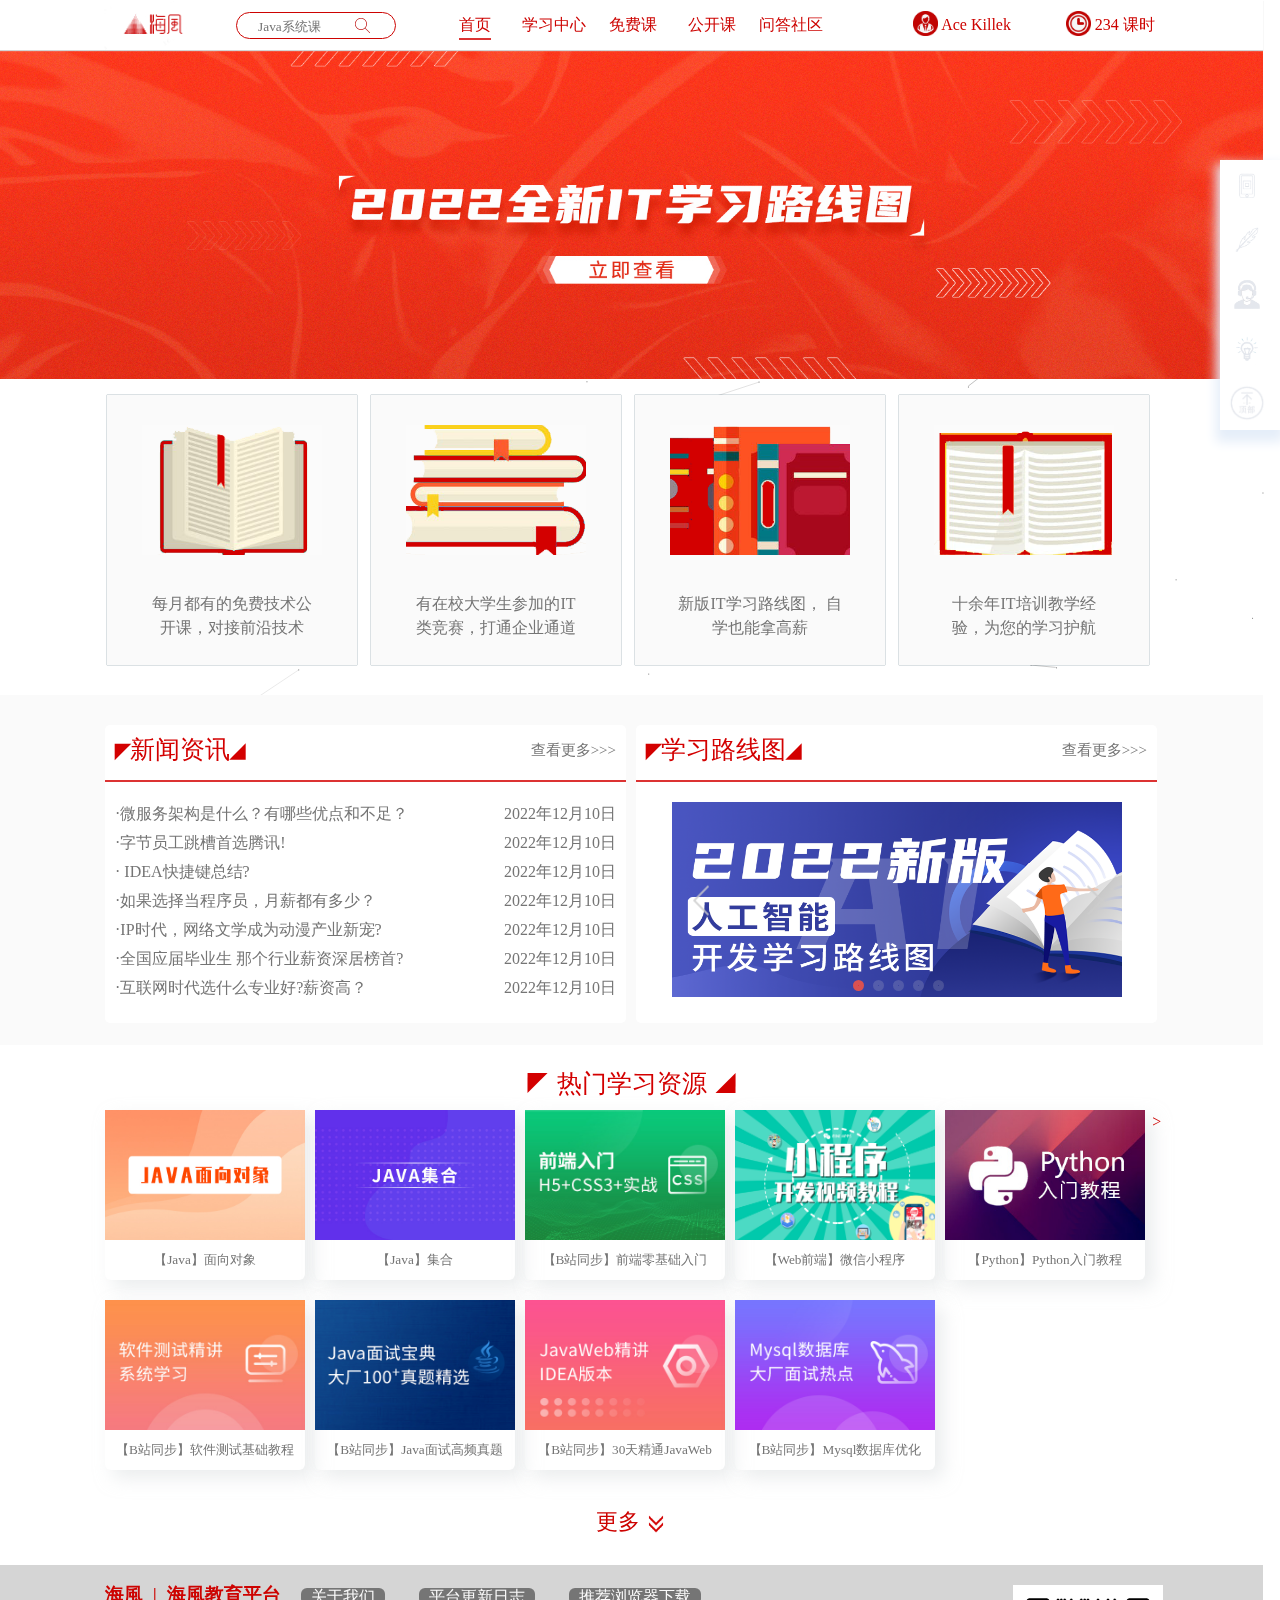
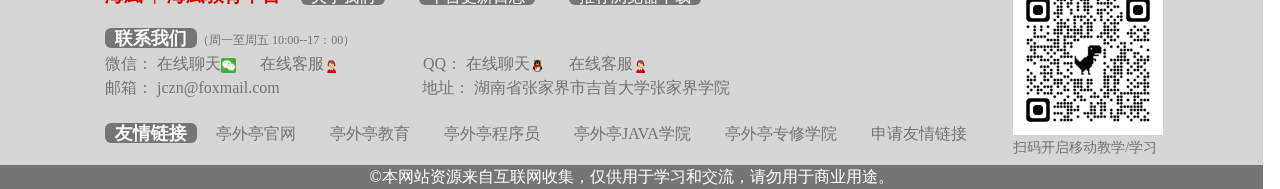
<file: index.html>
<!DOCTYPE html>
<html>

	<head>
		<meta charset="utf-8" />
		<title>海風|海風教育平台-首页</title>
		<link rel="shortcut icon" type="image/x-icon" href="icon.png">
		<meta name="description" content="Quality education platform">
		<meta name="keywords" content="Quality education platform">

		<link rel="stylesheet" type="text/css" href="css/base.css">
		<link rel="stylesheet" type="text/css" href="css/common.css">
		<link rel="stylesheet" type="text/css" href="css/index.css">
	</head>

	<body>
		
		<div id="side-menu">
        	<ul>
        		<a href="#"><li id="btn">
        			<img src="img/手机.png" onmouseover="this.src='img/手机1.png'" onmouseout="this.src='img/手机.png'"/>
                	<img src="img/手机2.png"  id="dis"/ >
        		</li></a>
        		<a href="#"><li><img src="img/反馈.png" onmouseover="this.src='img/反馈1.png'" onmouseout="this.src='img/反馈.png'"/></li></a>
        		<a href="#"><li><img src="img/客服.png" onmouseover="this.src='img/客服1.png'" onmouseout="this.src='img/客服.png'"/></li></a>
        		<a href="#"><li><img src="img/帮助.png" onmouseover="this.src='img/帮助1.png'" onmouseout="this.src='img/帮助.png'"/></li></a>
        		<a href="#top"><li><img src="img/顶部.png" onmouseover="this.src='img/顶部1.png'" onmouseout="this.src='img/顶部.png'"/></li></a>

        	</ul>
    	</div>
		
		<div class="nav">
			<div class="logo">
				<a href="index.html"><img src="img/logo.png" /></a>
			</div>
			<div class="search">
				<div class="desired"><input type="text" placeholder="Java系统课" /></div>
				<div class="search-key">
					<button type="button"></button>
				</div>
			</div>
			<div class="column">
				<div class="home">
					<a href="index.html" class="active">首页</a>
				</div>
				<div class="learning-center">
					<a href="学习中心.html" target="_blank">学习中心</a>
				</div>
				<div class="free-classes">
					<a href="免费课.html" target="_blank">免费课</a>
				</div>
				<div class="open-class">
					<a href="公开课.html" target="_blank">公开课</a>
				</div>
				<div class="community">
					<a href="问答社区.html" target="_blank">问答社区</a>
				</div>
			</div>
			<div class="class-hour">
				<img src="img/keshi.png" />
				<a href="学习中心.html" target="_blank">234 课时</a>
			</div>
			<div class="personal-center">
				<img src="img/yonghu.png" />
				<a href="学习中心.html" target="_blank">Ace Killek</a>
			</div>
		</div>
		<div class="banner"  id="top">
			<a href="html/学习路线.html" target="_blank"><img src="img/banner.jpg" /></a>
		</div>
		<div class="header">
			<a href="公开课.html" target="_blank">
				<div class="left">
					<span class="lefta"></span>
					<p>每月都有的免费技术公开课，对接前沿技术</p>
				</div>
			</a>
			<a href="#">
				<div class="middle-1">
					<span class="middle-1a"></span>
					<p>有在校大学生参加的IT类竞赛，打通企业通道</p>
				</div>
			</a>
			<a href="html/学习路线.html" target="_blank">
				<div class="middle-2">
					<span class="middle-1b"></span>
					<p>新版IT学习路线图， 自学也能拿高薪</p>
				</div>
			</a>
			<a href="#">
				<div class="right">
					<span class="righta"></span>
					<p>十余年IT培训教学经验，为您的学习护航</p>
				</div>
			</a>
		</div>
		<div class="neck">
			<div class="journalism">
				<div class="top">
					<b>◤</b>
					<h5>新闻资讯</h5>
					<b>◢</b>
					<a href="#"><span>查看更多>>></span></a>
				</div>
				<hr color="#dc3333" />
				<ul>
					<a href="html/资讯1.html" target="_blank">
						<li> ·微服务架构是什么？有哪些优点和不足？<span>2022年12月10日</span></li>
					</a>
					<a href="html/资讯2.html" target="_blank">
						<li> ·字节员工跳槽首选腾讯!<span>2022年12月10日</span></li>
					</a>
					<a href="html/资讯3.html" target="_blank">
						<li> · IDEA快捷键总结?<span>2022年12月10日</span></li>
					</a>
					<a href="html/资讯4.html" target="_blank">
						<li> ·如果选择当程序员，月薪都有多少？<span>2022年12月10日</span></li>
					</a>
					<a href="html/资讯5.html" target="_blank">
						<li> ·IP时代，网络文学成为动漫产业新宠?<span>2022年12月10日</span></li>
					</a>
					<a href="html/资讯6.html" target="_blank">
						<li> ·全国应届毕业生 那个行业薪资深居榜首?<span>2022年12月10日</span></li>
					</a>
					<a href="html/资讯7.html" target="_blank">
						<li> ·互联网时代选什么专业好?薪资高？<span>2022年12月10日</span></li>
					</a>
				</ul>
			</div>
			<div class="route">
				<div class="top">
					<b>◤</b>
					<h5>学习路线图</h5>
					<b>◢</b>
					<a href="html/学习路线.html" target="_blank"><span>查看更多>>></span></a>
				</div>
				<hr color="#dc3333" />
				<div class="route-pic">
					<div class="scroll">
						<!-- 图片展示 -->
						<a href="html/学习路线.html" target="_blank"><img src="img/1.png" alt="scrollImage" class="img current"></a>
						<a href="html/学习路线.html" target="_blank"><img src="img/2.png" alt="scrollImage" class="img"></a>
						<a href="html/学习路线.html" target="_blank"><img src="img/3.png" alt="scrollImage" class="img"></a>
						<a href="html/学习路线.html" target="_blank"><img src="img/4.png" alt="scrollImage" class="img"></a>
						<a href="html/学习路线.html" target="_blank"><img src="img/5.png" alt="scrollImage" class="img"></a>

						<!-- 左右箭头的展示 -->
						<div class="lf"></div>
						<div class="lr"></div>

						<!-- 小圆点展示 -->
						<div class="dots">
							<span class="square"></span>
							<span></span>
							<span></span>
							<span></span>
							<span></span>
						</div>
					</div>
				</div>
			</div>
		</div>
		<div class="chest">
			<dl>
				<dt>
					◤
					热门学习资源
					◢
				</dt>
				<a href="html/课程1.html" target="_blank">
					<dd>
						<img src="img/zy9.jpg" />
						<h5>【Java】面向对象</h5>
					</dd>
				</a>
				<a href="html/课程1.html" target="_blank">
					<dd>
						<img src="img/zy1.jpg" />
						<h5>【Java】集合</h5>
					</dd>
				</a>
				<a href="html/课程1.html" target="_blank">
					<dd>
						<img src="img/zy2.jpg" />
						<h5>【B站同步】前端零基础入门</h5>
					</dd>
				</a>
				<a href="html/课程1.html" target="_blank">
					<dd>
						<img src="img/zy3.jpg" />
						<h5>【Web前端】微信小程序</h5>
					</dd>
				</a>
				<a href="html/课程1.html" target="_blank">>
					<dd>
						<img src="img/zy4.png" />
						<h5>【Python】Python入门教程</h5>
					</dd>
				</a>
				<a href="html/课程1.html" target="_blank">
					<dd>
						<img src="img/zy5.jpg" />
						<h5>【B站同步】软件测试基础教程</h5>
					</dd>
				</a>
				<a href="html/课程1.html" target="_blank">
					<dd>
						<img src="img/zy6.jpg" />
						<h5>【B站同步】Java面试高频真题</h5>
					</dd>
				</a>
				<a href="html/课程1.html" target="_blank">
					<dd>
						<img src="img/zy7.jpg" />
						<h5>【B站同步】30天精通JavaWeb</h5>
					</dd>
				</a>
				<a href="html/课程1.html" target="_blank">
					<dd>
						<img src="img/zy8.jpg" />
						<h5>【B站同步】Mysql数据库优化</h5>
					</dd>
				</a>
			</dl>
			<div class="more">
				<a href="#">
					<span>更多</span>
					<img src="img/箭头.png" />
				</a>
			</div>
		</div>
		<div class="footer">
			<div class="service">
				<div class="top">
					<a href="#">
						<h3>海風</h3></a><b>|</b>
					<a href="#">
						<h3>海風教育平台</h3></a>
					<a href="#"><span>关于我们</span></a>
					<a href="#"><span>平台更新日志</span></a>
					<a href="https://www.google.cn/chrome/" target="_blank"><span>推荐浏览器下载</span></a>
				</div>
				<div class="contact">
					<div class="title">
						<b>联系我们</b><span>（周一至周五 10:00--17：00）</span>
					</div>
					<div class="content">
						<i>微信：
							<a href="#">在线聊天<img src="img/wx.png" /></a>
							<a href="#">在线客服<img src="img/kf.png" /></a>
						</i>
						<i>QQ：
							<a href="#">在线聊天<img src="img/qq.png" /></a>
							<a href="#">在线客服<img src="img/kf.png" /></a>
						</i>
						<br />
						<i>邮箱：
							jczn@foxmail.com
						</i>
						<i class="add">地址：
							湖南省张家界市吉首大学张家界学院
						</i>
					</div>
					<div class="link">
						<b>友情链接</b>
						<a href="E:\MY_works\index.html"><span>亭外亭官网 </span></a>
						<a href="#"><span>亭外亭教育 </span></a>
						<a href="#"><span>亭外亭程序员 </span></a>
						<a href="#"><span>亭外亭JAVA学院 </span></a>
						<a href="#"><span>亭外亭专修学院 </span></a>
						<a href="#"><span>申请友情链接</span></a>
					</div>
				</div>
				<div class="qr-code">
					<img src="img/erweima.png" />
					<span>扫码开启移动教学/学习</span>
				</div>
			</div>
			<div class="copyright">
				<span>©本网站资源来自互联网收集，仅供用于学习和交流，请勿用于商业用途。</span>
			</div>
		</div>
	
		
	
	</body>

	<script src="js/轮播图.js" type="text/javascript" charset="utf-8"></script>

	<script src="js/光标1.js" type="text/javascript" charset="utf-8"></script>
	<script src="js/光标2.js" type="text/javascript" charset="utf-8"></script>
</html>
</file>
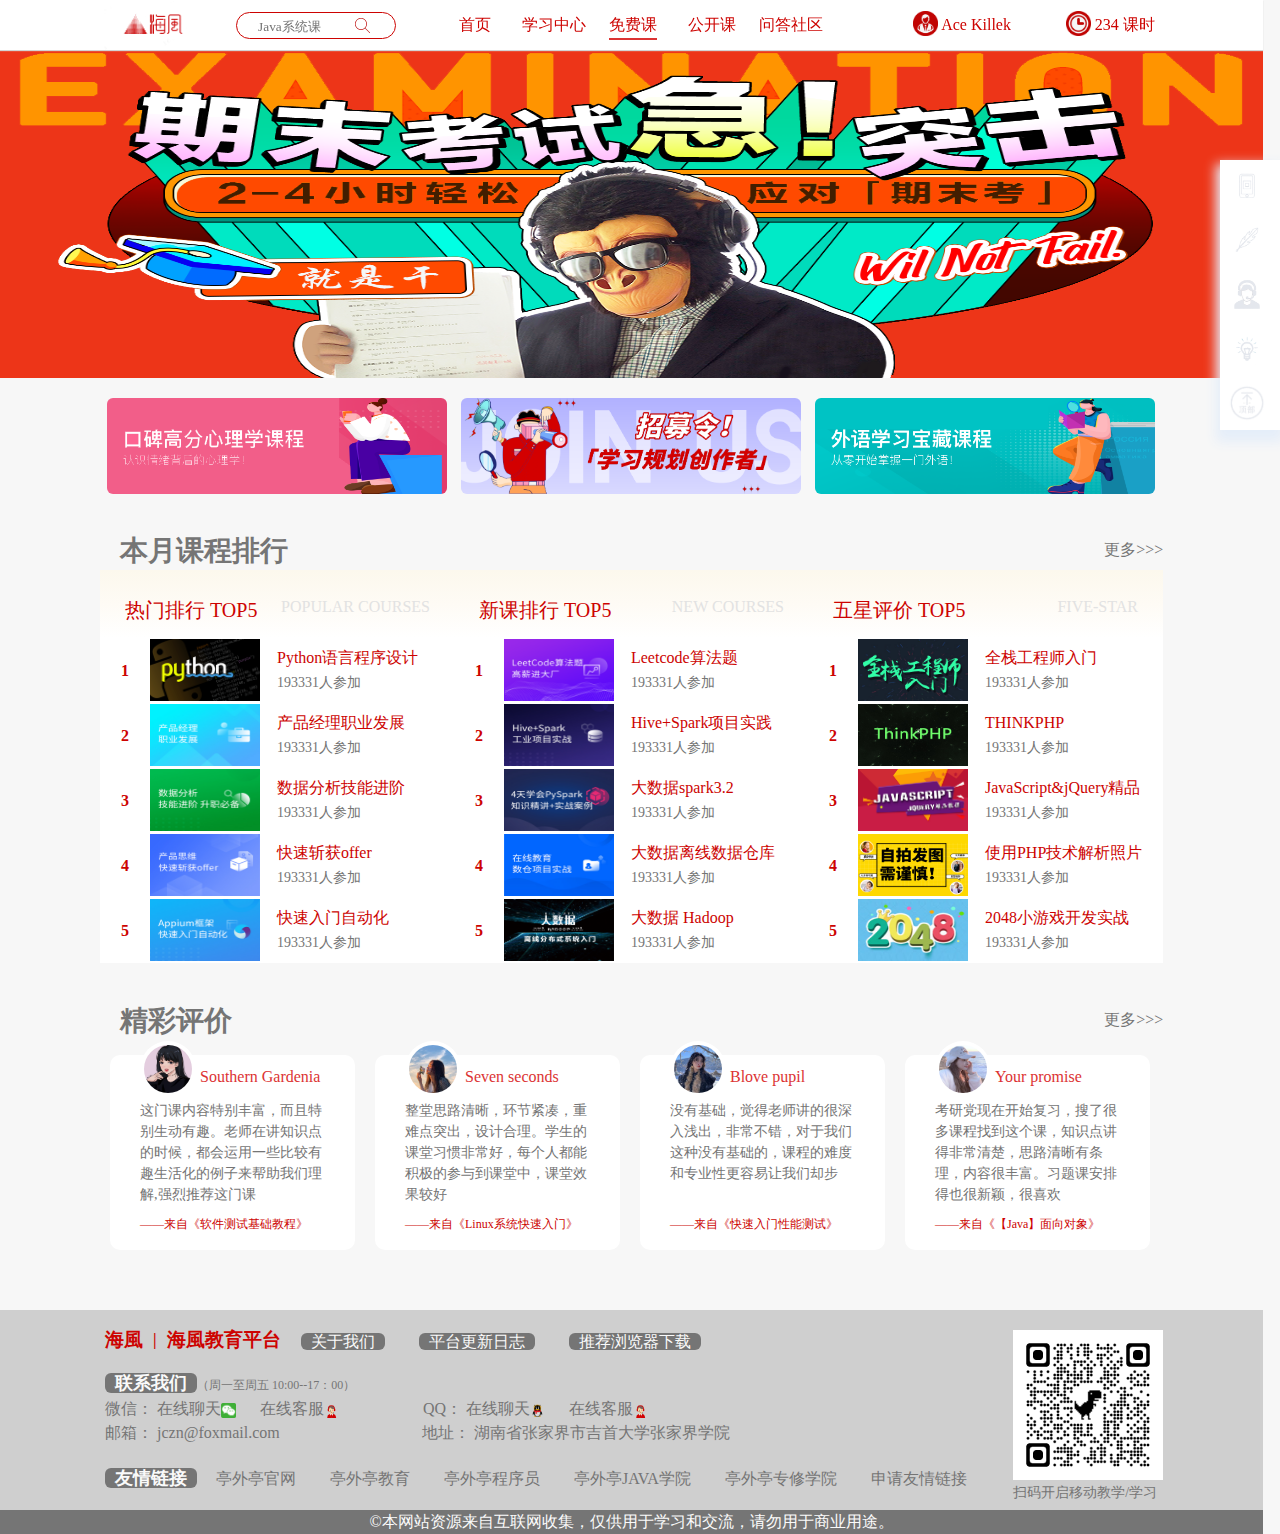
<file: 免费课.html>
<!DOCTYPE html>
<html>

	<head>
		<meta charset="utf-8" />
		<title>海風|海風教育平台-免费课</title>
		<link rel="shortcut icon" type="image/x-icon" href="icon.png">
		<meta name="description" content="Quality education platform">
		<meta name="keywords" content="Quality education platform">

		<link rel="stylesheet" type="text/css" href="css/base.css">
		<link rel="stylesheet" type="text/css" href="css/common.css">
		<link rel="stylesheet" type="text/css" href="css/免费课.css" />
	</head>

	<body>
		<div id="side-menu">
        	<ul>
        		<a href="#"><li id="btn">
        			<img src="img/手机.png" onmouseover="this.src='img/手机1.png'" onmouseout="this.src='img/手机.png'"/>
                	<img src="img/手机2.png"  id="dis"/ >
        		</li></a>
        		<a href="#"><li><img src="img/反馈.png" onmouseover="this.src='img/反馈1.png'" onmouseout="this.src='img/反馈.png'"/></li></a>
        		<a href="#"><li><img src="img/客服.png" onmouseover="this.src='img/客服1.png'" onmouseout="this.src='img/客服.png'"/></li></a>
        		<a href="#"><li><img src="img/帮助.png" onmouseover="this.src='img/帮助1.png'" onmouseout="this.src='img/帮助.png'"/></li></a>
        		<a href="#top"><li><img src="img/顶部.png" onmouseover="this.src='img/顶部1.png'" onmouseout="this.src='img/顶部.png'"/></li></a>

        	</ul>
    	</div>
		
		<div class="nav">
			<div class="logo">
				<a href="index.html"><img src="img/logo.png" /></a>
			</div>
			<div class="search">
				<div class="desired"><input type="text" placeholder="Java系统课" /></div>
				<div class="search-key">
					<button type="button"></button>
				</div>
			</div>
			<div class="column">
				<div class="home">
					<a href="index.html">首页</a>
				</div>
				<div class="learning-center">
					<a href="学习中心.html" target="_blank">学习中心</a>
				</div>
				<div class="free-classes">
					<a href="免费课.html" target="_blank" class="active">免费课</a>
				</div>
				<div class="open-class">
					<a href="公开课.html" target="_blank">公开课</a>
				</div>
				<div class="community">
					<a href="问答社区.html" target="_blank">问答社区</a>
				</div>
			</div>
			<div class="class-hour">
				<img src="img/keshi.png" />
				<a href="学习中心.html" target="_blank">234 课时</a>
			</div>
			<div class="personal-center">
				<img src="img/yonghu.png" />
				<a href="学习中心.html" target="_blank">Ace Killek</a>
			</div>
		</div>

		<div class="icon" id="top">
			<div class="top">
				<a href="html/课程1.html" target="_blank"><img src="img/学习.png"/></a>
			</div>
			<div class="bottom">
				<a href="html/课程1.html" target="_blank"><img src="img/mfk1.png" /></a>
				<a href="html/课程1.html" target="_blank"><img src="img/mfk2.png" /></a>
				<a href="html/课程1.html" target="_blank"><img src="img/mfk3.png" /></a>
			</div>
		</div>

		<div class="ranking">
			<div class="top">
				<h3>本月课程排行</h3>
				<a href="#"><span>更多>>></span></a>
			</div>
			<div class="left">
				<dl>
					<dt>热门排行 TOP5 <span>POPULAR COURSES</span></dt>
					<a href="html/课程1.html" target="_blank">
						<dd>
							<b>1</b>
							<img src="img/热门1.png" />
							<div class="word">
								<span>Python语言程序设计</span>
								<br />
								<span class="last">193331人参加</span>
							</div>
						</dd>
					</a>
					<a href="html/课程1.html" target="_blank">
						<dd>
							<b>2</b>
							<img src="img/热门2.jpg" />
							<div class="word">
								<span>产品经理职业发展</span>
								<br />
								<span class="last">193331人参加</span>
							</div>
						</dd>
					</a>
					<a href="html/课程1.html" target="_blank">
						<dd>
							<b>3</b>
							<img src="img/热门3.jpg" />
							<div class="word">
								<span>数据分析技能进阶</span>
								<br />
								<span class="last">193331人参加</span>
							</div>
						</dd>
					</a>
					<a href="html/课程1.html" target="_blank">
						<dd>
							<b>4</b>
							<img src="img/热门4.jpg" />
							<div class="word">
								<span>快速斩获offer</span>
								<br />
								<span class="last">193331人参加</span>
							</div>
						</dd>
					</a>
					<a href="html/课程1.html" target="_blank">
						<dd>
							<b>5</b>
							<img src="img/热门5.jpg" />
							<div class="word">
								<span>快速入门自动化</span>
								<br />
								<span class="last">193331人参加</span>
							</div>
						</dd>
					</a>
				
				</dl>
			</div>
			<div class="middle">
				<dl>
					<dt>新课排行 TOP5 <span>NEW COURSES</span></dt>
					<a href="html/课程1.html" target="_blank">
						<dd>
							<b>1</b>
							<img src="img/新课1.jpg" />
							<div class="word">
								<span>Leetcode算法题</span>
								<br />
								<span class="last">193331人参加</span>
							</div>
						</dd>
					</a>
					<a href="html/课程1.html" target="_blank">
						<dd>
							<b>2</b>
							<img src="img/新课2.jpg" />
							<div class="word">
								<span>Hive+Spark项目实践</span>
								<br />
								<span class="last">193331人参加</span>
							</div>
						</dd>
					</a>
					<a href="html/课程1.html" target="_blank">
						<dd>
							<b>3</b>
							<img src="img/新课3.jpg" />
							<div class="word">
								<span>大数据spark3.2</span>
								<br />
								<span class="last">193331人参加</span>
							</div>
						</dd>
					</a>
					<a href="html/课程1.html" target="_blank">
						<dd>
							<b>4</b>
							<img src="img/新课4.jpg" />
							<div class="word">
								<span>大数据离线数据仓库</span>
								<br />
								<span class="last">193331人参加</span>
							</div>
						</dd>
					</a>
					<a href="html/课程1.html" target="_blank">
						<dd>
							<b>5</b>
							<img src="img/新课5.jpg" />
							<div class="word">
								<span>大数据 Hadoop</span>
								<br />
								<span class="last">193331人参加</span>
							</div>
						</dd>
					</a>
				
				</dl>
			</div>
			<div class="right">
				<dl>
					<dt>五星评价 TOP5 <span>FIVE-STAR</span></dt>
					<a href="html/课程1.html" target="_blank">
						<dd>
							<b>1</b>
							<img src="img/五星1.jpg" />
							<div class="word">
								<span>全栈工程师入门</span>
								<br />
								<span class="last">193331人参加</span>
							</div>
						</dd>
					</a>
					<a href="html/课程1.html" target="_blank">
						<dd>
							<b>2</b>
							<img src="img/五星2.jpg" />
							<div class="word">
								<span>THINKPHP</span>
								<br />
								<span class="last">193331人参加</span>
							</div>
						</dd>
					</a>
					<a href="html/课程1.html" target="_blank">
						<dd>
							<b>3</b>
							<img src="img/五星3.jpg" />
							<div class="word">
								<span>JavaScript&jQuery精品</span>
								<br />
								<span class="last">193331人参加</span>
							</div>
						</dd>
					</a>
					<a href="html/课程1.html" target="_blank">
						<dd>
							<b>4</b>
							<img src="img/五星4.jpg" />
							<div class="word">
								<span>使用PHP技术解析照片</span>
								<br />
								<span class="last">193331人参加</span>
							</div>
						</dd>
					</a>
					<a href="html/课程1.html" target="_blank">
						<dd>
							<b>5</b>
							<img src="img/五星5.jpg" />
							<div class="word">
								<span>2048小游戏开发实战</span>
								<br />
								<span class="last">193331人参加</span>
							</div>
						</dd>
					</a>
				
				</dl>
			</div>
		</div>
		
		<div class="evaluate">
			<div class="top">
				<h3>精彩评价</h3>
				<a href="#"><span>更多>>></span></a>
			</div>
			<div class="bottom">
				<ul>
					<a href="html/课程1.html" target="_blank">
						<li>
							<img src="img/头像1.jpg"/>
							<span>Southern Gardenia</span>
							<p>这门课内容特别丰富，而且特别生动有趣。老师在讲知识点的时候，都会运用一些比较有趣生活化的例子来帮助我们理解,强烈推荐这门课</p>
							<i>——来自《软件测试基础教程》</i>
						</li>
					</a>
					<a href="html/课程1.html" target="_blank">
						<li>
							<img src="img/头像2.jpg"/>
							<span>Seven seconds</span>
							<p>整堂思路清晰，环节紧凑，重难点突出，设计合理。学生的课堂习惯非常好，每个人都能积极的参与到课堂中，课堂效果较好</p>
							<i>——来自《Linux系统快速入门》</i>
						</li>
					</a>
					<a href="html/课程1.html" target="_blank">
						<li>
							<img src="img/头像3.jpg"/>
							<span>Blove pupil</span>
							<p>没有基础，觉得老师讲的很深入浅出，非常不错，对于我们这种没有基础的，课程的难度和专业性更容易让我们却步</p>
							<i>——来自《快速入门性能测试》</i>
						</li>
					</a>
					<a href="html/课程1.html" target="_blank">
						<li>
							<img src="img/头像4.jpg"/>
							<span>Your promise</span>
							<p>考研党现在开始复习，搜了很多课程找到这个课，知识点讲得非常清楚，思路清晰有条理，内容很丰富。习题课安排得也很新颖，很喜欢</p>
							<i>——来自《【Java】面向对象》</i>
						</li>
					</a>
				</ul>
			</div>
		</div>

		<div class="footer">
			<div class="service">
				<div class="top">
					<a href="#">
						<h3>海風</h3></a><b>|</b>
					<a href="#">
						<h3>海風教育平台</h3></a>
					<a href="#"><span>关于我们</span></a>
					<a href="#"><span>平台更新日志</span></a>
					<a href="#"><span>推荐浏览器下载</span></a>
				</div>
				<div class="contact">
					<div class="title">
						<b>联系我们</b><span>（周一至周五 10:00--17：00）</span>
					</div>
					<div class="content">
						<i>微信：
							<a href="#">在线聊天<img src="img/wx.png" /></a>
							<a href="#">在线客服<img src="img/kf.png" /></a>
						</i>
						<i>QQ：
							<a href="#">在线聊天<img src="img/qq.png" /></a>
							<a href="#">在线客服<img src="img/kf.png" /></a>
						</i>
						<br />
						<i>邮箱：
							jczn@foxmail.com
						</i>
						<i class="add">地址：
							湖南省张家界市吉首大学张家界学院
						</i>
					</div>
					<div class="link">
						<b>友情链接</b>
						<a href="#"><span>亭外亭官网 </span></a>
						<a href="#"><span>亭外亭教育 </span></a>
						<a href="#"><span>亭外亭程序员 </span></a>
						<a href="#"><span>亭外亭JAVA学院 </span></a>
						<a href="#"><span>亭外亭专修学院 </span></a>
						<a href="#"><span>申请友情链接</span></a>
					</div>
				</div>
				<div class="qr-code">
					<img src="img/erweima.png" />
					<span>扫码开启移动教学/学习</span>
				</div>
			</div>
			<div class="copyright">
				<span>©本网站资源来自互联网收集，仅供用于学习和交流，请勿用于商业用途。</span>
			</div>
		</div>
	</body>

</html>
</file>
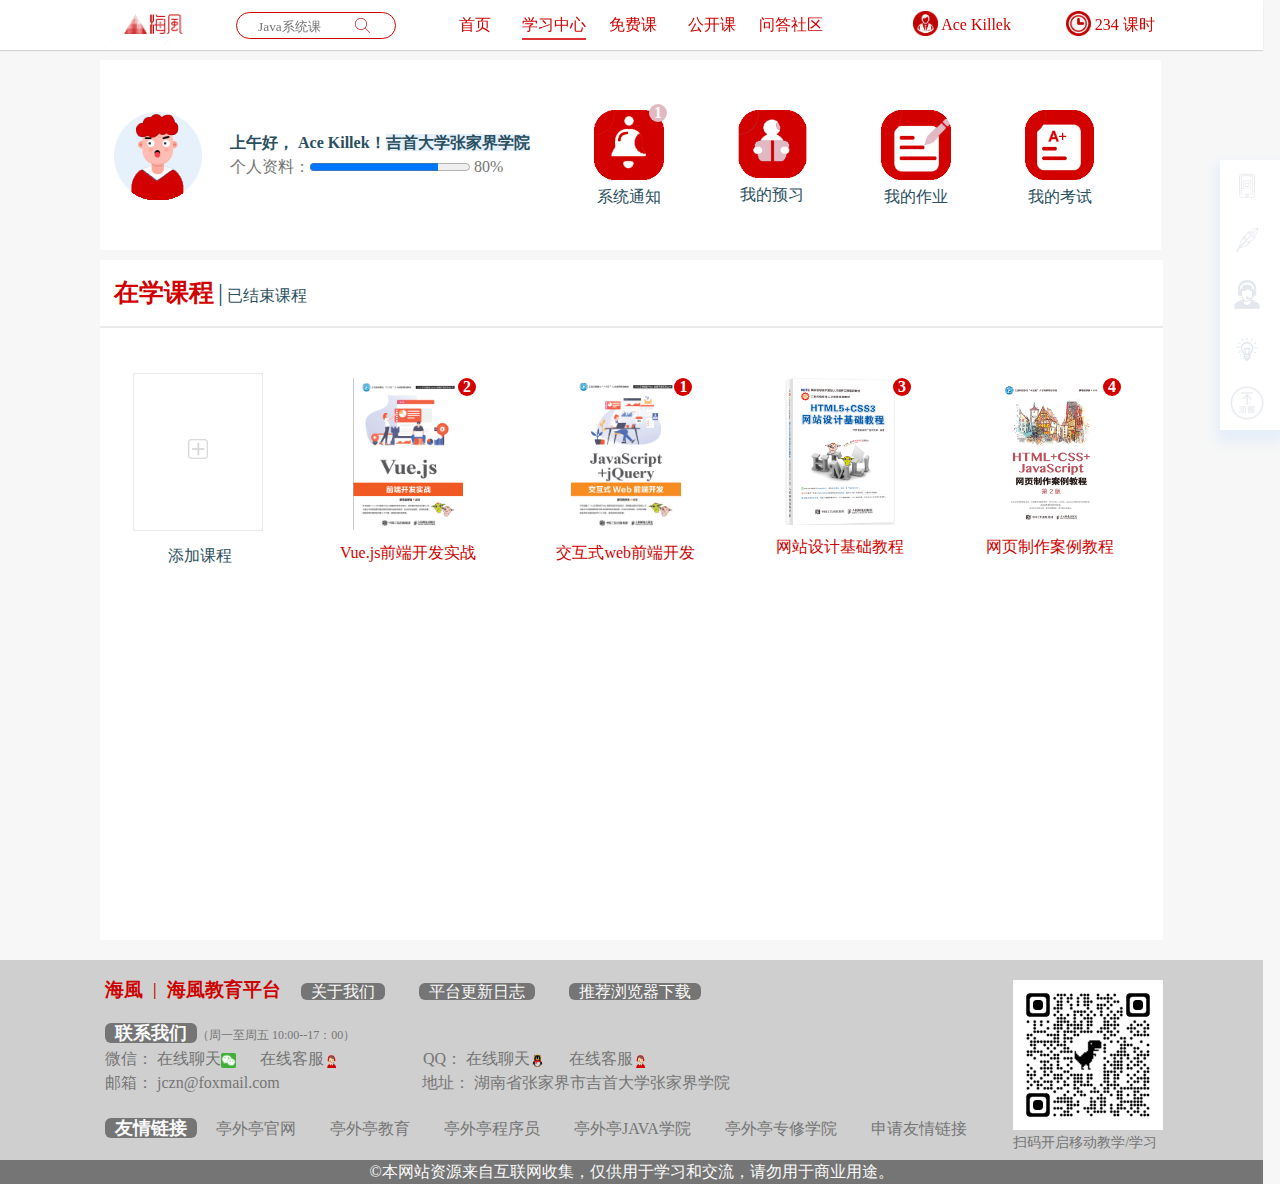
<file: 学习中心.html>
<!DOCTYPE html>
<html>

	<head>
		<meta charset="utf-8" />
		<title>海風|海風教育平台-学习中心</title>
		<link rel="shortcut icon" type="image/x-icon" href="icon.png">
		<meta name="description" content="Quality education platform">
		<meta name="keywords" content="Quality education platform">

		<link rel="stylesheet" type="text/css" href="css/base.css">
		<link rel="stylesheet" type="text/css" href="css/common.css">
		<link rel="stylesheet" type="text/css" href="css/学习中心.css" />
	</head>

	<body>
		<div id="side-menu">
        	<ul>
        		<a href="#"><li id="btn">
        			<img src="img/手机.png" onmouseover="this.src='img/手机1.png'" onmouseout="this.src='img/手机.png'"/>
                	<img src="img/手机2.png"  id="dis"/ >
        		</li></a>
        		<a href="#"><li><img src="img/反馈.png" onmouseover="this.src='img/反馈1.png'" onmouseout="this.src='img/反馈.png'"/></li></a>
        		<a href="#"><li><img src="img/客服.png" onmouseover="this.src='img/客服1.png'" onmouseout="this.src='img/客服.png'"/></li></a>
        		<a href="#"><li><img src="img/帮助.png" onmouseover="this.src='img/帮助1.png'" onmouseout="this.src='img/帮助.png'"/></li></a>
        		<a href="#top"><li><img src="img/顶部.png" onmouseover="this.src='img/顶部1.png'" onmouseout="this.src='img/顶部.png'"/></li></a>

        	</ul>
    	</div>
		
		<div class="nav">
			<div class="logo">
				<a href="index.html"><img src="img/logo.png" /></a>
			</div>
			<div class="search">
				<div class="desired"><input type="text" placeholder="Java系统课" /></div>
				<div class="search-key">
					<button type="button"></button>
				</div>
			</div>
			<div class="column">
				<div class="home">
					<a href="index.html">首页</a>
				</div>
				<div class="learning-center">
					<a href="学习中心.html" target="_blank" class="active">学习中心</a>
				</div>
				<div class="free-classes">
					<a href="免费课.html" target="_blank">免费课</a>
				</div>
				<div class="open-class">
					<a href="公开课.html" target="_blank">公开课</a>
				</div>
				<div class="community">
					<a href="问答社区.html" target="_blank">问答社区</a>
				</div>
			</div>
			<div class="class-hour">
				<img src="img/keshi.png" />
				<a href="学习中心.html" target="_blank">234 课时</a>
			</div>
			<div class="personal-center">
				<img src="img/yonghu.png" />
				<a href="学习中心.html" target="_blank">Ace Killek</a>
			</div>
		</div>

		<div class="personal--center" id="top">
			<div class="external">
				<div class="external-left">
					<div class="left">
						<img src="img/student.png" />
					</div>
					<div class="right">
						<b>上午好， Ace Killek！<span>吉首大学张家界学院</span></b>
						<a href="#">
							<p>个人资料：<progress min="0" max="100" value="80"></progress> 80%</p>
						</a>
					</div>
				</div>
				<div class="external-right">
					<ul>
						<a href="#">
							<li><img src="img/通知.png" /><b>1</b>
								<p>系统通知</p>
							</li>
						</a>
						<a href="#">
							<li><img src="img/预习.png" />
								<p>我的预习</p>
							</li>
						</a>
						<a href="#">
							<li><img src="img/作业.png" />
								<p>我的作业</p>
							</li>
						</a>
						<a href="#">
							<li><img src="img/考试.png" />
								<p>我的考试</p>
							</li>
						</a>
					</ul>
				</div>
			</div>
			<div class="curriculum">
				<div class="all">
					<div class="top">
						<a href="#"><strong>在学课程</strong></a>
						<i>|</i>
						<a href="#"><span>已结束课程</span></a>

					</div>
					<hr color="#eAeAeA" />
					<div class="bottom">
						<ul>
							<li class="add-to">
								<a href="#">
									<p class="add--to"><img src="img/添加.png" /></p>
								</a>
								<p>添加课程</p>
							</li>
							<a href="#">
								<li><img src="img/vue.png" />
									<p>Vue.js前端开发实战</p><b>2</b></li>
							</a>
							<a href="#">
								<li><img src="img/JAVASCRIPT.png" />
									<p>交互式web前端开发</p><b>1</b></li>
							</a>
							<a href="#">
								<li><img src="img/HTML5.png" />
									<p>网站设计基础教程</p><b>3</b></li>
							</a>
							<a href="#">
								<li><img src="img/HTML.png" />
									<p>网页制作案例教程</p><b>4</b></li>
							</a>
						</ul>
					</div>
				</div>
			</div>
		</div>

		<div class="footer">
			<div class="service">
				<div class="top">
					<a href="#">
						<h3>海風</h3></a><b>|</b>
					<a href="#">
						<h3>海風教育平台</h3></a>
					<a href="#"><span>关于我们</span></a>
					<a href="#"><span>平台更新日志</span></a>
					<a href="#"><span>推荐浏览器下载</span></a>
				</div>
				<div class="contact">
					<div class="title">
						<b>联系我们</b><span>（周一至周五 10:00--17：00）</span>
					</div>
					<div class="content">
						<i>微信：
							<a href="#">在线聊天<img src="img/wx.png" /></a>
							<a href="#">在线客服<img src="img/kf.png" /></a>
						</i>
						<i>QQ：
							<a href="#">在线聊天<img src="img/qq.png" /></a>
							<a href="#">在线客服<img src="img/kf.png" /></a>
						</i>
						<br />
						<i>邮箱：
							jczn@foxmail.com
						</i>
						<i class="add">地址：
							湖南省张家界市吉首大学张家界学院
						</i>
					</div>
					<div class="link">
						<b>友情链接</b>
						<a href="#"><span>亭外亭官网 </span></a>
						<a href="#"><span>亭外亭教育 </span></a>
						<a href="#"><span>亭外亭程序员 </span></a>
						<a href="#"><span>亭外亭JAVA学院 </span></a>
						<a href="#"><span>亭外亭专修学院 </span></a>
						<a href="#"><span>申请友情链接</span></a>
					</div>
				</div>
				<div class="qr-code">
					<img src="img/erweima.png" />
					<span>扫码开启移动教学/学习</span>
				</div>
			</div>
			<div class="copyright">
				<span>©本网站资源来自互联网收集，仅供用于学习和交流，请勿用于商业用途。</span>
			</div>
		</div>
	</body>

</html>
</file>
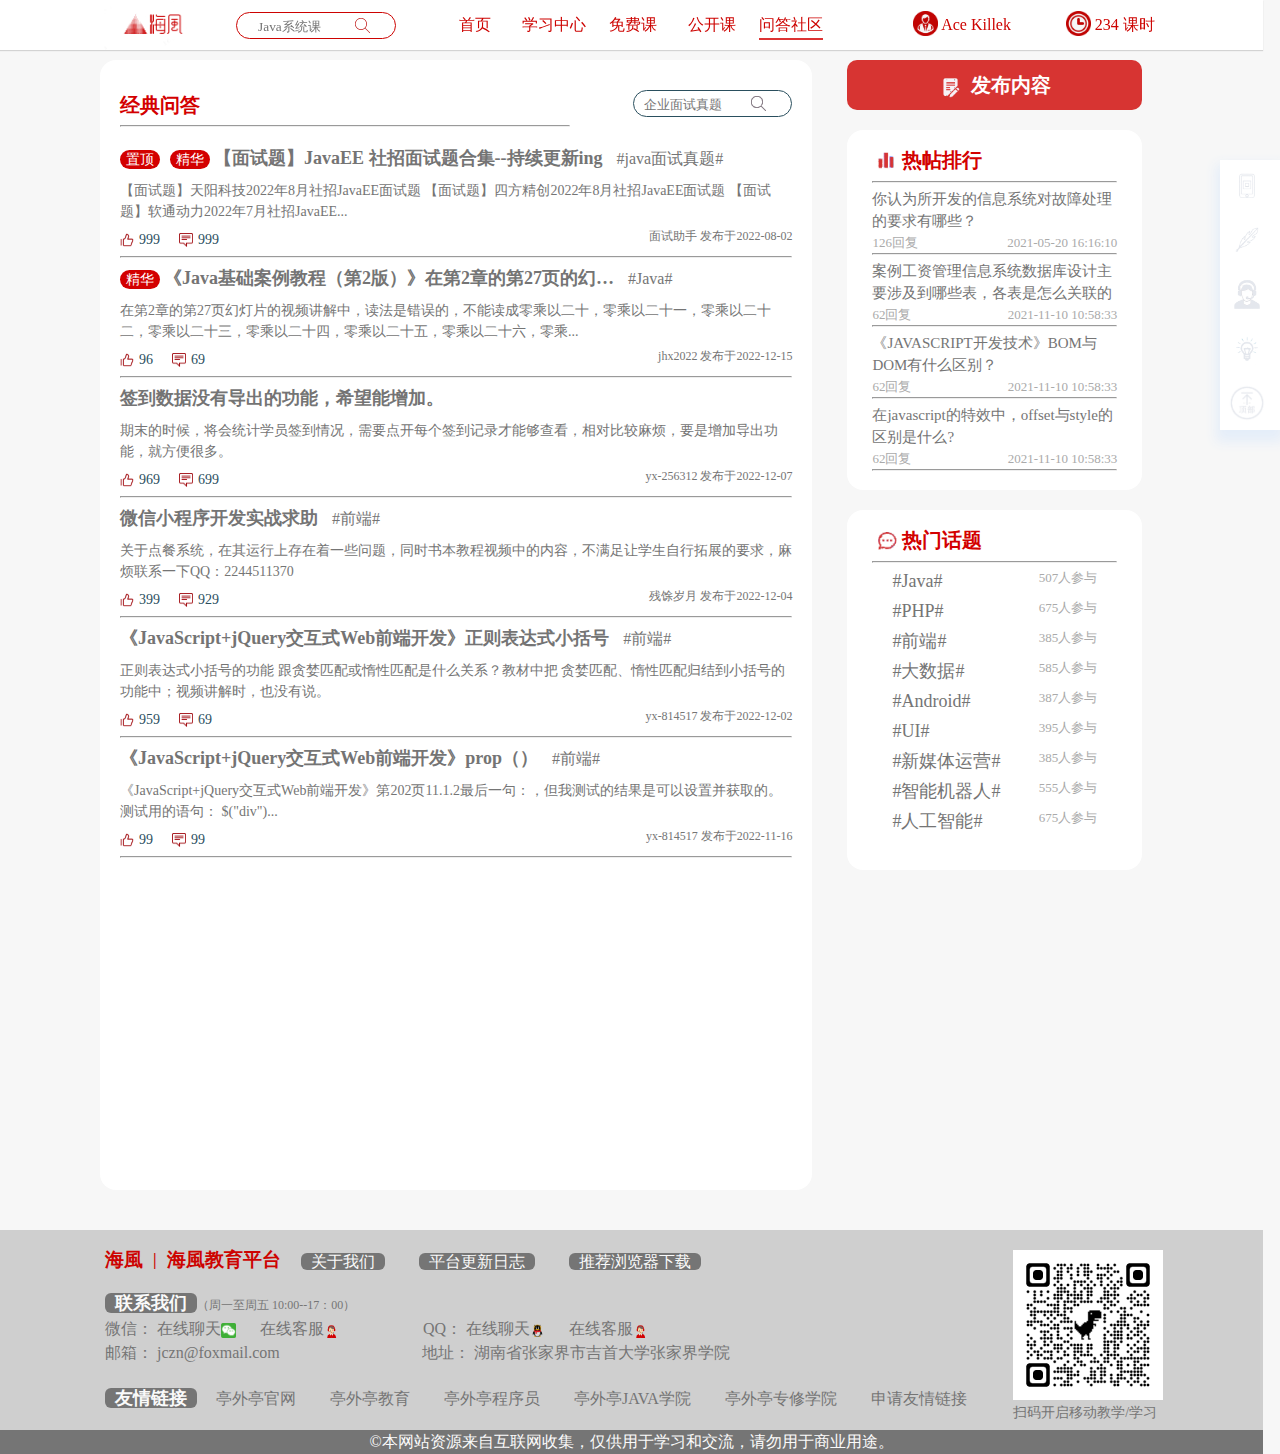
<file: 问答社区.html>
<!DOCTYPE html>
<html>

	<head>
		<meta charset="utf-8" />
		<title>海風|海風教育平台-问答社区</title>
		<link rel="shortcut icon" type="image/x-icon" href="icon.png">
		<meta name="description" content="Quality education platform">
		<meta name="keywords" content="Quality education platform">

		<link rel="stylesheet" type="text/css" href="css/base.css">
		<link rel="stylesheet" type="text/css" href="css/common.css">
		<link rel="stylesheet" type="text/css" href="css/问答社区.css" />
	</head>

	<body>
		<div id="side-menu">
			<ul>
				<a href="#">
					<li id="btn">
						<img src="img/手机.png" onmouseover="this.src='img/手机1.png'" onmouseout="this.src='img/手机.png'" />
						<img src="img/手机2.png" id="dis" />
					</li>
				</a>
				<a href="#">
					<li><img src="img/反馈.png" onmouseover="this.src='img/反馈1.png'" onmouseout="this.src='img/反馈.png'" /></li>
				</a>
				<a href="#">
					<li><img src="img/客服.png" onmouseover="this.src='img/客服1.png'" onmouseout="this.src='img/客服.png'" /></li>
				</a>
				<a href="#">
					<li><img src="img/帮助.png" onmouseover="this.src='img/帮助1.png'" onmouseout="this.src='img/帮助.png'" /></li>
				</a>
				<a href="#top">
					<li><img src="img/顶部.png" onmouseover="this.src='img/顶部1.png'" onmouseout="this.src='img/顶部.png'" /></li>
				</a>

			</ul>
		</div>

		<div class="nav">
			<div class="logo">
				<a href="index.html"><img src="img/logo.png" /></a>
			</div>
			<div class="search">
				<div class="desired"><input type="text" placeholder="Java系统课" /></div>
				<div class="search-key">
					<button type="button"></button>
				</div>
			</div>
			<div class="column">
				<div class="home">
					<a href="index.html">首页</a>
				</div>
				<div class="learning-center">
					<a href="学习中心.html" target="_blank">学习中心</a>
				</div>
				<div class="free-classes">
					<a href="免费课.html" target="_blank">免费课</a>
				</div>
				<div class="open-class">
					<a href="公开课.html" target="_blank">公开课</a>
				</div>
				<div class="community">
					<a href="问答社区.html" target="_blank" class="active">问答社区</a>
				</div>
			</div>
			<div class="class-hour">
				<img src="img/keshi.png" />
				<a href="学习中心.html" target="_blank">234 课时</a>
			</div>
			<div class="personal-center">
				<img src="img/yonghu.png" />
				<a href="学习中心.html" target="_blank">Ace Killek</a>
			</div>
		</div>

		<div class="wd-content" id="top">
			<div class="left">
				<div class="top">
					<div class="title">
						<h4>经典问答</h4>
						<hr />
					</div>
					<div class="search">
						<div class="desired"><input type="text" placeholder="企业面试真题" /></div>
						<div class="search-key">
							<button type="button"></button>
						</div>
					</div>
				</div>
				<div class="bottom">
					<ul>
						<li>
							<dl>
								<dt>
									<i>置顶</i><em>精华</em>
									<a href="#"><b>【面试题】JavaEE 社招面试题合集--持续更新ing</b></a>
									<a href="#"><span>#java面试真题#</span></a>
								</dt>
								<dd>
									<p>【面试题】天阳科技2022年8月社招JavaEE面试题 【面试题】四方精创2022年8月社招JavaEE面试题 【面试题】软通动力2022年7月社招JavaEE...</p>
									<img src="img/点赞.png" /><i>999</i>
									<img src="img/消息.png" /><i>999</i>
									<span>面试助手 发布于2022-08-02</span>
								</dd>
								<hr />
							</dl>
						</li>
						<li>
							<dl>
								<dt>
									<em>精华</em>
									<a href="#"><b>《Java基础案例教程（第2版）》在第2章的第27页的幻…</b></a>
									<a href="#"><span>#Java#</span></a>
								</dt>
								<dd>
									<p>在第2章的第27页幻灯片的视频讲解中，读法是错误的，不能读成零乘以二十，零乘以二十一，零乘以二十二，零乘以二十三，零乘以二十四，零乘以二十五，零乘以二十六，零乘...</p>
									<img src="img/点赞.png" /><i>96</i>
									<img src="img/消息.png" /><i>69</i>
									<span>jhx2022 发布于2022-12-15</span>
								</dd>
								<hr />
							</dl>
						</li>
						<li>
							<dl>
								<dt>
									
									<a href="#"><b>签到数据没有导出的功能，希望能增加。</b></a>
									
								</dt>
								<dd>
									<p>期末的时候，将会统计学员签到情况，需要点开每个签到记录才能够查看，相对比较麻烦，要是增加导出功能，就方便很多。</p>
									<img src="img/点赞.png" /><i>969</i>
									<img src="img/消息.png" /><i>699</i>
									<span>yx-256312 发布于2022-12-07</span>
								</dd>
								<hr />
							</dl>
						</li>
						<li>
							<dl>
								<dt>
									
									<a href="#"><b>微信小程序开发实战求助</b></a>
									<a href="#"><span>#前端#</span></a>
								</dt>
								<dd>
									<p>关于点餐系统，在其运行上存在着一些问题，同时书本教程视频中的内容，不满足让学生自行拓展的要求，麻烦联系一下QQ：2244511370</p>
									<img src="img/点赞.png" /><i>399</i>
									<img src="img/消息.png" /><i>929</i>
									<span>残馀岁月 发布于2022-12-04</span>
								</dd>
								<hr />
							</dl>
						</li>
						<li>
							<dl>
								<dt>
									
									<a href="#"><b>《JavaScript+jQuery交互式Web前端开发》正则表达式小括号</b></a>
									<a href="#"><span>#前端#</span></a>
								</dt>
								<dd>
									<p>正则表达式小括号的功能 跟贪婪匹配或惰性匹配是什么关系？教材中把 贪婪匹配、惰性匹配归结到小括号的功能中；视频讲解时，也没有说。</p>
									<img src="img/点赞.png" /><i>959</i>
									<img src="img/消息.png" /><i>69</i>
									<span>yx-814517 发布于2022-12-02</span>
								</dd>
								<hr />
							</dl>
						</li>
						<li>
							<dl>
								<dt>
									
									<a href="#"><b>《JavaScript+jQuery交互式Web前端开发》prop（）</b></a>
									<a href="#"><span>#前端#</span></a>
								</dt>
								<dd>
									<p>《JavaScript+jQuery交互式Web前端开发》第202页11.1.2最后一句：，但我测试的结果是可以设置并获取的。 测试用的语句： $("div")...</p>
									<img src="img/点赞.png" /><i>99</i>
									<img src="img/消息.png" /><i>99</i>
									<span>yx-814517 发布于2022-11-16</span>
								</dd>
								<hr />
							</dl>
						</li>
					</ul>
				</div>
			</div>
			<div class="right">

				<div class="top">
					<a href="#">
						<div class="external">
							<img src="img/投稿.png" /><b>发布内容</b>
						</div>
					</a>

				</div>

				<div class="post">
					<img src="img/排行.png" /><b>热帖排行</b>
					<hr />
					<ul>
						<li>
							<a href="#"><p>你认为所开发的信息系统对故障处理的要求有哪些？</p></a>
							<i>126回复</i><span>2021-05-20 16:16:10</span>
						</li>
						<hr />
						<li>
							<a href="#"><p>案例工资管理信息系统数据库设计主要涉及到哪些表，各表是怎么关联的</p></a>
							<i>62回复</i><span>2021-11-10 10:58:33</span>
						</li>
						<hr />
						<li>
							<a href="#"><p>《JAVASCRIPT开发技术》BOM与DOM有什么区别？</p></a>
							<i>62回复</i><span>2021-11-10 10:58:33</span>
						</li>
						<hr />
						<li>
							<a href="#"><p>在javascript的特效中，offset与style的区别是什么?</p></a>
							<i>62回复</i><span>2021-11-10 10:58:33</span>
						</li>
						<hr />
					</ul>
				</div>

				<div class="post">
					<img src="img/话题.png" /><b>热门话题</b>
					<hr />
					<ul>
						<li class="ht">
							<a href="#">
								<srong>#Java#</srong>
							</a>
							<span>507人参与</span>
						</li>
						<li class="ht">
							<a href="#">
								<srong>#PHP#</srong>
							</a>
							<span>675人参与</span>
						</li>
						<li class="ht">
							<a href="#">
								<srong>#前端#</srong>
							</a>
							<span>385人参与</span>
						</li>
						<li class="ht">
							<a href="#">
								<srong>#大数据#</srong>
							</a>
							<span>585人参与</span>
						</li>
						<li class="ht">
							<a href="#">
								<srong>#Android#</srong>
							</a>
							<span>387人参与</span>
						</li>
						<li class="ht">
							<a href="#">
								<srong>#UI#</srong>
							</a>
							<span>395人参与</span>
						</li>
						<li class="ht">
							<a href="#">
								<srong>#新媒体运营#</srong>
							</a>
							<span>385人参与</span>
						</li>
						<li class="ht">
							<a href="#">
								<srong>#智能机器人#</srong>
							</a>
							<span>555人参与</span>
						</li>
						<li class="ht">
							<a href="#">
								<srong>#人工智能#</srong>
							</a>
							<span>675人参与</span>
						</li>
						<!--<li class="ht">
							<a href="#"><srong>#产品经理#</srong></a>
							<span>675人参与</span>
						</li>-->
					</ul>
				</div>
			</div>
		</div>

		<div class="footer">
			<div class="service">
				<div class="top">
					<a href="#">
						<h3>海風</h3></a><b>|</b>
					<a href="#">
						<h3>海風教育平台</h3></a>
					<a href="#"><span>关于我们</span></a>
					<a href="#"><span>平台更新日志</span></a>
					<a href="#"><span>推荐浏览器下载</span></a>
				</div>
				<div class="contact">
					<div class="title">
						<b>联系我们</b><span>（周一至周五 10:00--17：00）</span>
					</div>
					<div class="content">
						<i>微信：
							<a href="#">在线聊天<img src="img/wx.png" /></a>
							<a href="#">在线客服<img src="img/kf.png" /></a>
						</i>
						<i>QQ：
							<a href="#">在线聊天<img src="img/qq.png" /></a>
							<a href="#">在线客服<img src="img/kf.png" /></a>
						</i>
						<br />
						<i>邮箱：
							jczn@foxmail.com
						</i>
						<i class="add">地址：
							湖南省张家界市吉首大学张家界学院
						</i>
					</div>
					<div class="link">
						<b>友情链接</b>
						<a href="#"><span>亭外亭官网 </span></a>
						<a href="#"><span>亭外亭教育 </span></a>
						<a href="#"><span>亭外亭程序员 </span></a>
						<a href="#"><span>亭外亭JAVA学院 </span></a>
						<a href="#"><span>亭外亭专修学院 </span></a>
						<a href="#"><span>申请友情链接</span></a>
					</div>
				</div>
				<div class="qr-code">
					<img src="img/erweima.png" />
					<span>扫码开启移动教学/学习</span>
				</div>
			</div>
			<div class="copyright">
				<span>©本网站资源来自互联网收集，仅供用于学习和交流，请勿用于商业用途。</span>
			</div>
		</div>
	</body>

</html>
</file>
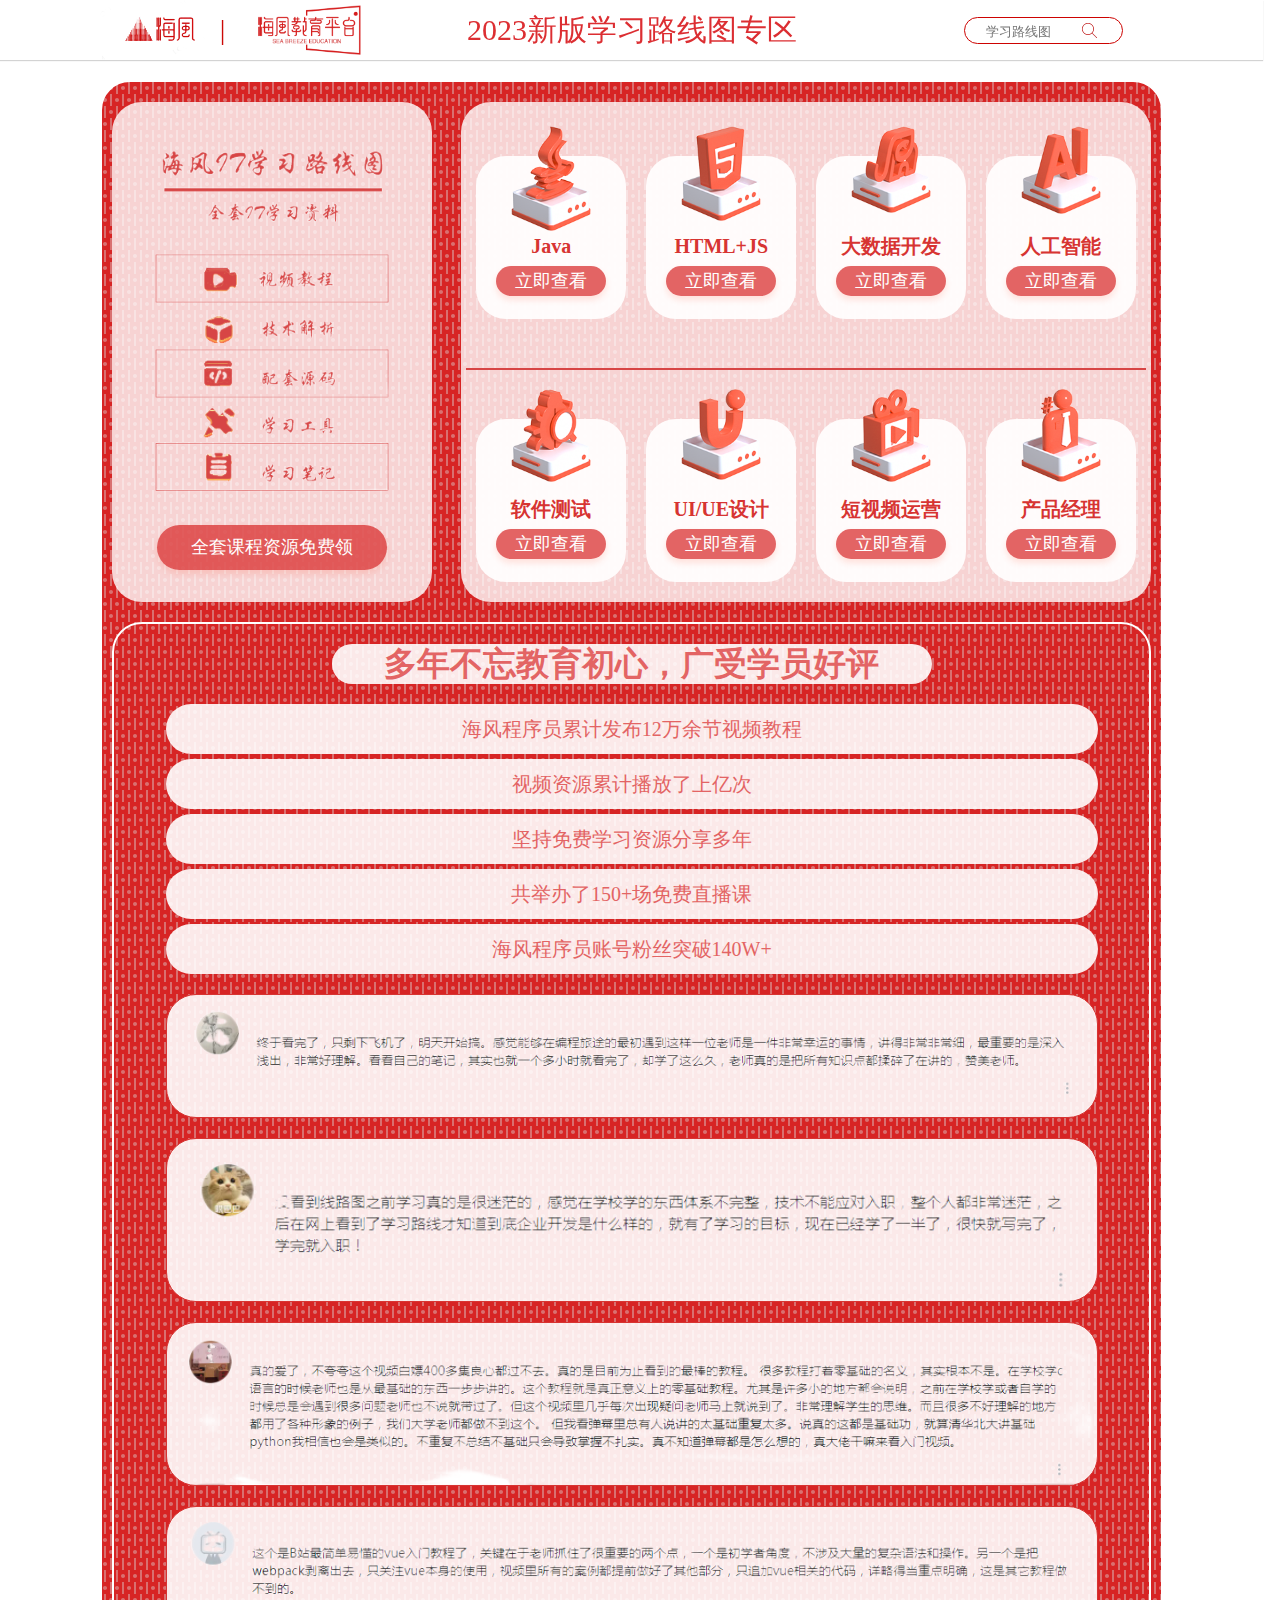
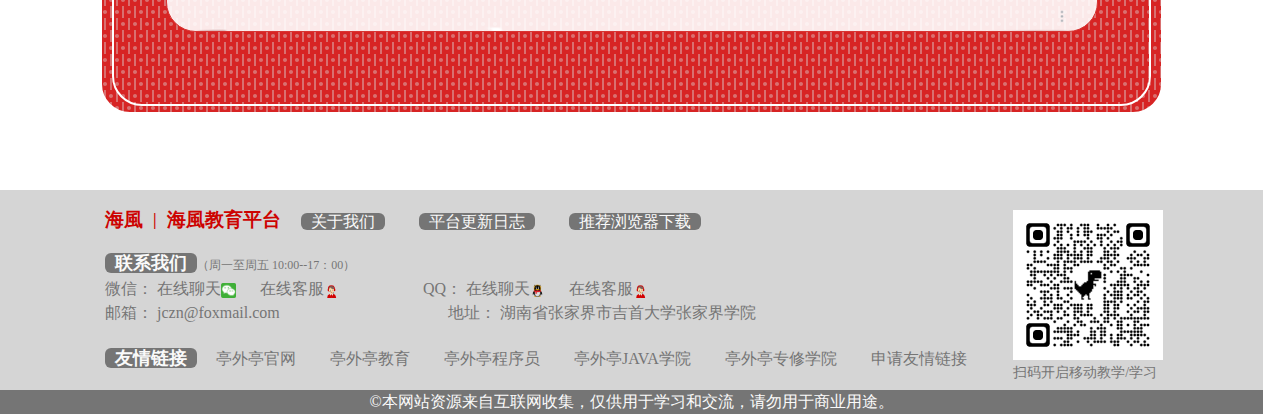
<file: html/学习路线.html>
<!DOCTYPE html>
<html>

	<head>
		<meta charset="utf-8" />
		<title>海風|海風教育平台-学习路线</title>
		<link rel="shortcut icon" type="image/x-icon" href="../icon.png">
		<meta name="description" content="Quality education platform">
		<meta name="keywords" content="Quality education platform">

		<link rel="stylesheet" type="text/css" href="../css/base.css">

		<link rel="stylesheet" type="text/css" href="../css/学习路线.css">
	</head>

	<body>
		

		<div class="nav1">
			<div class="logo">
				<a href="../index.html"><img src="../img/logo.png" class="one"/></a>
				<span>|</span>
				<a href="#"><img src="../img/1-logo.png" class="two"/></a>
			</div>
			<div class="title">
				<h2>2023新版学习路线图专区</h2>
			</div>
			<div class="search">
				<div class="desired"><input type="text" placeholder="学习路线图" /></div>
				<div class="search-key">
					<button type="button"></button>
				</div>
			</div>
			

		</div>

		<div class="lx">
		<div class="lx1">
			
			<div class="center">
				<div class="left">
					<div class="tu">
						<img src="../img/lx-2.png"/>
						<button type="button">全套课程资源免费领</button>
					</div>
				</div>
				<div class="right">
					<ul>
						<li>
							<img src="../img/lx1-1.png"/>
							<h5>Java</h5>
							<a href="#"><button type="button">立即查看</button></a>
						</li>
						<li>
							<img src="../img/lx1-2.png"/>
							<h5>HTML+JS</h5>
							<a href="#"><button type="button">立即查看</button></a>
						</li>
						<li>
							<img src="../img/lx1-3.png"/>
							<h5>大数据开发</h5>
							<a href="#"><button type="button">立即查看</button></a>
						</li>
						<li>
							<img src="../img/lx1-4.png"/>
							<h5>人工智能</h5>
							<a href="#"><button type="button">立即查看</button></a>
						</li>
						<hr color="#d74545"/>
						<li>
							<img src="../img/lx1-5.png"/>
							<h5>软件测试</h5>
							<a href="#"><button type="button">立即查看</button></a>>
						</li>
						<li>
							<img src="../img/lx1-6.png"/>
							<h5>UI/UE设计</h5>
							<a href="#"><button type="button">立即查看</button></a>
						</li>
						<li>
							<img src="../img/lx1-7.png"/>
							<h5>短视频运营</h5>
							<a href="#"><button type="button">立即查看</button></a>
						</li>
						<li>
							<img src="../img/lx1-8.png"/>
							<h5>产品经理</h5>
							<a href="#"><button type="button">立即查看</button></a>
						</li>
					</ul>
				</div>
			</div>
			
			
			<div class="center center1">
				<div class="centerbox">
					<div class="top">
				<h2>多年不忘教育初心，广受学员好评</h2>
			</div>
					<p class="one">海风程序员累计发布12万余节视频教程</p>
				<p class="two">视频资源累计播放了上亿次</p>
				<p class="three">坚持免费学习资源分享多年</p>
				<p class="four">共举办了150+场免费直播课</p>
				<p class="five">海风程序员账号粉丝突破140W+</p>
				<div class="pl">
				<img src="../img/apl1.png"/>
				<img src="../img/apl2.png"/>
				<img src="../img/apl3.png"/>
				<img src="../img/apl4.png"/>
			</div>
				</div>
			</div>
			
		</div>
		</div>

		<div class="footer">
			<div class="service">
				<div class="top">
					<a href="#">
						<h3>海風</h3></a><b>|</b>
					<a href="#">
						<h3>海風教育平台</h3></a>
					<a href="#"><span>关于我们</span></a>
					<a href="#"><span>平台更新日志</span></a>
					<a href="#"><span>推荐浏览器下载</span></a>
				</div>
				<div class="contact">
					<div class="title">
						<b>联系我们</b><span>（周一至周五 10:00--17：00）</span>
					</div>
					<div class="content">
						<i>微信：
							<a href="#">在线聊天<img src="../img/wx.png" /></a>
							<a href="#">在线客服<img src="../img/kf.png" /></a>
						</i>
						<i>QQ：
							<a href="#">在线聊天<img src="../img/qq.png" /></a>
							<a href="#">在线客服<img src="../img/kf.png" /></a>
						</i>
						<br />
						<i>邮箱：
							jczn@foxmail.com
						</i>
						<i class="add">地址：
							湖南省张家界市吉首大学张家界学院
						</i>
					</div>
					<div class="link">
						<b>友情链接</b>
						<a href="#"><span>亭外亭官网 </span></a>
						<a href="#"><span>亭外亭教育 </span></a>
						<a href="#"><span>亭外亭程序员 </span></a>
						<a href="#"><span>亭外亭JAVA学院 </span></a>
						<a href="#"><span>亭外亭专修学院 </span></a>
						<a href="#"><span>申请友情链接</span></a>
					</div>
				</div>
				<div class="qr-code">
					<img src="../img/erweima.png" />
					<span>扫码开启移动教学/学习</span>
				</div>
			</div>
			<div class="copyright">
				<span>©本网站资源来自互联网收集，仅供用于学习和交流，请勿用于商业用途。</span>
			</div>
		</div>
	</body>


</html>
</file>
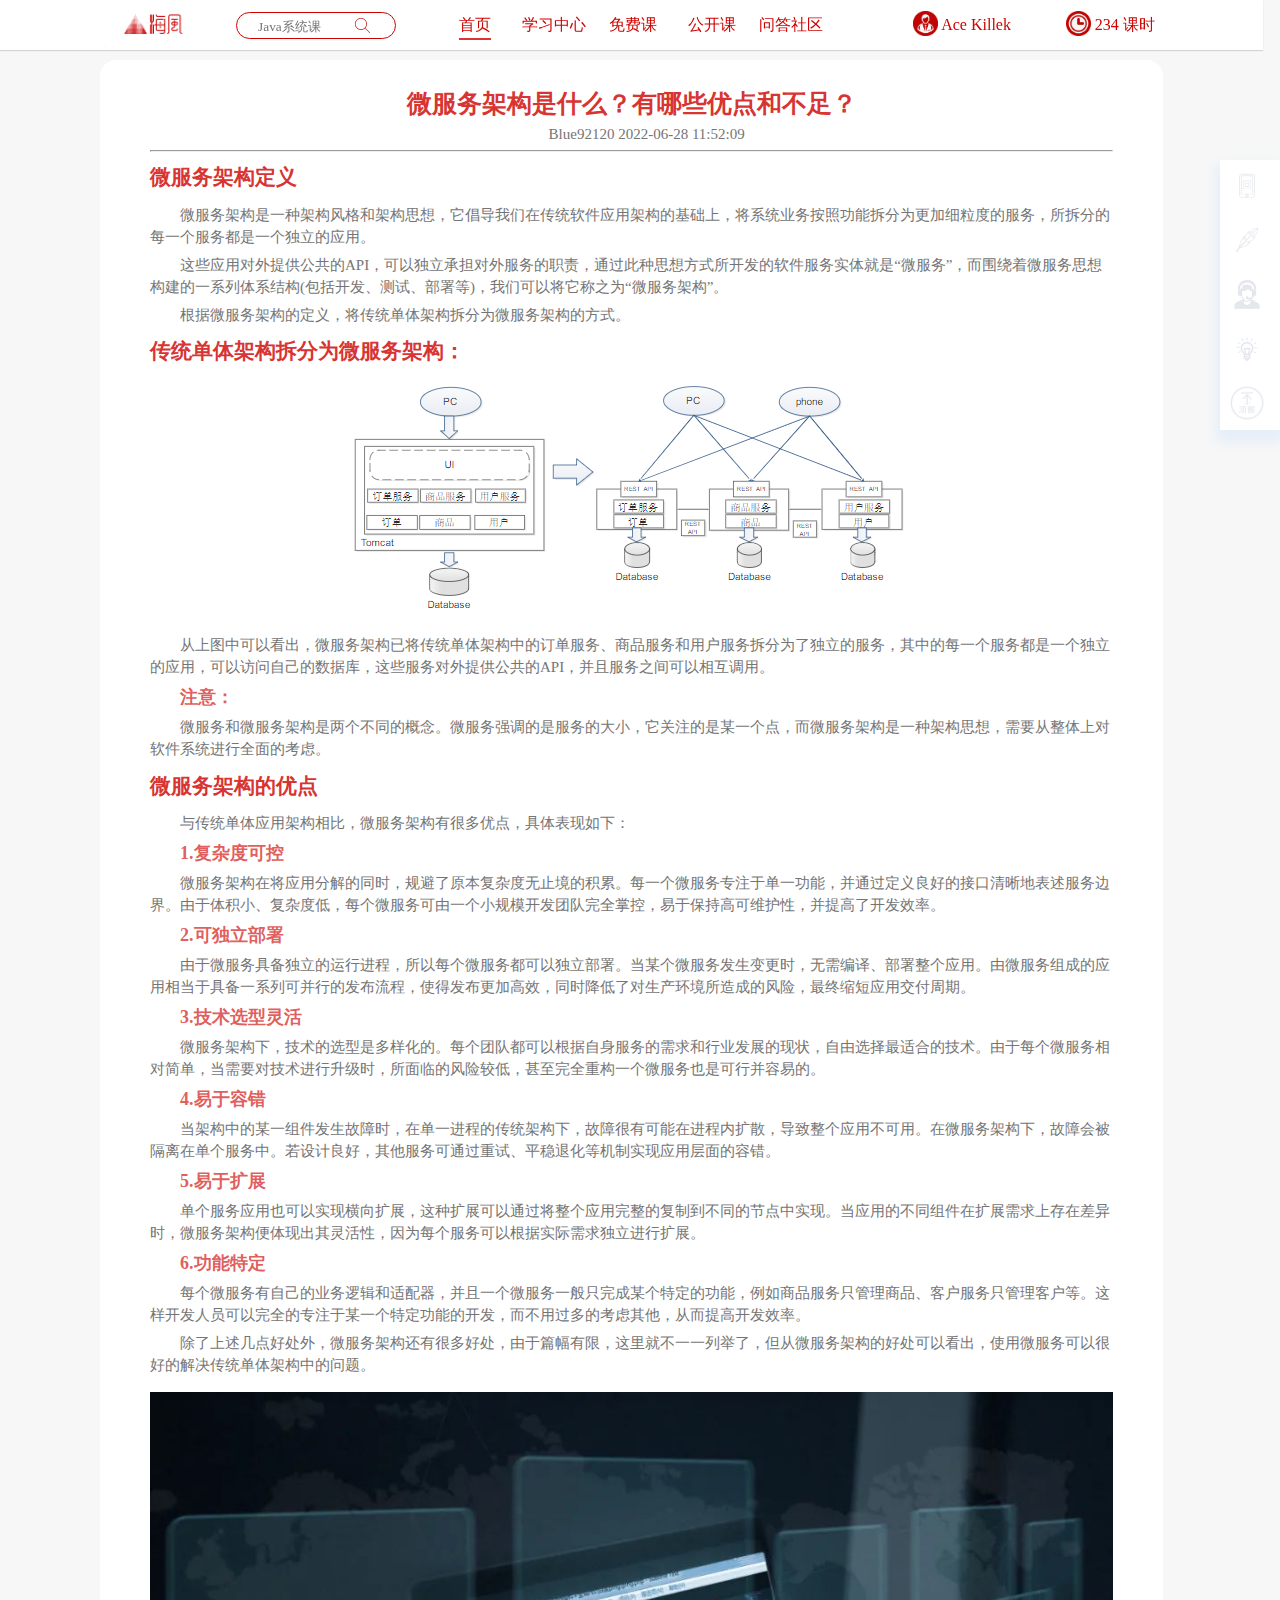
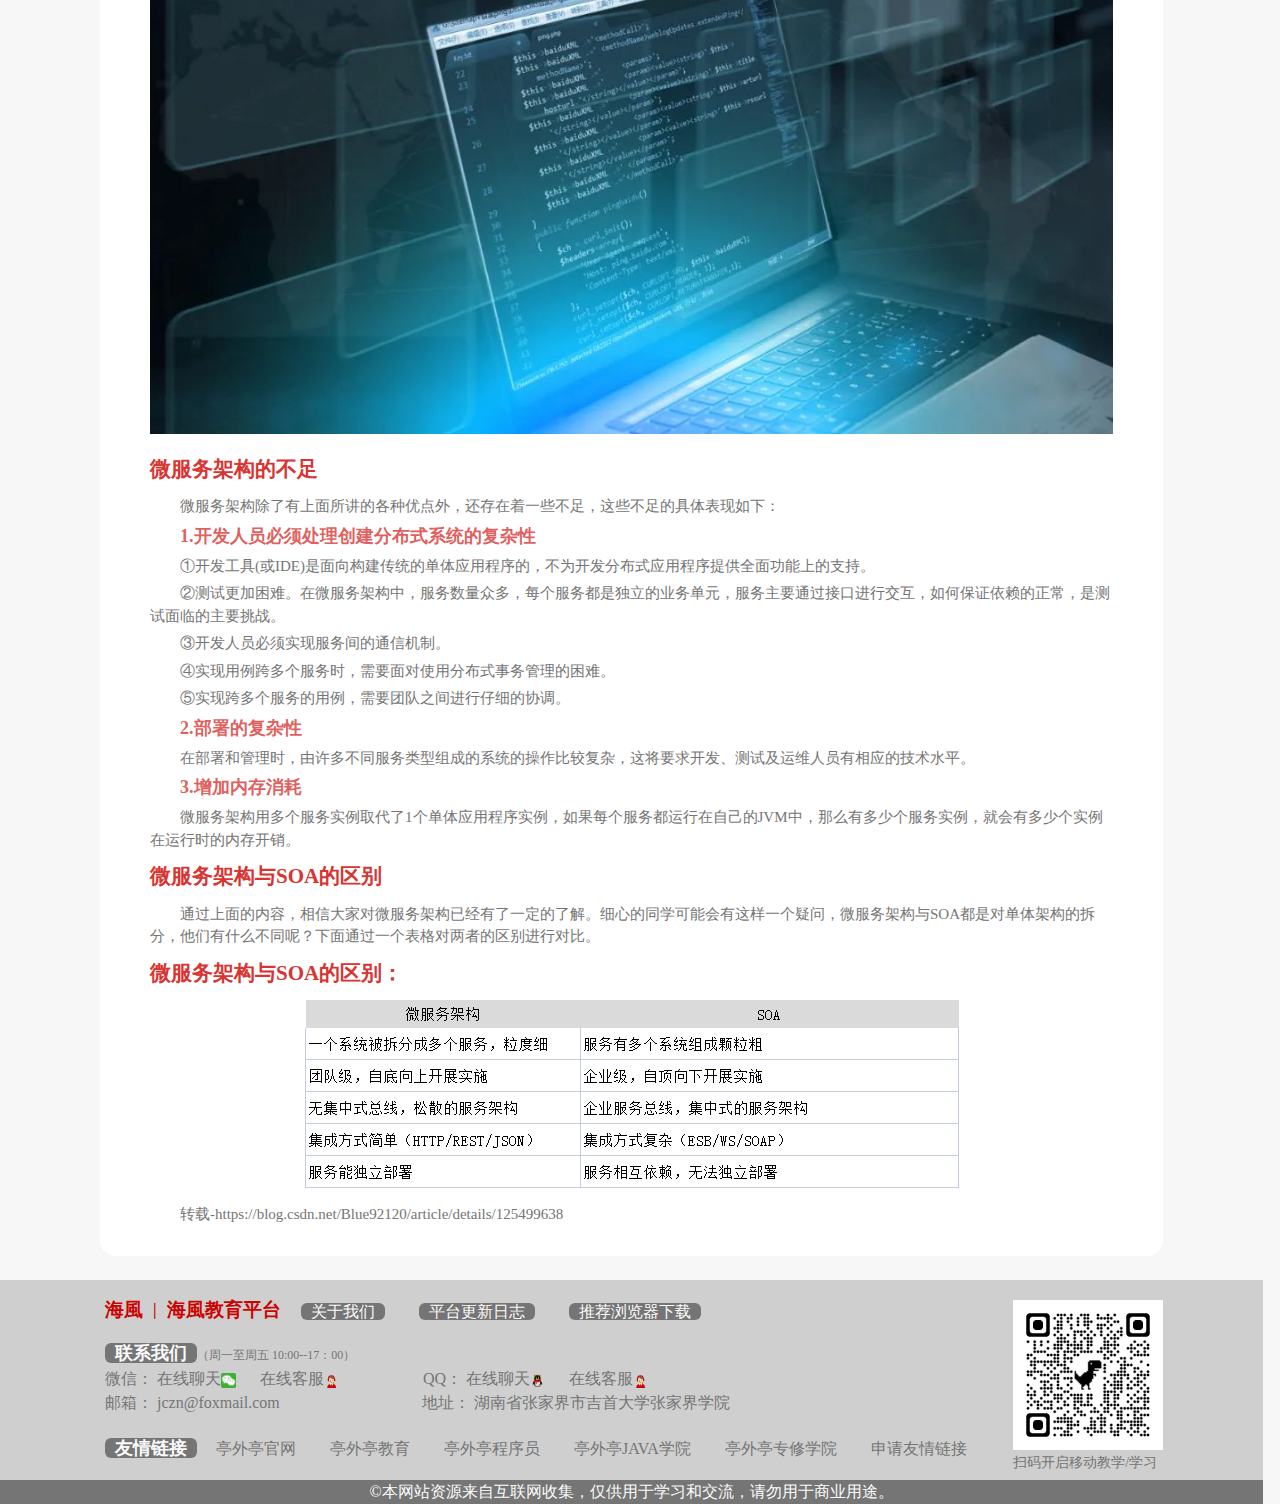
<file: html/资讯1.html>
<!DOCTYPE html>
<html>

	<head>
		<meta charset="utf-8" />
		<title>海風|海風教育平台-首页</title>
		<link rel="shortcut icon" type="image/x-icon" href="../icon.png">
		<meta name="description" content="Quality education platform">
		<meta name="keywords" content="Quality education platform">

		<link rel="stylesheet" type="text/css" href="../css/base.css">
		<link rel="stylesheet" type="text/css" href="../css/common.css">
		<link rel="stylesheet" type="text/css" href="../css/资讯.css">
	</head>

	<body>
		<div id="side-menu">
        	<ul>
        		<a href="#"><li id="btn">
        			<img src="../img/手机.png" onmouseover="this.src='../img/手机1.png'" onmouseout="this.src='../img/手机.png'"/>
                	<img src="../img/手机2.png"  id="dis"/ >
        		</li></a>
        		<a href="#"><li><img src="../img/反馈.png" onmouseover="this.src='../img/反馈1.png'" onmouseout="this.src='../img/反馈.png'"/></li></a>
        		<a href="#"><li><img src="../img/客服.png" onmouseover="this.src='../img/客服1.png'" onmouseout="this.src='../img/客服.png'"/></li></a>
        		<a href="#"><li><img src="../img/帮助.png" onmouseover="this.src='../img/帮助1.png'" onmouseout="this.src='../img/帮助.png'"/></li></a>
        		<a href="#top"><li><img src="../img/顶部.png" onmouseover="this.src='../img/顶部1.png'" onmouseout="this.src='../img/顶部.png'"/></li></a>

        	</ul>
    	</div>
		
		<div class="nav">
			<div class="logo">
				<a href="../index.html"><img src="../img/logo.png" /></a>
			</div>
			<div class="search">
				<div class="desired"><input type="text" placeholder="Java系统课" /></div>
				<div class="search-key">
					<button type="button"></button>
				</div>
			</div>
			<div class="column">
				<div class="home">
					<a href="../index.html" class="active">首页</a>
				</div>
				<div class="learning-center">
					<a href="../学习中心.html" target="_blank">学习中心</a>
				</div>
				<div class="free-classes">
					<a href="../免费课.html" target="_blank">免费课</a>
				</div>
				<div class="open-class">
					<a href="../公开课.html" target="_blank">公开课</a>
				</div>
				<div class="community">
					<a href="../问答社区.html" target="_blank">问答社区</a>
				</div>
			</div>
			<div class="class-hour">
				<img src="../img/keshi.png" />
				<a href="#">234 课时</a>
			</div>
			<div class="personal-center">
				<img src="../img/yonghu.png" />
				<a href="../学习中心.html" target="_blank">Ace Killek</a>
			</div>
		</div>
		
		<div class="info">
			<div class="content">
			<h4>微服务架构是什么？有哪些优点和不足？</h4>
			<p class="author">Blue92120   2022-06-28 11:52:09</p>
			<hr />

			<h6>微服务架构定义 </h6>
			<p>微服务架构是一种架构风格和架构思想，它倡导我们在传统软件应用架构的基础上，将系统业务按照功能拆分为更加细粒度的服务，所拆分的每一个服务都是一个独立的应用。</p>
			<p>这些应用对外提供公共的API，可以独立承担对外服务的职责，通过此种思想方式所开发的软件服务实体就是“微服务”，而围绕着微服务思想构建的一系列体系结构(包括开发、测试、部署等)，我们可以将它称之为“微服务架构”。</p>
			<p>根据微服务架构的定义，将传统单体架构拆分为微服务架构的方式。</p>
			<h6>传统单体架构拆分为微服务架构：</h6>
			<img src="../img/资讯1-1.png"/>
			<p>从上图中可以看出，微服务架构已将传统单体架构中的订单服务、商品服务和用户服务拆分为了独立的服务，其中的每一个服务都是一个独立的应用，可以访问自己的数据库，这些服务对外提供公共的API，并且服务之间可以相互调用。</p>
			<p><b>注意：</b></p>
			<p>微服务和微服务架构是两个不同的概念。微服务强调的是服务的大小，它关注的是某一个点，而微服务架构是一种架构思想，需要从整体上对软件系统进行全面的考虑。</p>
			<h6>微服务架构的优点 </h6>
			<p>与传统单体应用架构相比，微服务架构有很多优点，具体表现如下：</p>
			<p><b>1.复杂度可控</b></p>
			<p>微服务架构在将应用分解的同时，规避了原本复杂度无止境的积累。每一个微服务专注于单一功能，并通过定义良好的接口清晰地表述服务边界。由于体积小、复杂度低，每个微服务可由一个小规模开发团队完全掌控，易于保持高可维护性，并提高了开发效率。</p>
			<p><b>2.可独立部署</b></p>
			<p>由于微服务具备独立的运行进程，所以每个微服务都可以独立部署。当某个微服务发生变更时，无需编译、部署整个应用。由微服务组成的应用相当于具备一系列可并行的发布流程，使得发布更加高效，同时降低了对生产环境所造成的风险，最终缩短应用交付周期。</p>
			<p><b>3.技术选型灵活</b></p>
			<p>微服务架构下，技术的选型是多样化的。每个团队都可以根据自身服务的需求和行业发展的现状，自由选择最适合的技术。由于每个微服务相对简单，当需要对技术进行升级时，所面临的风险较低，甚至完全重构一个微服务也是可行并容易的。</p>
			<p><b>4.易于容错</b></p>
			<p>当架构中的某一组件发生故障时，在单一进程的传统架构下，故障很有可能在进程内扩散，导致整个应用不可用。在微服务架构下，故障会被隔离在单个服务中。若设计良好，其他服务可通过重试、平稳退化等机制实现应用层面的容错。</p>
			<p><b>5.易于扩展</b></p>
			<p>单个服务应用也可以实现横向扩展，这种扩展可以通过将整个应用完整的复制到不同的节点中实现。当应用的不同组件在扩展需求上存在差异时，微服务架构便体现出其灵活性，因为每个服务可以根据实际需求独立进行扩展。</p>
			<p><b>6.功能特定</b></p>
			<p>每个微服务有自己的业务逻辑和适配器，并且一个微服务一般只完成某个特定的功能，例如商品服务只管理商品、客户服务只管理客户等。这样开发人员可以完全的专注于某一个特定功能的开发，而不用过多的考虑其他，从而提高开发效率。</p>
			<p>除了上述几点好处外，微服务架构还有很多好处，由于篇幅有限，这里就不一一列举了，但从微服务架构的好处可以看出，使用微服务可以很好的解决传统单体架构中的问题。</p>
			<img class="two" src="../img/资讯1-2.png"/>
			<h6> 微服务架构的不足 </h6>
			<p>微服务架构除了有上面所讲的各种优点外，还存在着一些不足，这些不足的具体表现如下：</p>
			<p><b>1.开发人员必须处理创建分布式系统的复杂性</b></p>
			<p>①开发工具(或IDE)是面向构建传统的单体应用程序的，不为开发分布式应用程序提供全面功能上的支持。</p>
			<p>②测试更加困难。在微服务架构中，服务数量众多，每个服务都是独立的业务单元，服务主要通过接口进行交互，如何保证依赖的正常，是测试面临的主要挑战。</p>
			<p>③开发人员必须实现服务间的通信机制。</p>
			<p>④实现用例跨多个服务时，需要面对使用分布式事务管理的困难。</p>
			<p>⑤实现跨多个服务的用例，需要团队之间进行仔细的协调。</p>
			<p><b>2.部署的复杂性</b></p>
			<p>在部署和管理时，由许多不同服务类型组成的系统的操作比较复杂，这将要求开发、测试及运维人员有相应的技术水平。</p>
			<p><b>3.增加内存消耗</b></p>
			<p>微服务架构用多个服务实例取代了1个单体应用程序实例，如果每个服务都运行在自己的JVM中，那么有多少个服务实例，就会有多少个实例在运行时的内存开销。</p>
			<h6>微服务架构与SOA的区别 </h6>
			<p>通过上面的内容，相信大家对微服务架构已经有了一定的了解。细心的同学可能会有这样一个疑问，微服务架构与SOA都是对单体架构的拆分，他们有什么不同呢？下面通过一个表格对两者的区别进行对比。</p>
			<h6>微服务架构与SOA的区别：</h6>
			<img src="../img/资讯1-3.png"/>
			<p>转载-https://blog.csdn.net/Blue92120/article/details/125499638</p>
			</div>
		</div>
		
		
		<div class="footer">
			<div class="service">
				<div class="top">
					<a href="#">
						<h3>海風</h3></a><b>|</b>
					<a href="#">
						<h3>海風教育平台</h3></a>
					<a href="#"><span>关于我们</span></a>
					<a href="#"><span>平台更新日志</span></a>
					<a href="#"><span>推荐浏览器下载</span></a>
				</div>
				<div class="contact">
					<div class="title">
						<b>联系我们</b><span>（周一至周五 10:00--17：00）</span>
					</div>
					<div class="content">
						<i>微信：
							<a href="#">在线聊天<img src="../img/wx.png" /></a>
							<a href="#">在线客服<img src="../img/kf.png" /></a>
						</i>
						<i>QQ：
							<a href="#">在线聊天<img src="../img/qq.png" /></a>
							<a href="#">在线客服<img src="../img/kf.png" /></a>
						</i>
						<br />
						<i>邮箱：
							jczn@foxmail.com
						</i>
						<i class="add">地址：
							湖南省张家界市吉首大学张家界学院
						</i>
					</div>
					<div class="link">
						<b>友情链接</b>
						<a href="#"><span>亭外亭官网 </span></a>
						<a href="#"><span>亭外亭教育 </span></a>
						<a href="#"><span>亭外亭程序员 </span></a>
						<a href="#"><span>亭外亭JAVA学院 </span></a>
						<a href="#"><span>亭外亭专修学院 </span></a>
						<a href="#"><span>申请友情链接</span></a>
					</div>
				</div>
				<div class="qr-code">
					<img src="../img/erweima.png" />
					<span>扫码开启移动教学/学习</span>
				</div>
			</div>
			<div class="copyright">
				<span>©本网站资源来自互联网收集，仅供用于学习和交流，请勿用于商业用途。</span>
			</div>
		</div>
	</body>

	


</html>
</file>
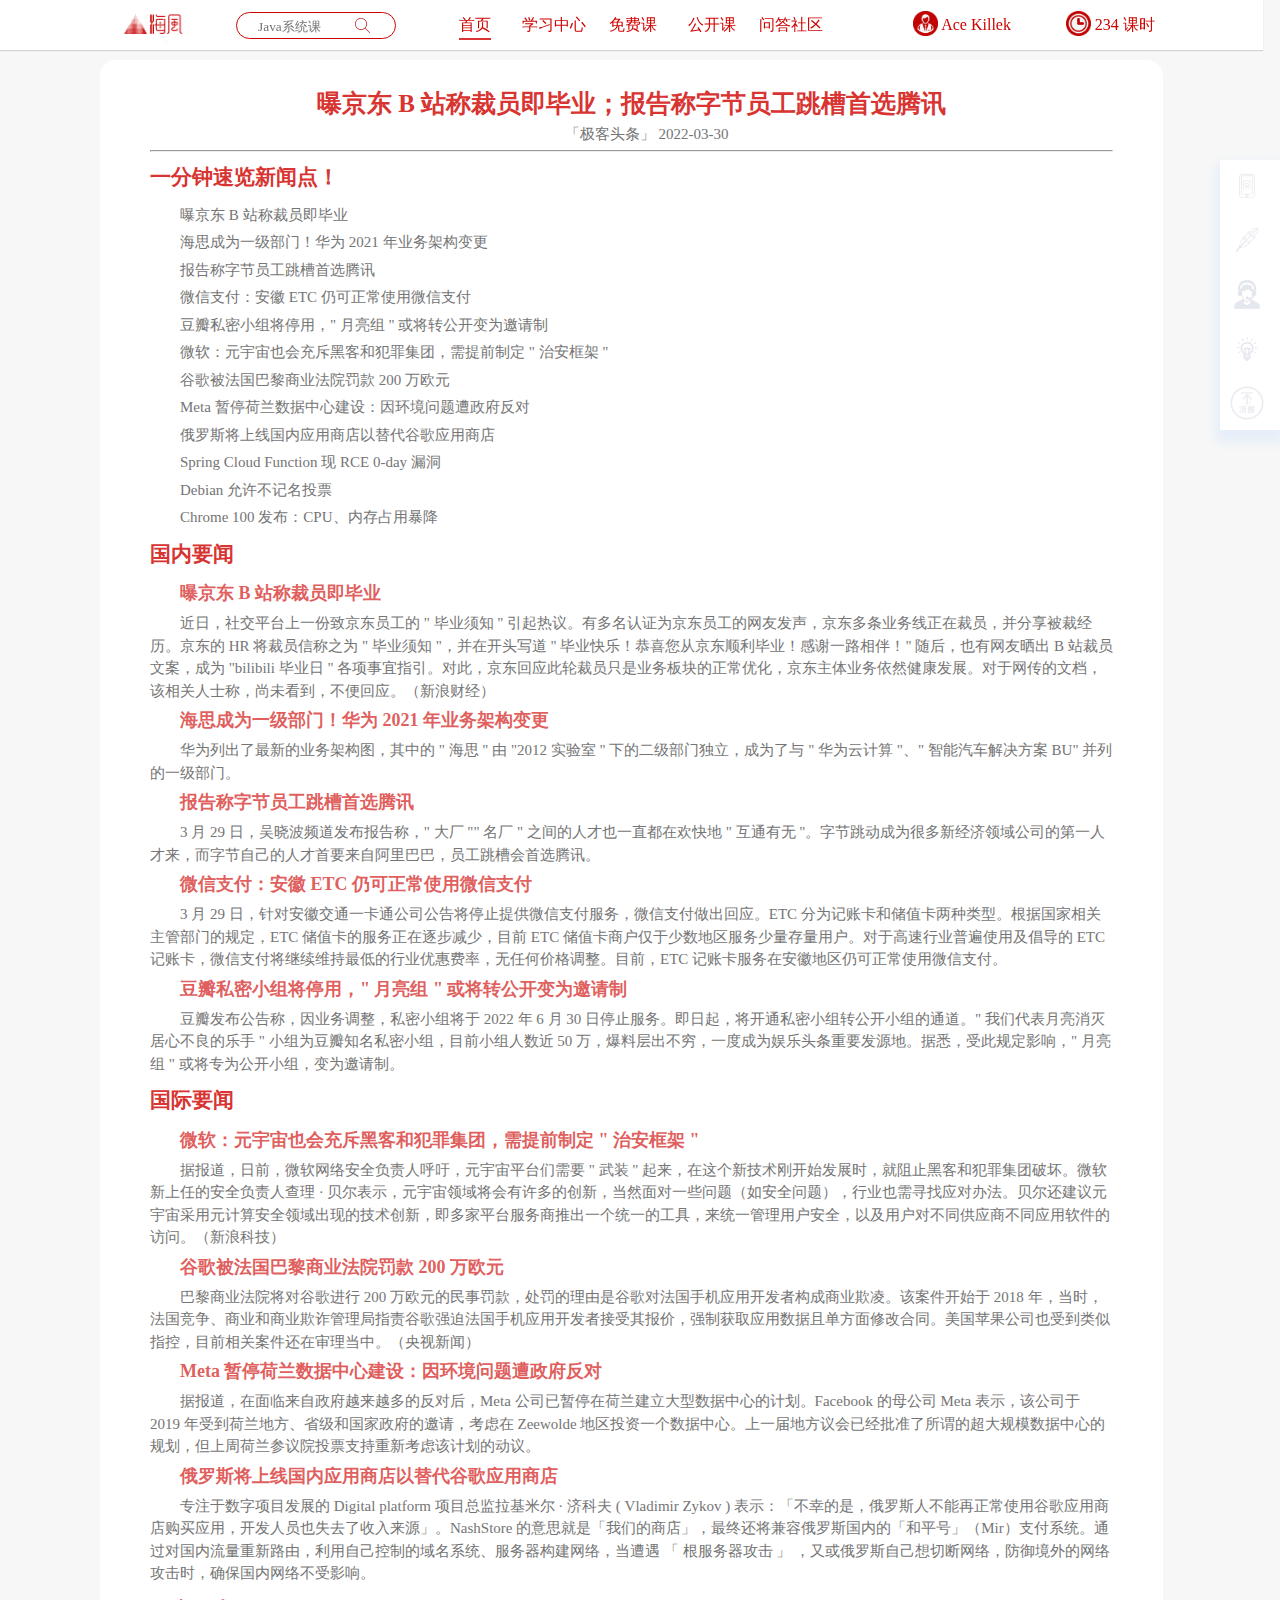
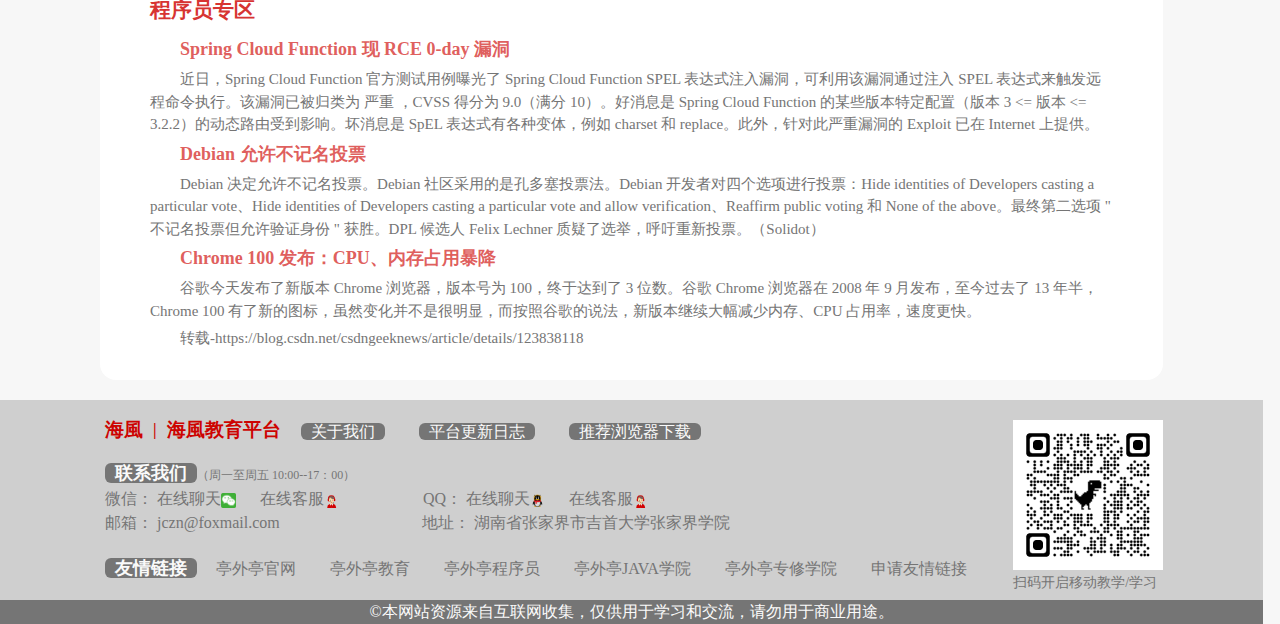
<file: html/资讯2.html>
<!DOCTYPE html>
<html>

	<head>
		<meta charset="utf-8" />
		<title>海風|海風教育平台-首页</title>
		<link rel="shortcut icon" type="image/x-icon" href="../icon.png">
		<meta name="description" content="Quality education platform">
		<meta name="keywords" content="Quality education platform">

		<link rel="stylesheet" type="text/css" href="../css/base.css">
		<link rel="stylesheet" type="text/css" href="../css/common.css">
		<link rel="stylesheet" type="text/css" href="../css/资讯.css">
		
		<style type="text/css">
			.info {
				height: 2000px;
			}
		</style>
	</head>

	<body>
		<div id="side-menu">
        	<ul>
        		<a href="#"><li id="btn">
        			<img src="../img/手机.png" onmouseover="this.src='../img/手机1.png'" onmouseout="this.src='../img/手机.png'"/>
                	<img src="../img/手机2.png"  id="dis"/ >
        		</li></a>
        		<a href="#"><li><img src="../img/反馈.png" onmouseover="this.src='../img/反馈1.png'" onmouseout="this.src='../img/反馈.png'"/></li></a>
        		<a href="#"><li><img src="../img/客服.png" onmouseover="this.src='../img/客服1.png'" onmouseout="this.src='../img/客服.png'"/></li></a>
        		<a href="#"><li><img src="../img/帮助.png" onmouseover="this.src='../img/帮助1.png'" onmouseout="this.src='../img/帮助.png'"/></li></a>
        		<a href="#top"><li><img src="../img/顶部.png" onmouseover="this.src='../img/顶部1.png'" onmouseout="this.src='../img/顶部.png'"/></li></a>

        	</ul>
    	</div>
		
		<div class="nav">
			<div class="logo">
				<a href="../index.html"><img src="../img/logo.png" /></a>
			</div>
			<div class="search">
				<div class="desired"><input type="text" placeholder="Java系统课" /></div>
				<div class="search-key">
					<button type="button"></button>
				</div>
			</div>
			<div class="column">
				<div class="home">
					<a href="../index.html" class="active">首页</a>
				</div>
				<div class="learning-center">
					<a href="../学习中心.html" target="_blank">学习中心</a>
				</div>
				<div class="free-classes">
					<a href="../免费课.html" target="_blank">免费课</a>
				</div>
				<div class="open-class">
					<a href="../公开课.html" target="_blank">公开课</a>
				</div>
				<div class="community">
					<a href="../问答社区.html" target="_blank">问答社区</a>
				</div>
			</div>
			<div class="class-hour">
				<img src="../img/keshi.png" />
				<a href="#">234 课时</a>
			</div>
			<div class="personal-center">
				<img src="../img/yonghu.png" />
				<a href="../学习中心.html" target="_blank">Ace Killek</a>
			</div>
		</div>
		
		<div class="info">
			<div class="content">
			<h4>​曝京东 B 站称裁员即毕业；报告称字节员工跳槽首选腾讯</h4>
			<p class="author">「极客头条」   2022-03-30</p>
			<hr />

			<h6>一分钟速览新闻点！ </h6>
			<p>曝京东 B 站称裁员即毕业</p>
			<p>海思成为一级部门！华为 2021 年业务架构变更</p>
			<p>报告称字节员工跳槽首选腾讯</p>
			<p>微信支付：安徽 ETC 仍可正常使用微信支付</p>
			<p>豆瓣私密小组将停用，" 月亮组 " 或将转公开变为邀请制</p>
			<p>微软：元宇宙也会充斥黑客和犯罪集团，需提前制定 " 治安框架 "</p>
			<p>谷歌被法国巴黎商业法院罚款 200 万欧元</p>
			<p>Meta 暂停荷兰数据中心建设：因环境问题遭政府反对</p>
			<p>俄罗斯将上线国内应用商店以替代谷歌应用商店</p>
			<p>Spring Cloud Function 现 RCE 0-day 漏洞</p>
			<p>Debian 允许不记名投票</p>
			<p>Chrome 100 发布：CPU、内存占用暴降</p>
			<h6>国内要闻</h6>
			
			
			<p><b>曝京东 B 站称裁员即毕业</b></p>
			<p>近日，社交平台上一份致京东员工的 " 毕业须知 " 引起热议。有多名认证为京东员工的网友发声，京东多条业务线正在裁员，并分享被裁经历。京东的 HR 将裁员信称之为 " 毕业须知 "，并在开头写道 " 毕业快乐！恭喜您从京东顺利毕业！感谢一路相伴！" 随后，也有网友晒出 B 站裁员文案，成为 "bilibili 毕业日 " 各项事宜指引。对此，京东回应此轮裁员只是业务板块的正常优化，京东主体业务依然健康发展。对于网传的文档，该相关人士称，尚未看到，不便回应。（新浪财经）</p>

			<p><b>海思成为一级部门！华为 2021 年业务架构变更</b></p>
			<p>华为列出了最新的业务架构图，其中的 " 海思 " 由 "2012 实验室 " 下的二级部门独立，成为了与 " 华为云计算 "、" 智能汽车解决方案 BU" 并列的一级部门。</p>
			<p><b>报告称字节员工跳槽首选腾讯</b></p>
			<p>3 月 29 日，吴晓波频道发布报告称，" 大厂 "" 名厂 " 之间的人才也一直都在欢快地 " 互通有无 "。字节跳动成为很多新经济领域公司的第一人才来，而字节自己的人才首要来自阿里巴巴，员工跳槽会首选腾讯。</p>
			<p><b>微信支付：安徽 ETC 仍可正常使用微信支付</b></p>
			<p>3 月 29 日，针对安徽交通一卡通公司公告将停止提供微信支付服务，微信支付做出回应。ETC 分为记账卡和储值卡两种类型。根据国家相关主管部门的规定，ETC 储值卡的服务正在逐步减少，目前 ETC 储值卡商户仅于少数地区服务少量存量用户。对于高速行业普遍使用及倡导的 ETC 记账卡，微信支付将继续维持最低的行业优惠费率，无任何价格调整。目前，ETC 记账卡服务在安徽地区仍可正常使用微信支付。</p>
			<p><b>豆瓣私密小组将停用，" 月亮组 " 或将转公开变为邀请制</b></p>
			<p>豆瓣发布公告称，因业务调整，私密小组将于 2022 年 6 月 30 日停止服务。即日起，将开通私密小组转公开小组的通道。" 我们代表月亮消灭居心不良的乐手 " 小组为豆瓣知名私密小组，目前小组人数近 50 万，爆料层出不穷，一度成为娱乐头条重要发源地。据悉，受此规定影响，" 月亮组 " 或将专为公开小组，变为邀请制。</p>
			
			<h6>国际要闻</h6>
			<p><b>微软：元宇宙也会充斥黑客和犯罪集团，需提前制定 " 治安框架 "</b></p>
			<p>据报道，日前，微软网络安全负责人呼吁，元宇宙平台们需要 " 武装 " 起来，在这个新技术刚开始发展时，就阻止黑客和犯罪集团破坏。微软新上任的安全负责人查理 · 贝尔表示，元宇宙领域将会有许多的创新，当然面对一些问题（如安全问题），行业也需寻找应对办法。贝尔还建议元宇宙采用元计算安全领域出现的技术创新，即多家平台服务商推出一个统一的工具，来统一管理用户安全，以及用户对不同供应商不同应用软件的访问。（新浪科技）</p>
			<p><b>谷歌被法国巴黎商业法院罚款 200 万欧元</b></p>
			<p>巴黎商业法院将对谷歌进行 200 万欧元的民事罚款，处罚的理由是谷歌对法国手机应用开发者构成商业欺凌。该案件开始于 2018 年，当时，法国竞争、商业和商业欺诈管理局指责谷歌强迫法国手机应用开发者接受其报价，强制获取应用数据且单方面修改合同。美国苹果公司也受到类似指控，目前相关案件还在审理当中。（央视新闻）</p>
			<p><b>Meta 暂停荷兰数据中心建设：因环境问题遭政府反对</b></p>
			<p>据报道，在面临来自政府越来越多的反对后，Meta 公司已暂停在荷兰建立大型数据中心的计划。Facebook 的母公司 Meta 表示，该公司于 2019 年受到荷兰地方、省级和国家政府的邀请，考虑在 Zeewolde 地区投资一个数据中心。上一届地方议会已经批准了所谓的超大规模数据中心的规划，但上周荷兰参议院投票支持重新考虑该计划的动议。</p>
			<p><b>俄罗斯将上线国内应用商店以替代谷歌应用商店</b></p>
			<p>专注于数字项目发展的 Digital platform 项目总监拉基米尔 · 济科夫 ( Vladimir Zykov ) 表示：「不幸的是，俄罗斯人不能再正常使用谷歌应用商店购买应用，开发人员也失去了收入来源」。NashStore 的意思就是「我们的商店」，最终还将兼容俄罗斯国内的「和平号」（Mir）支付系统。通过对国内流量重新路由，利用自己控制的域名系统、服务器构建网络，当遭遇 「 根服务器攻击 」 ，又或俄罗斯自己想切断网络，防御境外的网络攻击时，确保国内网络不受影响。</p>
			
			<h6>程序员专区</h6>
			<p><b>Spring Cloud Function 现 RCE 0-day 漏洞</b></p>
			<p>近日，Spring Cloud Function 官方测试用例曝光了 Spring Cloud Function SPEL 表达式注入漏洞，可利用该漏洞通过注入 SPEL 表达式来触发远程命令执行。该漏洞已被归类为 严重 ，CVSS 得分为 9.0（满分 10）。好消息是 Spring Cloud Function 的某些版本特定配置（版本 3 <= 版本 <= 3.2.2）的动态路由受到影响。坏消息是 SpEL 表达式有各种变体，例如 charset 和 replace。此外，针对此严重漏洞的 Exploit 已在 Internet 上提供。</p>
			
			<p><b>Debian 允许不记名投票</b></p>
			<p>Debian 决定允许不记名投票。Debian 社区采用的是孔多塞投票法。Debian 开发者对四个选项进行投票：Hide identities of Developers casting a particular vote、Hide identities of Developers casting a particular vote and allow verification、Reaffirm public voting 和 None of the above。最终第二选项 " 不记名投票但允许验证身份 " 获胜。DPL 候选人 Felix Lechner 质疑了选举，呼吁重新投票。（Solidot）</p>
			
			<p><b>Chrome 100 发布：CPU、内存占用暴降</b></p>
			<p>谷歌今天发布了新版本 Chrome 浏览器，版本号为 100，终于达到了 3 位数。谷歌 Chrome 浏览器在 2008 年 9 月发布，至今过去了 13 年半，Chrome 100 有了新的图标，虽然变化并不是很明显，而按照谷歌的说法，新版本继续大幅减少内存、CPU 占用率，速度更快。</p>
			
			<p>转载-https://blog.csdn.net/csdngeeknews/article/details/123838118</p>
			</div>
		</div>
		
		
		<div class="footer">
			<div class="service">
				<div class="top">
					<a href="#">
						<h3>海風</h3></a><b>|</b>
					<a href="#">
						<h3>海風教育平台</h3></a>
					<a href="#"><span>关于我们</span></a>
					<a href="#"><span>平台更新日志</span></a>
					<a href="#"><span>推荐浏览器下载</span></a>
				</div>
				<div class="contact">
					<div class="title">
						<b>联系我们</b><span>（周一至周五 10:00--17：00）</span>
					</div>
					<div class="content">
						<i>微信：
							<a href="#">在线聊天<img src="../img/wx.png" /></a>
							<a href="#">在线客服<img src="../img/kf.png" /></a>
						</i>
						<i>QQ：
							<a href="#">在线聊天<img src="../img/qq.png" /></a>
							<a href="#">在线客服<img src="../img/kf.png" /></a>
						</i>
						<br />
						<i>邮箱：
							jczn@foxmail.com
						</i>
						<i class="add">地址：
							湖南省张家界市吉首大学张家界学院
						</i>
					</div>
					<div class="link">
						<b>友情链接</b>
						<a href="#"><span>亭外亭官网 </span></a>
						<a href="#"><span>亭外亭教育 </span></a>
						<a href="#"><span>亭外亭程序员 </span></a>
						<a href="#"><span>亭外亭JAVA学院 </span></a>
						<a href="#"><span>亭外亭专修学院 </span></a>
						<a href="#"><span>申请友情链接</span></a>
					</div>
				</div>
				<div class="qr-code">
					<img src="../img/erweima.png" />
					<span>扫码开启移动教学/学习</span>
				</div>
			</div>
			<div class="copyright">
				<span>©本网站资源来自互联网收集，仅供用于学习和交流，请勿用于商业用途。</span>
			</div>
		</div>
	</body>

	


</html>
</file>
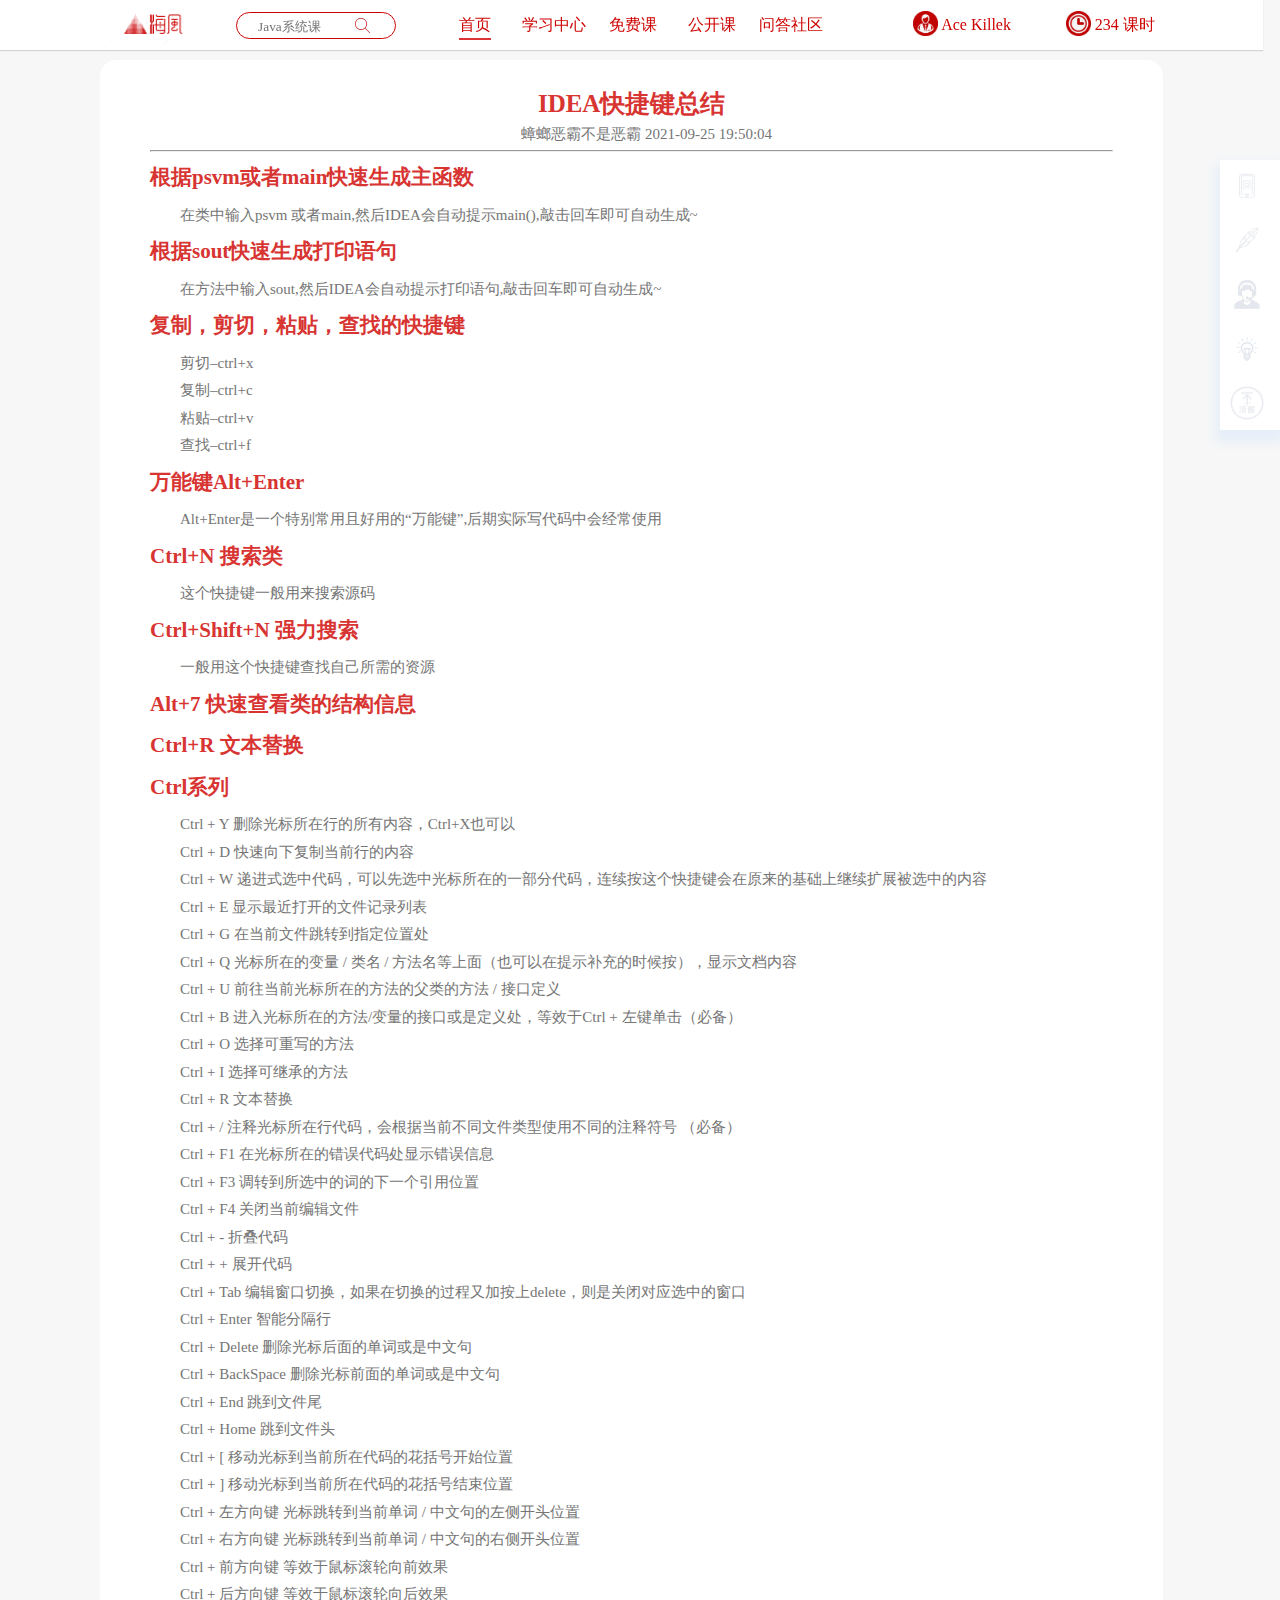
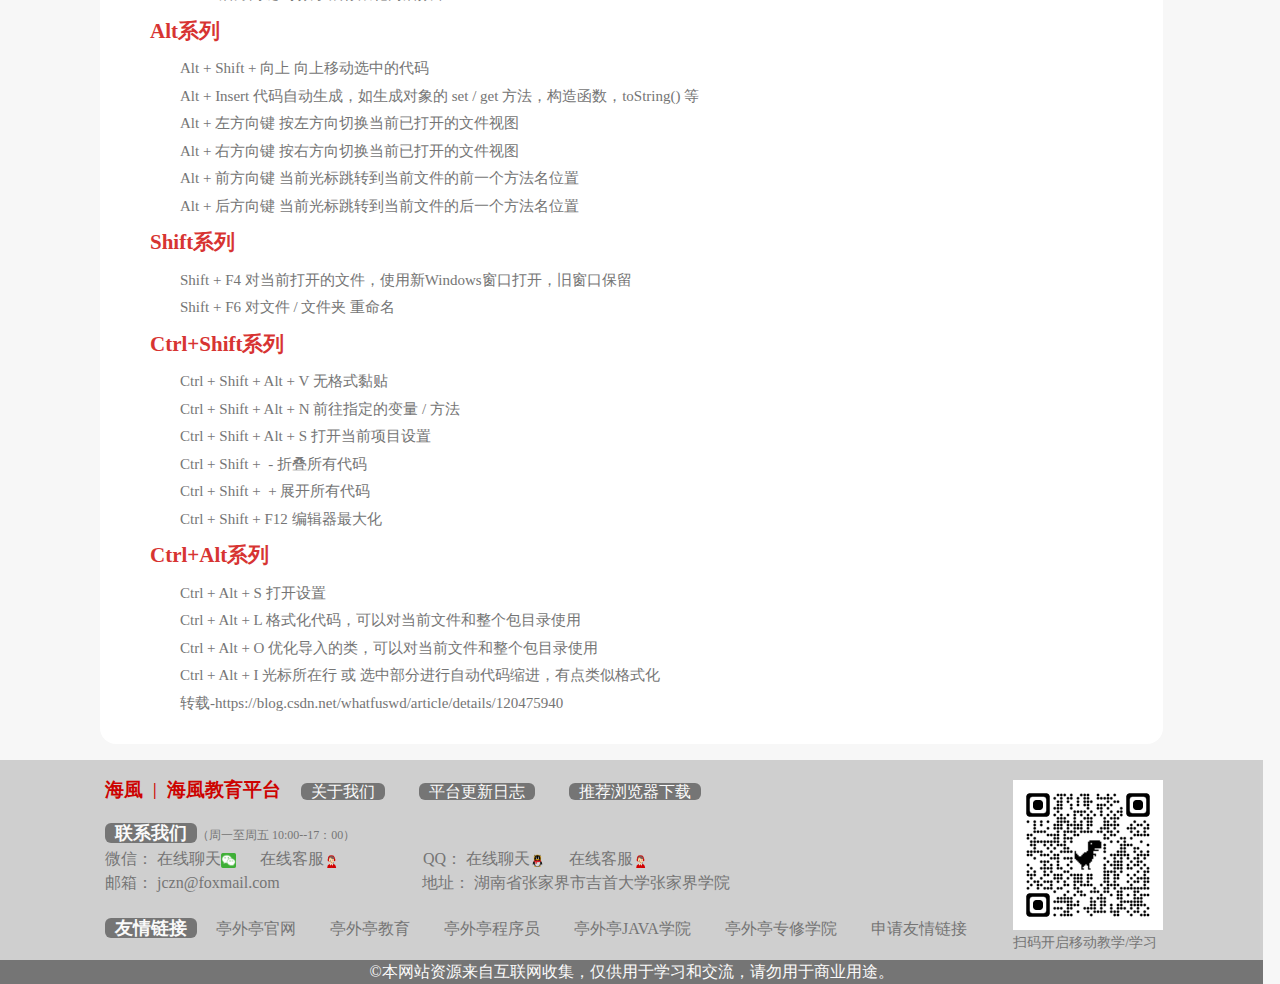
<file: html/资讯3.html>
<!DOCTYPE html>
<html>

	<head>
		<meta charset="utf-8" />
		<title>海風|海風教育平台-首页</title>
		<link rel="shortcut icon" type="image/x-icon" href="../icon.png">
		<meta name="description" content="Quality education platform">
		<meta name="keywords" content="Quality education platform">

		<link rel="stylesheet" type="text/css" href="../css/base.css">
		<link rel="stylesheet" type="text/css" href="../css/common.css">
		<link rel="stylesheet" type="text/css" href="../css/资讯.css">
		
		<style type="text/css">
			.info {
				height: 2360px;
			}
		</style>
	</head>

	<body>
		<div id="side-menu">
        	<ul>
        		<a href="#"><li id="btn">
        			<img src="../img/手机.png" onmouseover="this.src='../img/手机1.png'" onmouseout="this.src='../img/手机.png'"/>
                	<img src="../img/手机2.png"  id="dis"/ >
        		</li></a>
        		<a href="#"><li><img src="../img/反馈.png" onmouseover="this.src='../img/反馈1.png'" onmouseout="this.src='../img/反馈.png'"/></li></a>
        		<a href="#"><li><img src="../img/客服.png" onmouseover="this.src='../img/客服1.png'" onmouseout="this.src='../img/客服.png'"/></li></a>
        		<a href="#"><li><img src="../img/帮助.png" onmouseover="this.src='../img/帮助1.png'" onmouseout="this.src='../img/帮助.png'"/></li></a>
        		<a href="#top"><li><img src="../img/顶部.png" onmouseover="this.src='../img/顶部1.png'" onmouseout="this.src='../img/顶部.png'"/></li></a>

        	</ul>
    	</div>
		
		<div class="nav">
			<div class="logo">
				<a href="../index.html"><img src="../img/logo.png" /></a>
			</div>
			<div class="search">
				<div class="desired"><input type="text" placeholder="Java系统课" /></div>
				<div class="search-key">
					<button type="button"></button>
				</div>
			</div>
			<div class="column">
				<div class="home">
					<a href="../index.html" class="active">首页</a>
				</div>
				<div class="learning-center">
					<a href="../学习中心.html" target="_blank">学习中心</a>
				</div>
				<div class="free-classes">
					<a href="../免费课.html" target="_blank">免费课</a>
				</div>
				<div class="open-class">
					<a href="../公开课.html" target="_blank">公开课</a>
				</div>
				<div class="community">
					<a href="../问答社区.html" target="_blank">问答社区</a>
				</div>
			</div>
			<div class="class-hour">
				<img src="../img/keshi.png" />
				<a href="#">234 课时</a>
			</div>
			<div class="personal-center">
				<img src="../img/yonghu.png" />
				<a href="../学习中心.html" target="_blank">Ace Killek</a>
			</div>
		</div>
		
		<div class="info">
			<div class="content">
			<h4>IDEA快捷键总结</h4>
			<p class="author">蟑螂恶霸不是恶霸  2021-09-25 19:50:04 </p>
			<hr />
			
			<h6>根据psvm或者main快速生成主函数</h6>
			<p>在类中输入psvm 或者main,然后IDEA会自动提示main(),敲击回车即可自动生成~</p>
			
			<h6>根据sout快速生成打印语句</h6>
			<p>在方法中输入sout,然后IDEA会自动提示打印语句,敲击回车即可自动生成~</p>
			
			<h6> 复制，剪切，粘贴，查找的快捷键</h6>
			<p>剪切–ctrl+x</p>
			<p>复制–ctrl+c</p>
			<p>粘贴–ctrl+v</p>
			<p>查找–ctrl+f</p>
			
			<h6>万能键Alt+Enter</h6>
			<p>Alt+Enter是一个特别常用且好用的“万能键”,后期实际写代码中会经常使用</p>
			
			<h6>Ctrl+N 搜索类</h6>
			<p>这个快捷键一般用来搜索源码</p>
			
			<h6>Ctrl+Shift+N 强力搜索</h6>
			<p>一般用这个快捷键查找自己所需的资源</p>
			
			<h6>Alt+7 快速查看类的结构信息</h6>
			<h6>Ctrl+R 文本替换</h6>

			<h6>Ctrl系列 </h6>
			
			  <p>Ctrl + Y 删除光标所在行的所有内容，Ctrl+X也可以</p>
              <p>Ctrl + D 快速向下复制当前行的内容</p>
              <p>Ctrl + W 递进式选中代码，可以先选中光标所在的一部分代码，连续按这个快捷键会在原来的基础上继续扩展被选中的内容</p>
              <p>Ctrl + E 显示最近打开的文件记录列表</p>
              <p>Ctrl + G 在当前文件跳转到指定位置处</p>
              <p>Ctrl + Q 光标所在的变量 / 类名 / 方法名等上面（也可以在提示补充的时候按），显示文档内容</p>
              <p>Ctrl + U 前往当前光标所在的方法的父类的方法 / 接口定义</p>
              <p>Ctrl + B 进入光标所在的方法/变量的接口或是定义处，等效于Ctrl + 左键单击（必备）</p>
              <p>Ctrl + O 选择可重写的方法</p>
              <p>Ctrl + I 选择可继承的方法</p>
              <p>Ctrl + R 文本替换</p>
              <p>Ctrl + / 注释光标所在行代码，会根据当前不同文件类型使用不同的注释符号 （必备）</p>
              <p>Ctrl + F1 在光标所在的错误代码处显示错误信息</p>
              <p>Ctrl + F3 调转到所选中的词的下一个引用位置</p>
              <p>Ctrl + F4 关闭当前编辑文件</p>
              <p>Ctrl + ­- 折叠代码</p>
              <p>Ctrl + + 展开代码</p>
              <p>Ctrl + Tab 编辑窗口切换，如果在切换的过程又加按上delete，则是关闭对应选中的窗口</p>
              <p>Ctrl + Enter 智能分隔行</p>
              <p>Ctrl + Delete 删除光标后面的单词或是中文句</p>
              <p>Ctrl + BackSpace 删除光标前面的单词或是中文句</p>
              <p>Ctrl + End 跳到文件尾</p>
              <p>Ctrl + Home 跳到文件头</p>
              <p>Ctrl + [ 移动光标到当前所在代码的花括号开始位置</p>
              <p>Ctrl + ] 移动光标到当前所在代码的花括号结束位置</p>
              <p>Ctrl + 左方向键 光标跳转到当前单词 / 中文句的左侧开头位置</p>
              <p>Ctrl + 右方向键 光标跳转到当前单词 / 中文句的右侧开头位置</p>
              <p>Ctrl + 前方向键 等效于鼠标滚轮向前效果</p>
              <p>Ctrl + 后方向键 等效于鼠标滚轮向后效果</p>

			
			<h6>Alt系列</h6>
			
			<p>Alt + Shift + 向上 向上移动选中的代码</p>
			<p>Alt + Insert 代码自动生成，如生成对象的 set / get 方法，构造函数，toString() 等</p>
			<p>Alt + 左方向键 按左方向切换当前已打开的文件视图</p>
			<p>Alt + 右方向键 按右方向切换当前已打开的文件视图</p>
			<p>Alt + 前方向键 当前光标跳转到当前文件的前一个方法名位置</p>
			<p>Alt + 后方向键 当前光标跳转到当前文件的后一个方法名位置</p>

			
			
			
			<h6>Shift系列</h6>
			
			<p>Shift + F4 对当前打开的文件，使用新Windows窗口打开，旧窗口保留</p>
			<p>Shift + F6 对文件 / 文件夹 重命名</p>
			
			<h6>Ctrl+Shift系列</h6>
			
			<p>Ctrl + Shift + Alt + V 无格式黏贴</p>
			<p>Ctrl + Shift + Alt + N 前往指定的变量 / 方法</p>
			<p>Ctrl + Shift + Alt + S 打开当前项目设置</p>
			<p>Ctrl + Shift + ­ - 折叠所有代码</p>
			<p>Ctrl + Shift + ­ + 展开所有代码</p>
			<p>Ctrl + Shift + F12 编辑器最大化</p>
			
			<h6>Ctrl+Alt系列</h6>
			
			<p>Ctrl + Alt + S 打开设置</p>
			<p>Ctrl + Alt + L 格式化代码，可以对当前文件和整个包目录使用</p>
			<p>Ctrl + Alt + O 优化导入的类，可以对当前文件和整个包目录使用</p>
			<p>Ctrl + Alt + I 光标所在行 或 选中部分进行自动代码缩进，有点类似格式化</p>

			

			
			
			<p>转载-https://blog.csdn.net/whatfuswd/article/details/120475940</p>
			</div>
		</div>
		
		
		<div class="footer">
			<div class="service">
				<div class="top">
					<a href="#">
						<h3>海風</h3></a><b>|</b>
					<a href="#">
						<h3>海風教育平台</h3></a>
					<a href="#"><span>关于我们</span></a>
					<a href="#"><span>平台更新日志</span></a>
					<a href="#"><span>推荐浏览器下载</span></a>
				</div>
				<div class="contact">
					<div class="title">
						<b>联系我们</b><span>（周一至周五 10:00--17：00）</span>
					</div>
					<div class="content">
						<i>微信：
							<a href="#">在线聊天<img src="../img/wx.png" /></a>
							<a href="#">在线客服<img src="../img/kf.png" /></a>
						</i>
						<i>QQ：
							<a href="#">在线聊天<img src="../img/qq.png" /></a>
							<a href="#">在线客服<img src="../img/kf.png" /></a>
						</i>
						<br />
						<i>邮箱：
							jczn@foxmail.com
						</i>
						<i class="add">地址：
							湖南省张家界市吉首大学张家界学院
						</i>
					</div>
					<div class="link">
						<b>友情链接</b>
						<a href="#"><span>亭外亭官网 </span></a>
						<a href="#"><span>亭外亭教育 </span></a>
						<a href="#"><span>亭外亭程序员 </span></a>
						<a href="#"><span>亭外亭JAVA学院 </span></a>
						<a href="#"><span>亭外亭专修学院 </span></a>
						<a href="#"><span>申请友情链接</span></a>
					</div>
				</div>
				<div class="qr-code">
					<img src="../img/erweima.png" />
					<span>扫码开启移动教学/学习</span>
				</div>
			</div>
			<div class="copyright">
				<span>©本网站资源来自互联网收集，仅供用于学习和交流，请勿用于商业用途。</span>
			</div>
		</div>
	</body>

	


</html>
</file>
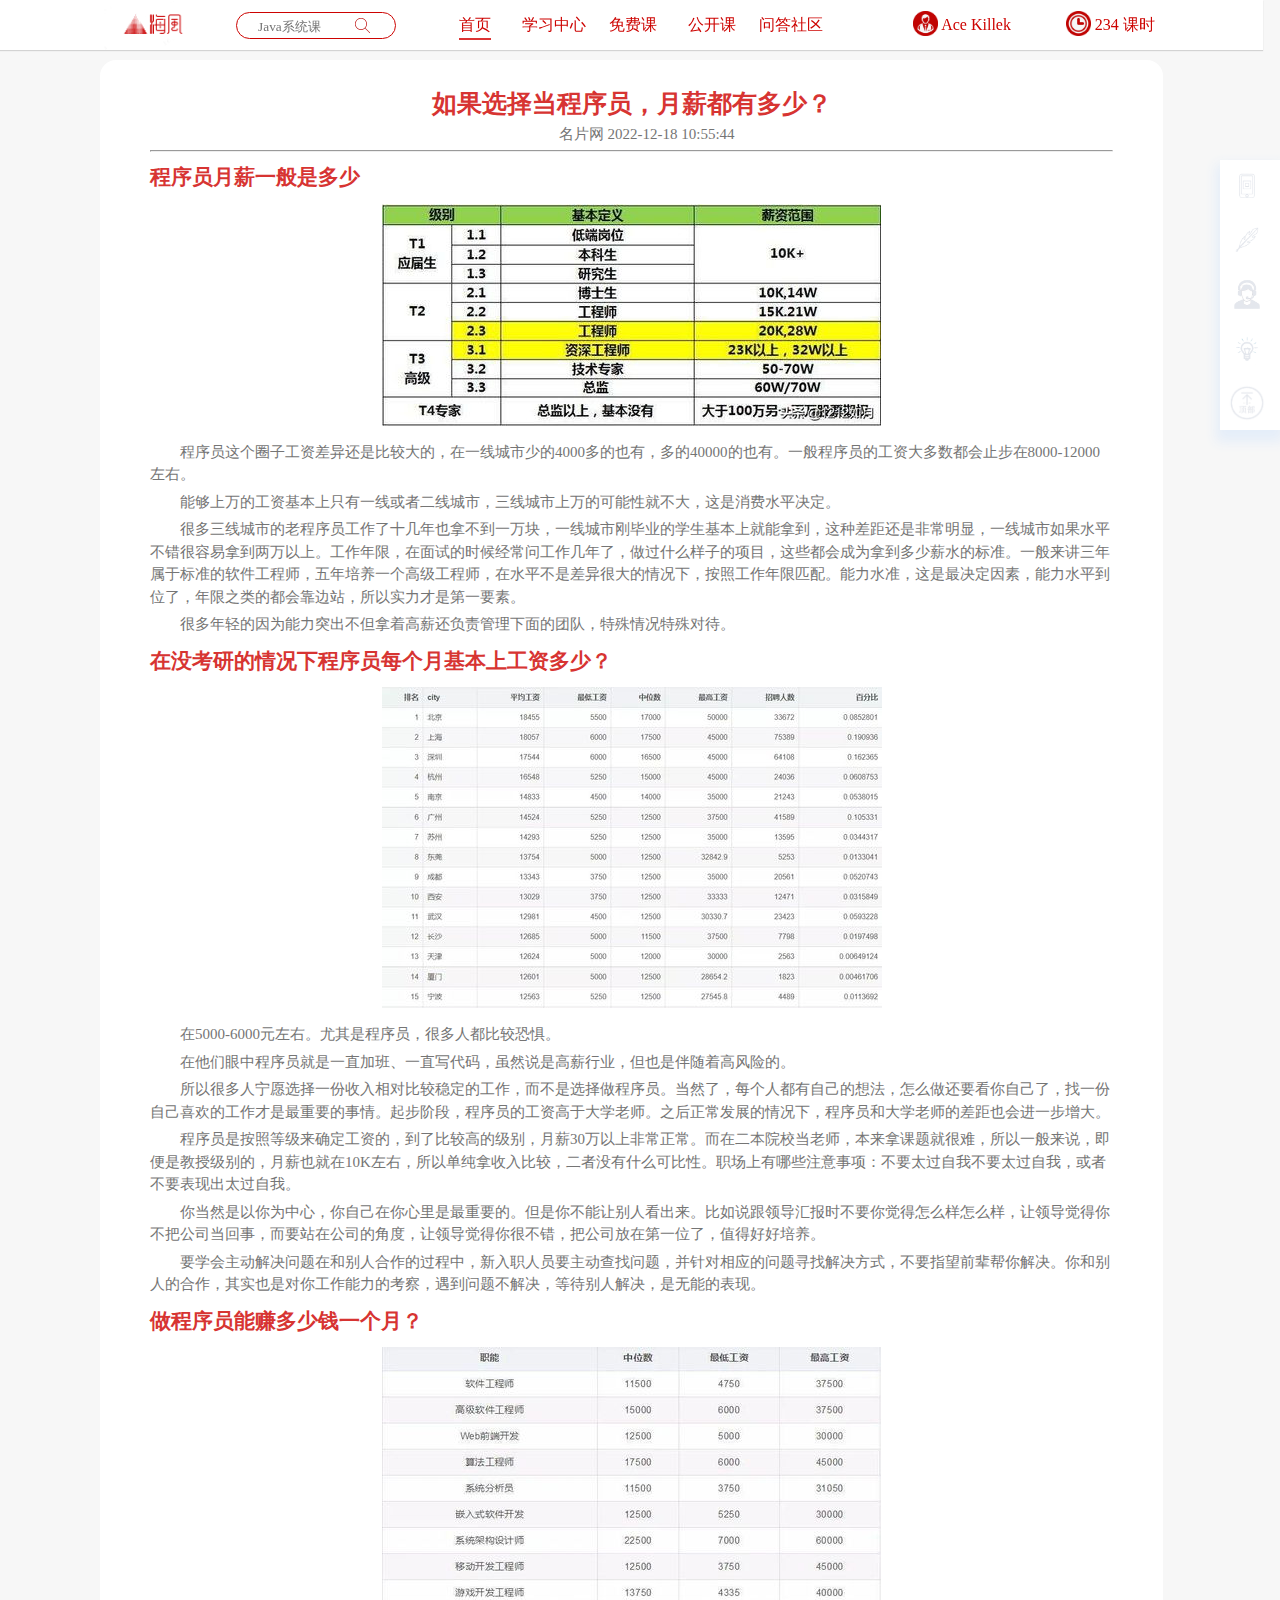
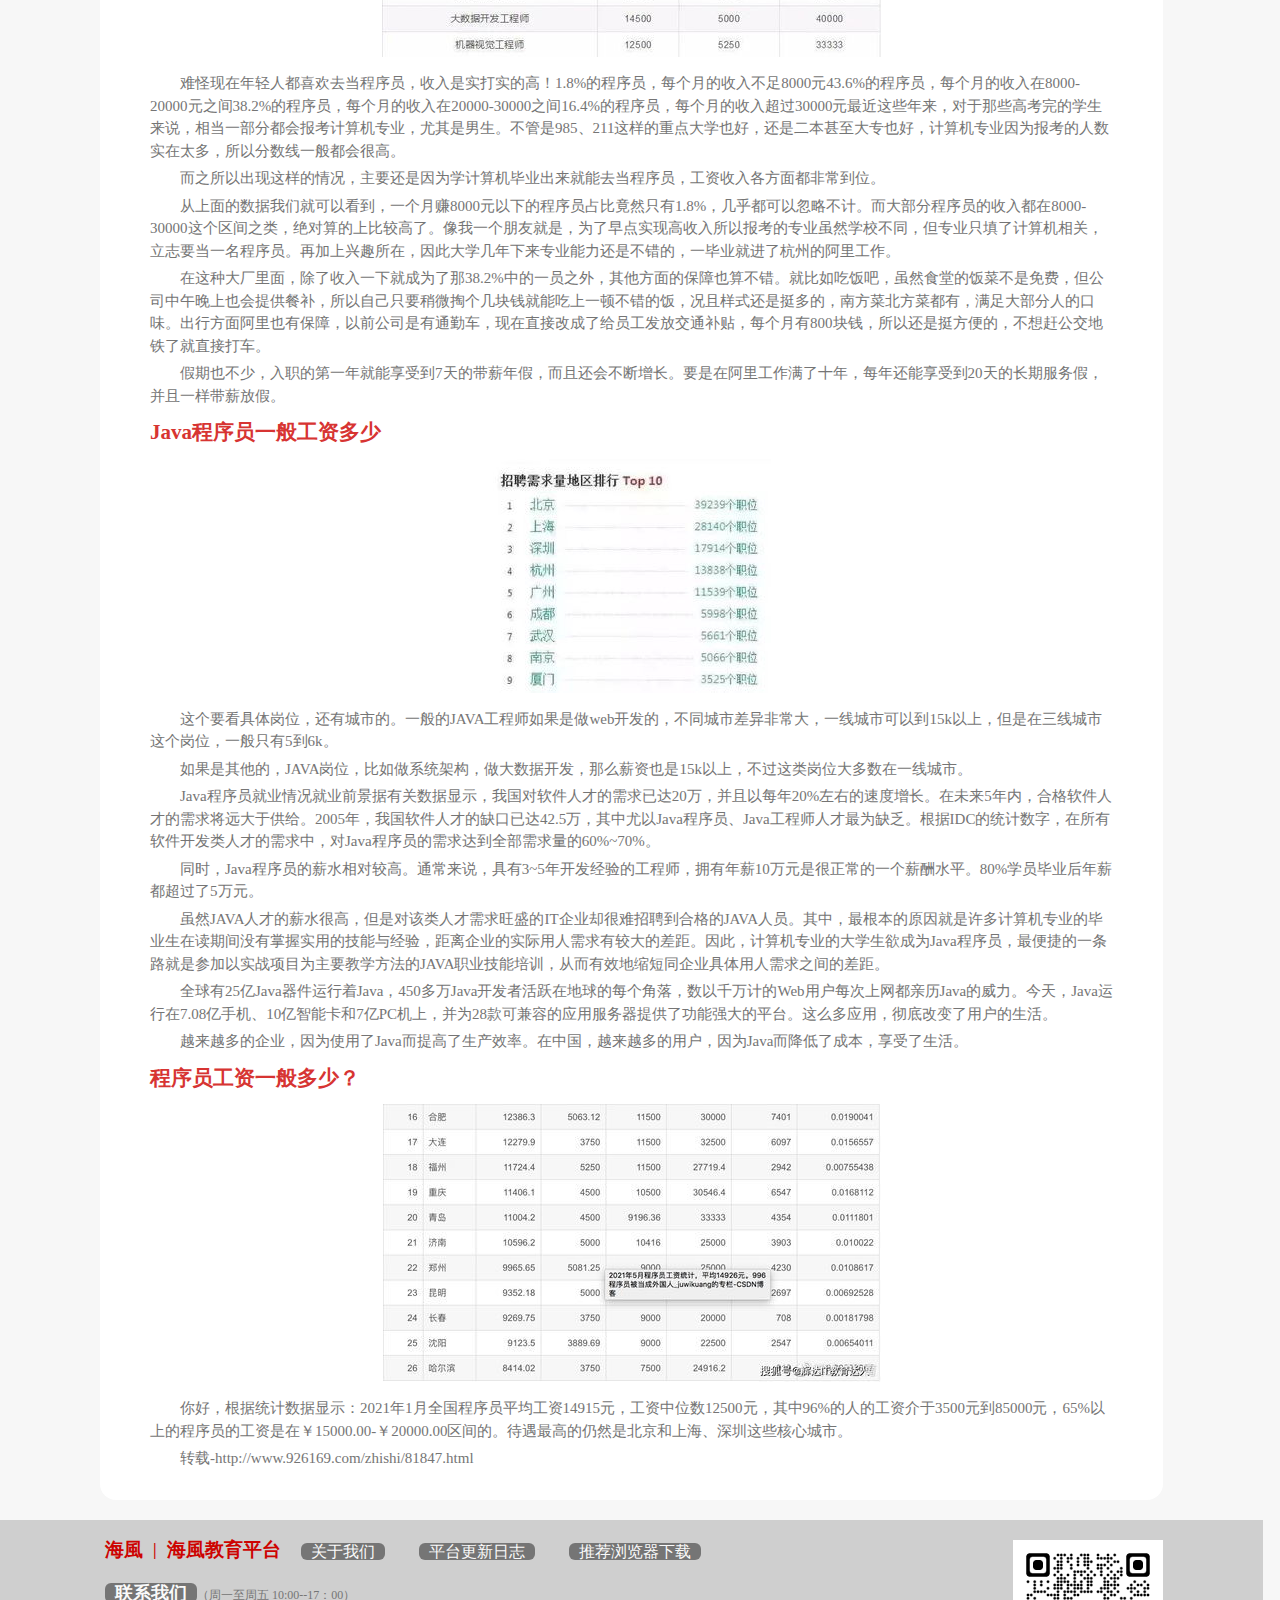
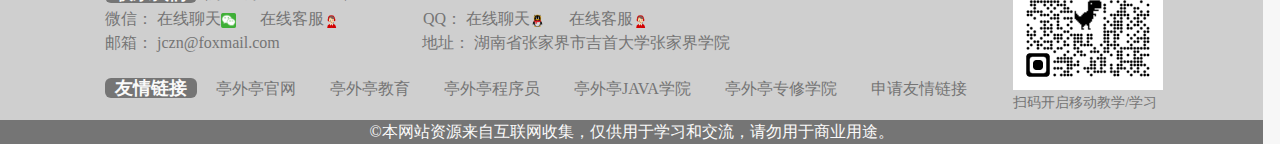
<file: html/资讯4.html>
<!DOCTYPE html>
<html>

	<head>
		<meta charset="utf-8" />
		<title>海風|海風教育平台-首页</title>
		<link rel="shortcut icon" type="image/x-icon" href="../icon.png">
		<meta name="description" content="Quality education platform">
		<meta name="keywords" content="Quality education platform">

		<link rel="stylesheet" type="text/css" href="../css/base.css">
		<link rel="stylesheet" type="text/css" href="../css/common.css">
		<link rel="stylesheet" type="text/css" href="../css/资讯.css">
		
		<style type="text/css">
			.info {
				height: 3120px;
			}
		</style>
	</head>

	<body>
		<div id="side-menu">
        	<ul>
        		<a href="#"><li id="btn">
        			<img src="../img/手机.png" onmouseover="this.src='../img/手机1.png'" onmouseout="this.src='../img/手机.png'"/>
                	<img src="../img/手机2.png"  id="dis"/ >
        		</li></a>
        		<a href="#"><li><img src="../img/反馈.png" onmouseover="this.src='../img/反馈1.png'" onmouseout="this.src='../img/反馈.png'"/></li></a>
        		<a href="#"><li><img src="../img/客服.png" onmouseover="this.src='../img/客服1.png'" onmouseout="this.src='../img/客服.png'"/></li></a>
        		<a href="#"><li><img src="../img/帮助.png" onmouseover="this.src='../img/帮助1.png'" onmouseout="this.src='../img/帮助.png'"/></li></a>
        		<a href="#top"><li><img src="../img/顶部.png" onmouseover="this.src='../img/顶部1.png'" onmouseout="this.src='../img/顶部.png'"/></li></a>

        	</ul>
    	</div>
		
		<div class="nav">
			<div class="logo">
				<a href="../index.html"><img src="../img/logo.png" /></a>
			</div>
			<div class="search">
				<div class="desired"><input type="text" placeholder="Java系统课" /></div>
				<div class="search-key">
					<button type="button"></button>
				</div>
			</div>
			<div class="column">
				<div class="home">
					<a href="../index.html" class="active">首页</a>
				</div>
				<div class="learning-center">
					<a href="../学习中心.html" target="_blank">学习中心</a>
				</div>
				<div class="free-classes">
					<a href="../免费课.html" target="_blank">免费课</a>
				</div>
				<div class="open-class">
					<a href="../公开课.html" target="_blank">公开课</a>
				</div>
				<div class="community">
					<a href="../问答社区.html" target="_blank">问答社区</a>
				</div>
			</div>
			<div class="class-hour">
				<img src="../img/keshi.png" />
				<a href="#">234 课时</a>
			</div>
			<div class="personal-center">
				<img src="../img/yonghu.png" />
				<a href="../学习中心.html" target="_blank">Ace Killek</a>
			</div>
		</div>
		
		<div class="info">
			<div class="content">
			<h4>如果选择当程序员，月薪都有多少？</h4>
			<p class="author">名片网  2022-12-18 10:55:44 </p>
			<hr />
			
			<h6>程序员月薪一般是多少</h6>
			<img src="../img/资讯4-1.png"/>
			<p>程序员这个圈子工资差异还是比较大的，在一线城市少的4000多的也有，多的40000的也有。一般程序员的工资大多数都会止步在8000-12000左右。</p>
			
			<p>能够上万的工资基本上只有一线或者二线城市，三线城市上万的可能性就不大，这是消费水平决定。</p>
			<p>很多三线城市的老程序员工作了十几年也拿不到一万块，一线城市刚毕业的学生基本上就能拿到，这种差距还是非常明显，一线城市如果水平不错很容易拿到两万以上。工作年限，在面试的时候经常问工作几年了，做过什么样子的项目，这些都会成为拿到多少薪水的标准。一般来讲三年属于标准的软件工程师，五年培养一个高级工程师，在水平不是差异很大的情况下，按照工作年限匹配。能力水准，这是最决定因素，能力水平到位了，年限之类的都会靠边站，所以实力才是第一要素。</p>
			<p>很多年轻的因为能力突出不但拿着高薪还负责管理下面的团队，特殊情况特殊对待。</p>
			
			<h6>在没考研的情况下程序员每个月基本上工资多少？</h6>
			<img src="../img/资讯4-2.png"/>
			<p>在5000-6000元左右。尤其是程序员，很多人都比较恐惧。</p>
			<p>在他们眼中程序员就是一直加班、一直写代码，虽然说是高薪行业，但也是伴随着高风险的。</p>
			<p>所以很多人宁愿选择一份收入相对比较稳定的工作，而不是选择做程序员。当然了，每个人都有自己的想法，怎么做还要看你自己了，找一份自己喜欢的工作才是最重要的事情。起步阶段，程序员的工资高于大学老师。之后正常发展的情况下，程序员和大学老师的差距也会进一步增大。</p>
			<p>程序员是按照等级来确定工资的，到了比较高的级别，月薪30万以上非常正常。而在二本院校当老师，本来拿课题就很难，所以一般来说，即便是教授级别的，月薪也就在10K左右，所以单纯拿收入比较，二者没有什么可比性。职场上有哪些注意事项：不要太过自我不要太过自我，或者不要表现出太过自我。</p>
			<p>你当然是以你为中心，你自己在你心里是最重要的。但是你不能让别人看出来。比如说跟领导汇报时不要你觉得怎么样怎么样，让领导觉得你不把公司当回事，而要站在公司的角度，让领导觉得你很不错，把公司放在第一位了，值得好好培养。</p>
			<p>要学会主动解决问题在和别人合作的过程中，新入职人员要主动查找问题，并针对相应的问题寻找解决方式，不要指望前辈帮你解决。你和别人的合作，其实也是对你工作能力的考察，遇到问题不解决，等待别人解决，是无能的表现。</p>
			
			<h6>做程序员能赚多少钱一个月？</h6>
			<img src="../img/资讯4-3.png"/>
			<p>难怪现在年轻人都喜欢去当程序员，收入是实打实的高！1.8%的程序员，每个月的收入不足8000元43.6%的程序员，每个月的收入在8000-20000元之间38.2%的程序员，每个月的收入在20000-30000之间16.4%的程序员，每个月的收入超过30000元最近这些年来，对于那些高考完的学生来说，相当一部分都会报考计算机专业，尤其是男生。不管是985、211这样的重点大学也好，还是二本甚至大专也好，计算机专业因为报考的人数实在太多，所以分数线一般都会很高。</p>
			<p>而之所以出现这样的情况，主要还是因为学计算机毕业出来就能去当程序员，工资收入各方面都非常到位。</p>
			<p>从上面的数据我们就可以看到，一个月赚8000元以下的程序员占比竟然只有1.8%，几乎都可以忽略不计。而大部分程序员的收入都在8000-30000这个区间之类，绝对算的上比较高了。像我一个朋友就是，为了早点实现高收入所以报考的专业虽然学校不同，但专业只填了计算机相关，立志要当一名程序员。再加上兴趣所在，因此大学几年下来专业能力还是不错的，一毕业就进了杭州的阿里工作。</p>
			<p>在这种大厂里面，除了收入一下就成为了那38.2%中的一员之外，其他方面的保障也算不错。就比如吃饭吧，虽然食堂的饭菜不是免费，但公司中午晚上也会提供餐补，所以自己只要稍微掏个几块钱就能吃上一顿不错的饭，况且样式还是挺多的，南方菜北方菜都有，满足大部分人的口味。出行方面阿里也有保障，以前公司是有通勤车，现在直接改成了给员工发放交通补贴，每个月有800块钱，所以还是挺方便的，不想赶公交地铁了就直接打车。</p>
			<p>假期也不少，入职的第一年就能享受到7天的带薪年假，而且还会不断增长。要是在阿里工作满了十年，每年还能享受到20天的长期服务假，并且一样带薪放假。</p>
			
			<h6>Java程序员一般工资多少</h6>
			<img src="../img/资讯4-4.png"/>
			<p>这个要看具体岗位，还有城市的。一般的JAVA工程师如果是做web开发的，不同城市差异非常大，一线城市可以到15k以上，但是在三线城市这个岗位，一般只有5到6k。</p>
			<p>如果是其他的，JAVA岗位，比如做系统架构，做大数据开发，那么薪资也是15k以上，不过这类岗位大多数在一线城市。</p>
			<p>Java程序员就业情况就业前景据有关数据显示，我国对软件人才的需求已达20万，并且以每年20%左右的速度增长。在未来5年内，合格软件人才的需求将远大于供给。2005年，我国软件人才的缺口已达42.5万，其中尤以Java程序员、Java工程师人才最为缺乏。根据IDC的统计数字，在所有软件开发类人才的需求中，对Java程序员的需求达到全部需求量的60%~70%。</p>
			<p>同时，Java程序员的薪水相对较高。通常来说，具有3~5年开发经验的工程师，拥有年薪10万元是很正常的一个薪酬水平。80%学员毕业后年薪都超过了5万元。</p>
			<p>虽然JAVA人才的薪水很高，但是对该类人才需求旺盛的IT企业却很难招聘到合格的JAVA人员。其中，最根本的原因就是许多计算机专业的毕业生在读期间没有掌握实用的技能与经验，距离企业的实际用人需求有较大的差距。因此，计算机专业的大学生欲成为Java程序员，最便捷的一条路就是参加以实战项目为主要教学方法的JAVA职业技能培训，从而有效地缩短同企业具体用人需求之间的差距。</p>
			<p>全球有25亿Java器件运行着Java，450多万Java开发者活跃在地球的每个角落，数以千万计的Web用户每次上网都亲历Java的威力。今天，Java运行在7.08亿手机、10亿智能卡和7亿PC机上，并为28款可兼容的应用服务器提供了功能强大的平台。这么多应用，彻底改变了用户的生活。</p>
			<p>越来越多的企业，因为使用了Java而提高了生产效率。在中国，越来越多的用户，因为Java而降低了成本，享受了生活。</p>
			
			
			<h6>程序员工资一般多少？</h6>
			<img src="../img/资讯4-5.png"/>
			<p>你好，根据统计数据显示：2021年1月全国程序员平均工资14915元，工资中位数12500元，其中96%的人的工资介于3500元到85000元，65%以上的程序员的工资是在￥15000.00-￥20000.00区间的。待遇最高的仍然是北京和上海、深圳这些核心城市。</p>
			
			
			

			
			
			<p>转载-http://www.926169.com/zhishi/81847.html</p>
			</div>
		</div>
		
		
		<div class="footer">
			<div class="service">
				<div class="top">
					<a href="#">
						<h3>海風</h3></a><b>|</b>
					<a href="#">
						<h3>海風教育平台</h3></a>
					<a href="#"><span>关于我们</span></a>
					<a href="#"><span>平台更新日志</span></a>
					<a href="#"><span>推荐浏览器下载</span></a>
				</div>
				<div class="contact">
					<div class="title">
						<b>联系我们</b><span>（周一至周五 10:00--17：00）</span>
					</div>
					<div class="content">
						<i>微信：
							<a href="#">在线聊天<img src="../img/wx.png" /></a>
							<a href="#">在线客服<img src="../img/kf.png" /></a>
						</i>
						<i>QQ：
							<a href="#">在线聊天<img src="../img/qq.png" /></a>
							<a href="#">在线客服<img src="../img/kf.png" /></a>
						</i>
						<br />
						<i>邮箱：
							jczn@foxmail.com
						</i>
						<i class="add">地址：
							湖南省张家界市吉首大学张家界学院
						</i>
					</div>
					<div class="link">
						<b>友情链接</b>
						<a href="#"><span>亭外亭官网 </span></a>
						<a href="#"><span>亭外亭教育 </span></a>
						<a href="#"><span>亭外亭程序员 </span></a>
						<a href="#"><span>亭外亭JAVA学院 </span></a>
						<a href="#"><span>亭外亭专修学院 </span></a>
						<a href="#"><span>申请友情链接</span></a>
					</div>
				</div>
				<div class="qr-code">
					<img src="../img/erweima.png" />
					<span>扫码开启移动教学/学习</span>
				</div>
			</div>
			<div class="copyright">
				<span>©本网站资源来自互联网收集，仅供用于学习和交流，请勿用于商业用途。</span>
			</div>
		</div>
	</body>

	


</html>
</file>
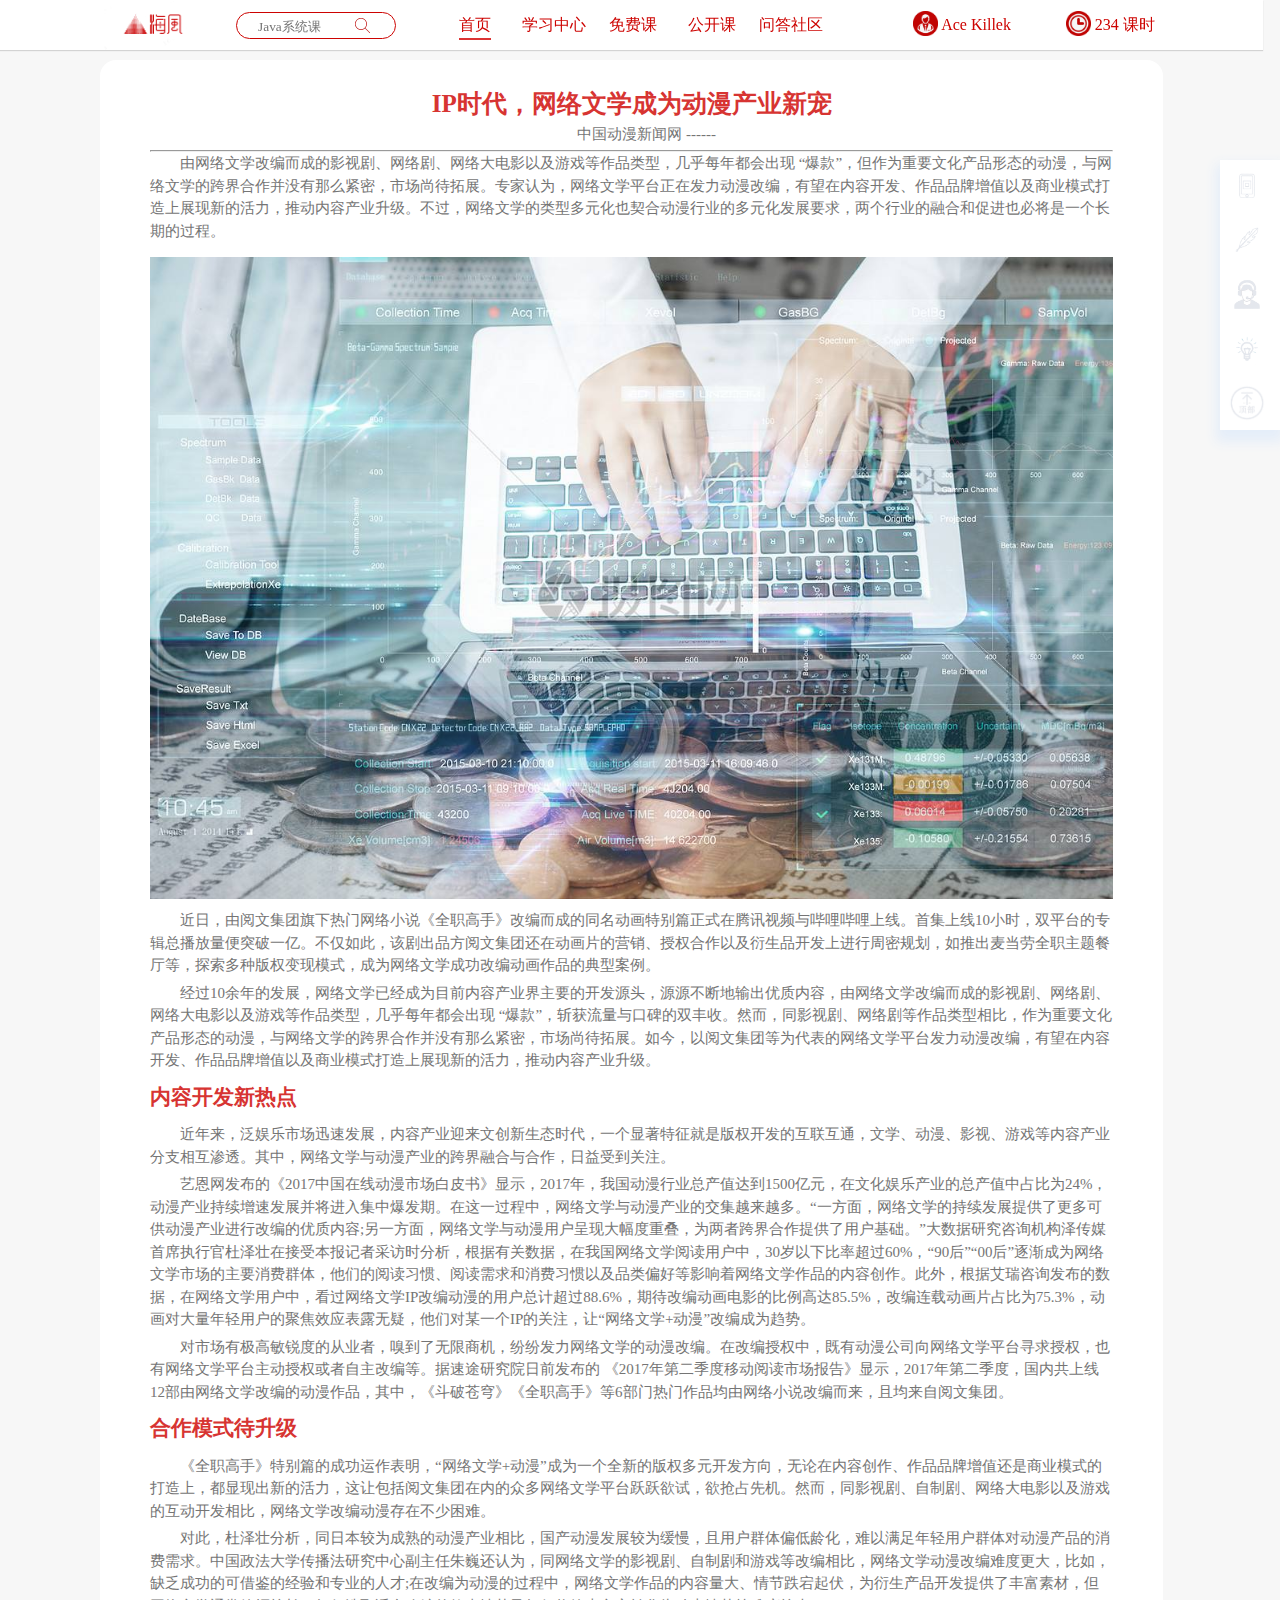
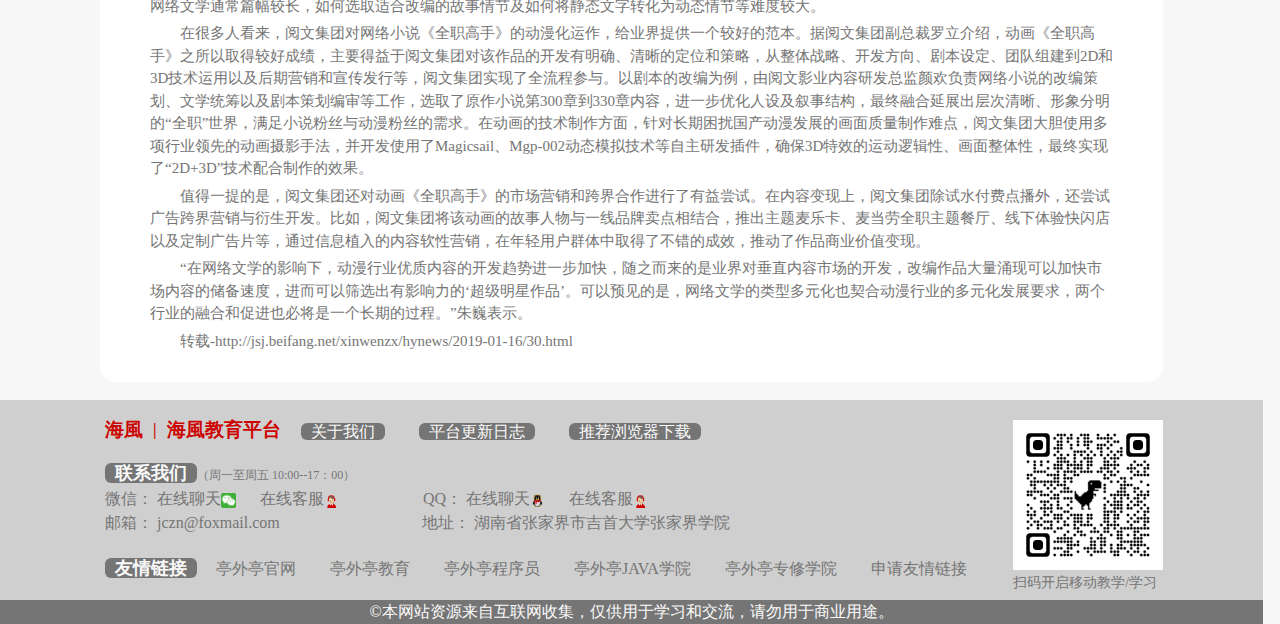
<file: html/资讯5.html>
<!DOCTYPE html>
<html>

	<head>
		<meta charset="utf-8" />
		<title>海風|海風教育平台-首页</title>
		<link rel="shortcut icon" type="image/x-icon" href="../icon.png">
		<meta name="description" content="Quality education platform">
		<meta name="keywords" content="Quality education platform">

		<link rel="stylesheet" type="text/css" href="../css/base.css">
		<link rel="stylesheet" type="text/css" href="../css/common.css">
		<link rel="stylesheet" type="text/css" href="../css/资讯.css">
		
		<style type="text/css">
			.info {
				height: 2000px;
			}
		</style>
	</head>

	<body>
		<div id="side-menu">
        	<ul>
        		<a href="#"><li id="btn">
        			<img src="../img/手机.png" onmouseover="this.src='../img/手机1.png'" onmouseout="this.src='../img/手机.png'"/>
                	<img src="../img/手机2.png"  id="dis"/ >
        		</li></a>
        		<a href="#"><li><img src="../img/反馈.png" onmouseover="this.src='../img/反馈1.png'" onmouseout="this.src='../img/反馈.png'"/></li></a>
        		<a href="#"><li><img src="../img/客服.png" onmouseover="this.src='../img/客服1.png'" onmouseout="this.src='../img/客服.png'"/></li></a>
        		<a href="#"><li><img src="../img/帮助.png" onmouseover="this.src='../img/帮助1.png'" onmouseout="this.src='../img/帮助.png'"/></li></a>
        		<a href="#top"><li><img src="../img/顶部.png" onmouseover="this.src='../img/顶部1.png'" onmouseout="this.src='../img/顶部.png'"/></li></a>

        	</ul>
    	</div>
		
		<div class="nav">
			<div class="logo">
				<a href="../index.html"><img src="../img/logo.png" /></a>
			</div>
			<div class="search">
				<div class="desired"><input type="text" placeholder="Java系统课" /></div>
				<div class="search-key">
					<button type="button"></button>
				</div>
			</div>
			<div class="column">
				<div class="home">
					<a href="../index.html" class="active">首页</a>
				</div>
				<div class="learning-center">
					<a href="../学习中心.html" target="_blank">学习中心</a>
				</div>
				<div class="free-classes">
					<a href="../免费课.html" target="_blank">免费课</a>
				</div>
				<div class="open-class">
					<a href="../公开课.html" target="_blank">公开课</a>
				</div>
				<div class="community">
					<a href="../问答社区.html" target="_blank">问答社区</a>
				</div>
			</div>
			<div class="class-hour">
				<img src="../img/keshi.png" />
				<a href="#">234 课时</a>
			</div>
			<div class="personal-center">
				<img src="../img/yonghu.png" />
				<a href="../学习中心.html" target="_blank">Ace Killek</a>
			</div>
		</div>
		
		<div class="info">
			<div class="content">
			<h4>IP时代，网络文学成为动漫产业新宠</h4>
			<p class="author">中国动漫新闻网  ------ </p>
			<hr />
			
			<p>由网络文学改编而成的影视剧、网络剧、网络大电影以及游戏等作品类型，几乎每年都会出现 “爆款”，但作为重要文化产品形态的动漫，与网络文学的跨界合作并没有那么紧密，市场尚待拓展。专家认为，网络文学平台正在发力动漫改编，有望在内容开发、作品品牌增值以及商业模式打造上展现新的活力，推动内容产业升级。不过，网络文学的类型多元化也契合动漫行业的多元化发展要求，两个行业的融合和促进也必将是一个长期的过程。</p>
			<img class="two" src="../img/资讯5-1.png"/>
			<p>近日，由阅文集团旗下热门网络小说《全职高手》改编而成的同名动画特别篇正式在腾讯视频与哔哩哔哩上线。首集上线10小时，双平台的专辑总播放量便突破一亿。不仅如此，该剧出品方阅文集团还在动画片的营销、授权合作以及衍生品开发上进行周密规划，如推出麦当劳全职主题餐厅等，探索多种版权变现模式，成为网络文学成功改编动画作品的典型案例。</p>
			<p>经过10余年的发展，网络文学已经成为目前内容产业界主要的开发源头，源源不断地输出优质内容，由网络文学改编而成的影视剧、网络剧、网络大电影以及游戏等作品类型，几乎每年都会出现 “爆款”，斩获流量与口碑的双丰收。然而，同影视剧、网络剧等作品类型相比，作为重要文化产品形态的动漫，与网络文学的跨界合作并没有那么紧密，市场尚待拓展。如今，以阅文集团等为代表的网络文学平台发力动漫改编，有望在内容开发、作品品牌增值以及商业模式打造上展现新的活力，推动内容产业升级。</p>
			
			<h6>内容开发新热点</h6>
			<p>近年来，泛娱乐市场迅速发展，内容产业迎来文创新生态时代，一个显著特征就是版权开发的互联互通，文学、动漫、影视、游戏等内容产业分支相互渗透。其中，网络文学与动漫产业的跨界融合与合作，日益受到关注。</p>
			<p>艺恩网发布的《2017中国在线动漫市场白皮书》显示，2017年，我国动漫行业总产值达到1500亿元，在文化娱乐产业的总产值中占比为24%，动漫产业持续增速发展并将进入集中爆发期。在这一过程中，网络文学与动漫产业的交集越来越多。“一方面，网络文学的持续发展提供了更多可供动漫产业进行改编的优质内容;另一方面，网络文学与动漫用户呈现大幅度重叠，为两者跨界合作提供了用户基础。”大数据研究咨询机构泽传媒首席执行官杜泽壮在接受本报记者采访时分析，根据有关数据，在我国网络文学阅读用户中，30岁以下比率超过60%，“90后”“00后”逐渐成为网络文学市场的主要消费群体，他们的阅读习惯、阅读需求和消费习惯以及品类偏好等影响着网络文学作品的内容创作。此外，根据艾瑞咨询发布的数据，在网络文学用户中，看过网络文学IP改编动漫的用户总计超过88.6%，期待改编动画电影的比例高达85.5%，改编连载动画片占比为75.3%，动画对大量年轻用户的聚焦效应表露无疑，他们对某一个IP的关注，让“网络文学+动漫”改编成为趋势。</p>
			<p>对市场有极高敏锐度的从业者，嗅到了无限商机，纷纷发力网络文学的动漫改编。在改编授权中，既有动漫公司向网络文学平台寻求授权，也有网络文学平台主动授权或者自主改编等。据速途研究院日前发布的 《2017年第二季度移动阅读市场报告》显示，2017年第二季度，国内共上线12部由网络文学改编的动漫作品，其中，《斗破苍穹》《全职高手》等6部门热门作品均由网络小说改编而来，且均来自阅文集团。</p>
			
		
			<h6>合作模式待升级</h6>
			<p>《全职高手》特别篇的成功运作表明，“网络文学+动漫”成为一个全新的版权多元开发方向，无论在内容创作、作品品牌增值还是商业模式的打造上，都显现出新的活力，这让包括阅文集团在内的众多网络文学平台跃跃欲试，欲抢占先机。然而，同影视剧、自制剧、网络大电影以及游戏的互动开发相比，网络文学改编动漫存在不少困难。</p>
			<p>对此，杜泽壮分析，同日本较为成熟的动漫产业相比，国产动漫发展较为缓慢，且用户群体偏低龄化，难以满足年轻用户群体对动漫产品的消费需求。中国政法大学传播法研究中心副主任朱巍还认为，同网络文学的影视剧、自制剧和游戏等改编相比，网络文学动漫改编难度更大，比如，缺乏成功的可借鉴的经验和专业的人才;在改编为动漫的过程中，网络文学作品的内容量大、情节跌宕起伏，为衍生产品开发提供了丰富素材，但网络文学通常篇幅较长，如何选取适合改编的故事情节及如何将静态文字转化为动态情节等难度较大。</p>
			<p>在很多人看来，阅文集团对网络小说《全职高手》的动漫化运作，给业界提供一个较好的范本。据阅文集团副总裁罗立介绍，动画《全职高手》之所以取得较好成绩，主要得益于阅文集团对该作品的开发有明确、清晰的定位和策略，从整体战略、开发方向、剧本设定、团队组建到2D和3D技术运用以及后期营销和宣传发行等，阅文集团实现了全流程参与。以剧本的改编为例，由阅文影业内容研发总监颜欢负责网络小说的改编策划、文学统筹以及剧本策划编审等工作，选取了原作小说第300章到330章内容，进一步优化人设及叙事结构，最终融合延展出层次清晰、形象分明的“全职”世界，满足小说粉丝与动漫粉丝的需求。在动画的技术制作方面，针对长期困扰国产动漫发展的画面质量制作难点，阅文集团大胆使用多项行业领先的动画摄影手法，并开发使用了Magicsail、Mgp-002动态模拟技术等自主研发插件，确保3D特效的运动逻辑性、画面整体性，最终实现了“2D+3D”技术配合制作的效果。</p>
			<p>值得一提的是，阅文集团还对动画《全职高手》的市场营销和跨界合作进行了有益尝试。在内容变现上，阅文集团除试水付费点播外，还尝试广告跨界营销与衍生开发。比如，阅文集团将该动画的故事人物与一线品牌卖点相结合，推出主题麦乐卡、麦当劳全职主题餐厅、线下体验快闪店以及定制广告片等，通过信息植入的内容软性营销，在年轻用户群体中取得了不错的成效，推动了作品商业价值变现。</p>
			<p>“在网络文学的影响下，动漫行业优质内容的开发趋势进一步加快，随之而来的是业界对垂直内容市场的开发，改编作品大量涌现可以加快市场内容的储备速度，进而可以筛选出有影响力的‘超级明星作品’。可以预见的是，网络文学的类型多元化也契合动漫行业的多元化发展要求，两个行业的融合和促进也必将是一个长期的过程。”朱巍表示。</p>
			
			
			
			

			
			
			<p>转载-http://jsj.beifang.net/xinwenzx/hynews/2019-01-16/30.html</p>
			</div>
		</div>
		
		
		<div class="footer">
			<div class="service">
				<div class="top">
					<a href="#">
						<h3>海風</h3></a><b>|</b>
					<a href="#">
						<h3>海風教育平台</h3></a>
					<a href="#"><span>关于我们</span></a>
					<a href="#"><span>平台更新日志</span></a>
					<a href="#"><span>推荐浏览器下载</span></a>
				</div>
				<div class="contact">
					<div class="title">
						<b>联系我们</b><span>（周一至周五 10:00--17：00）</span>
					</div>
					<div class="content">
						<i>微信：
							<a href="#">在线聊天<img src="../img/wx.png" /></a>
							<a href="#">在线客服<img src="../img/kf.png" /></a>
						</i>
						<i>QQ：
							<a href="#">在线聊天<img src="../img/qq.png" /></a>
							<a href="#">在线客服<img src="../img/kf.png" /></a>
						</i>
						<br />
						<i>邮箱：
							jczn@foxmail.com
						</i>
						<i class="add">地址：
							湖南省张家界市吉首大学张家界学院
						</i>
					</div>
					<div class="link">
						<b>友情链接</b>
						<a href="#"><span>亭外亭官网 </span></a>
						<a href="#"><span>亭外亭教育 </span></a>
						<a href="#"><span>亭外亭程序员 </span></a>
						<a href="#"><span>亭外亭JAVA学院 </span></a>
						<a href="#"><span>亭外亭专修学院 </span></a>
						<a href="#"><span>申请友情链接</span></a>
					</div>
				</div>
				<div class="qr-code">
					<img src="../img/erweima.png" />
					<span>扫码开启移动教学/学习</span>
				</div>
			</div>
			<div class="copyright">
				<span>©本网站资源来自互联网收集，仅供用于学习和交流，请勿用于商业用途。</span>
			</div>
		</div>
	</body>

	


</html>
</file>
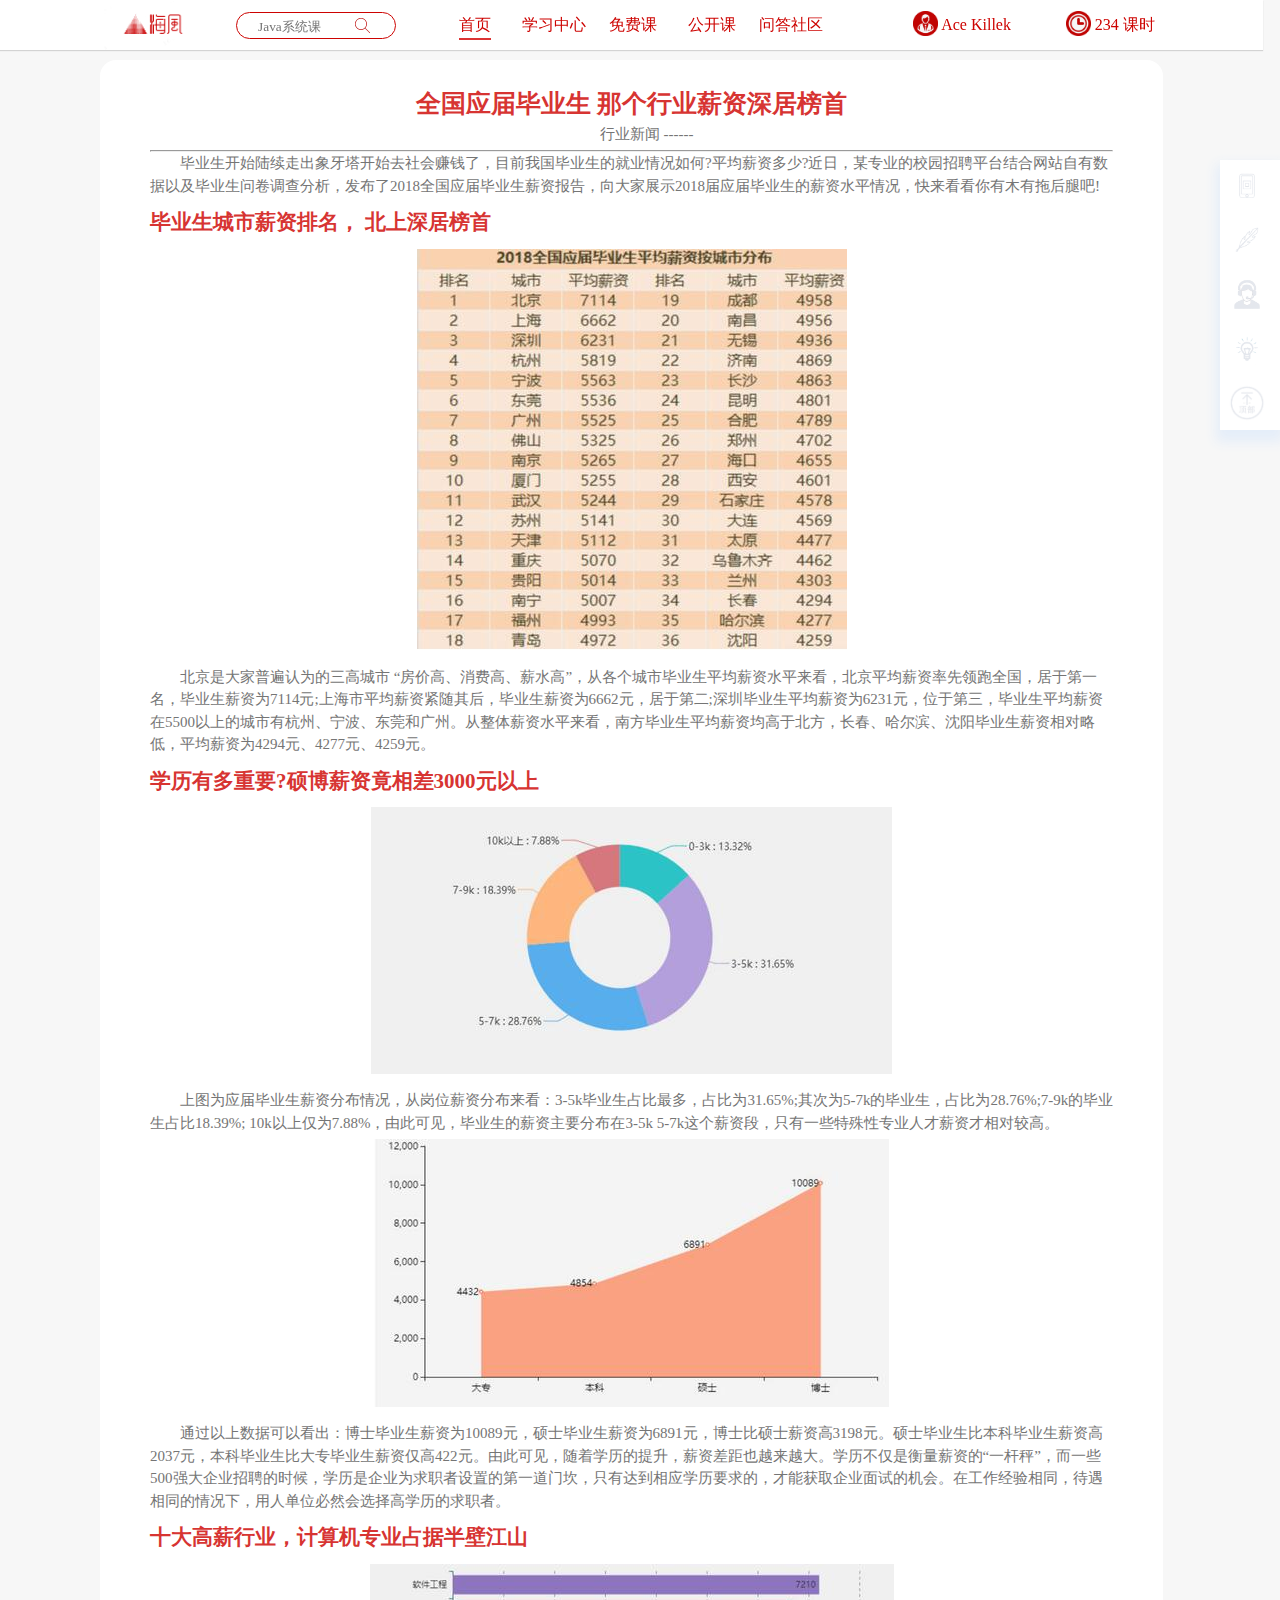
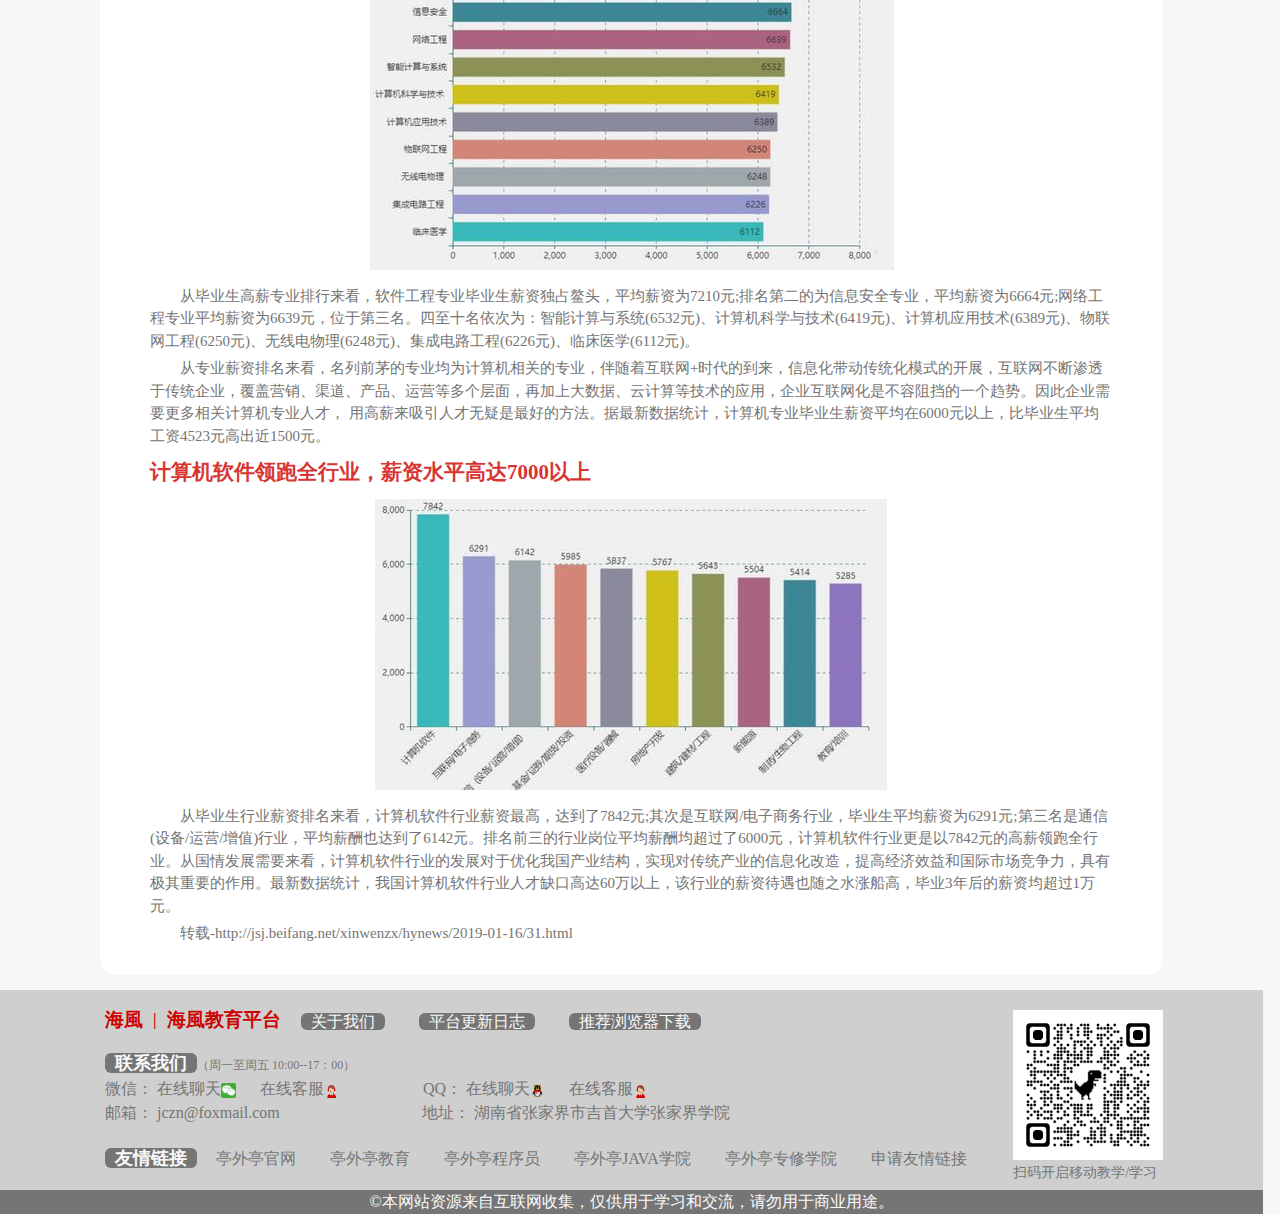
<file: html/资讯6.html>
<!DOCTYPE html>
<html>

	<head>
		<meta charset="utf-8" />
		<title>海風|海風教育平台-首页</title>
		<link rel="shortcut icon" type="image/x-icon" href="../icon.png">
		<meta name="description" content="Quality education platform">
		<meta name="keywords" content="Quality education platform">

		<link rel="stylesheet" type="text/css" href="../css/base.css">
		<link rel="stylesheet" type="text/css" href="../css/common.css">
		<link rel="stylesheet" type="text/css" href="../css/资讯.css">
		
		<style type="text/css">
			.info {
				height: 2590px;
			}
		</style>
	</head>

	<body>
		<div id="side-menu">
        	<ul>
        		<a href="#"><li id="btn">
        			<img src="../img/手机.png" onmouseover="this.src='../img/手机1.png'" onmouseout="this.src='../img/手机.png'"/>
                	<img src="../img/手机2.png"  id="dis"/ >
        		</li></a>
        		<a href="#"><li><img src="../img/反馈.png" onmouseover="this.src='../img/反馈1.png'" onmouseout="this.src='../img/反馈.png'"/></li></a>
        		<a href="#"><li><img src="../img/客服.png" onmouseover="this.src='../img/客服1.png'" onmouseout="this.src='../img/客服.png'"/></li></a>
        		<a href="#"><li><img src="../img/帮助.png" onmouseover="this.src='../img/帮助1.png'" onmouseout="this.src='../img/帮助.png'"/></li></a>
        		<a href="#top"><li><img src="../img/顶部.png" onmouseover="this.src='../img/顶部1.png'" onmouseout="this.src='../img/顶部.png'"/></li></a>

        	</ul>
    	</div>
		
		<div class="nav">
			<div class="logo">
				<a href="../index.html"><img src="../img/logo.png" /></a>
			</div>
			<div class="search">
				<div class="desired"><input type="text" placeholder="Java系统课" /></div>
				<div class="search-key">
					<button type="button"></button>
				</div>
			</div>
			<div class="column">
				<div class="home">
					<a href="../index.html" class="active">首页</a>
				</div>
				<div class="learning-center">
					<a href="../学习中心.html" target="_blank">学习中心</a>
				</div>
				<div class="free-classes">
					<a href="../免费课.html" target="_blank">免费课</a>
				</div>
				<div class="open-class">
					<a href="../公开课.html" target="_blank">公开课</a>
				</div>
				<div class="community">
					<a href="../问答社区.html" target="_blank">问答社区</a>
				</div>
			</div>
			<div class="class-hour">
				<img src="../img/keshi.png" />
				<a href="#">234 课时</a>
			</div>
			<div class="personal-center">
				<img src="../img/yonghu.png" />
				<a href="../学习中心.html" target="_blank">Ace Killek</a>
			</div>
		</div>
		
		<div class="info">
			<div class="content">
			<h4>全国应届毕业生 那个行业薪资深居榜首</h4>
			<p class="author">行业新闻  ------ </p>
			<hr />
			
			<p>毕业生开始陆续走出象牙塔开始去社会赚钱了，目前我国毕业生的就业情况如何?平均薪资多少?近日，某专业的校园招聘平台结合网站自有数据以及毕业生问卷调查分析，发布了2018全国应届毕业生薪资报告，向大家展示2018届应届毕业生的薪资水平情况，快来看看你有木有拖后腿吧!</p>
			<h6>毕业生城市薪资排名， 北上深居榜首</h6>
			<img  src="../img/资讯6-1.png"/>
			<p>北京是大家普遍认为的三高城市 “房价高、消费高、薪水高”，从各个城市毕业生平均薪资水平来看，北京平均薪资率先领跑全国，居于第一名，毕业生薪资为7114元;上海市平均薪资紧随其后，毕业生薪资为6662元，居于第二;深圳毕业生平均薪资为6231元，位于第三，毕业生平均薪资在5500以上的城市有杭州、宁波、东莞和广州。从整体薪资水平来看，南方毕业生平均薪资均高于北方，长春、哈尔滨、沈阳毕业生薪资相对略低，平均薪资为4294元、4277元、4259元。</p>
			
			<h6>学历有多重要?硕博薪资竟相差3000元以上</h6>
			<img  src="../img/资讯6-2.png"/>
			<p>上图为应届毕业生薪资分布情况，从岗位薪资分布来看：3-5k毕业生占比最多，占比为31.65%;其次为5-7k的毕业生，占比为28.76%;7-9k的毕业生占比18.39%; 10k以上仅为7.88%，由此可见，毕业生的薪资主要分布在3-5k 5-7k这个薪资段，只有一些特殊性专业人才薪资才相对较高。</p>
			<img  src="../img/资讯6-3.png"/>
			<p>通过以上数据可以看出：博士毕业生薪资为10089元，硕士毕业生薪资为6891元，博士比硕士薪资高3198元。硕士毕业生比本科毕业生薪资高2037元，本科毕业生比大专毕业生薪资仅高422元。由此可见，随着学历的提升，薪资差距也越来越大。学历不仅是衡量薪资的“一杆秤”，而一些500强大企业招聘的时候，学历是企业为求职者设置的第一道门坎，只有达到相应学历要求的，才能获取企业面试的机会。在工作经验相同，待遇相同的情况下，用人单位必然会选择高学历的求职者。</p>
			<h6>十大高薪行业，计算机专业占据半壁江山</h6>
			<img  src="../img/资讯6-4.png"/>
			<p>从毕业生高薪专业排行来看，软件工程专业毕业生薪资独占鳌头，平均薪资为7210元;排名第二的为信息安全专业，平均薪资为6664元;网络工程专业平均薪资为6639元，位于第三名。四至十名依次为：智能计算与系统(6532元)、计算机科学与技术(6419元)、计算机应用技术(6389元)、物联网工程(6250元)、无线电物理(6248元)、集成电路工程(6226元)、临床医学(6112元)。</p>
			<p>从专业薪资排名来看，名列前茅的专业均为计算机相关的专业，伴随着互联网+时代的到来，信息化带动传统化模式的开展，互联网不断渗透于传统企业，覆盖营销、渠道、产品、运营等多个层面，再加上大数据、云计算等技术的应用，企业互联网化是不容阻挡的一个趋势。因此企业需要更多相关计算机专业人才， 用高薪来吸引人才无疑是最好的方法。据最新数据统计，计算机专业毕业生薪资平均在6000元以上，比毕业生平均工资4523元高出近1500元。</p>
			<h6>计算机软件领跑全行业，薪资水平高达7000以上</h6>
			<img  src="../img/资讯6-5.png"/>
			<p>从毕业生行业薪资排名来看，计算机软件行业薪资最高，达到了7842元;其次是互联网/电子商务行业，毕业生平均薪资为6291元;第三名是通信(设备/运营/增值)行业，平均薪酬也达到了6142元。排名前三的行业岗位平均薪酬均超过了6000元，计算机软件行业更是以7842元的高薪领跑全行业。从国情发展需要来看，计算机软件行业的发展对于优化我国产业结构，实现对传统产业的信息化改造，提高经济效益和国际市场竞争力，具有极其重要的作用。最新数据统计，我国计算机软件行业人才缺口高达60万以上，该行业的薪资待遇也随之水涨船高，毕业3年后的薪资均超过1万元。</p>
			
			
			
			
			
			<p>转载-http://jsj.beifang.net/xinwenzx/hynews/2019-01-16/31.html</p>
			</div>
		</div>
		
		
		<div class="footer">
			<div class="service">
				<div class="top">
					<a href="#">
						<h3>海風</h3></a><b>|</b>
					<a href="#">
						<h3>海風教育平台</h3></a>
					<a href="#"><span>关于我们</span></a>
					<a href="#"><span>平台更新日志</span></a>
					<a href="#"><span>推荐浏览器下载</span></a>
				</div>
				<div class="contact">
					<div class="title">
						<b>联系我们</b><span>（周一至周五 10:00--17：00）</span>
					</div>
					<div class="content">
						<i>微信：
							<a href="#">在线聊天<img src="../img/wx.png" /></a>
							<a href="#">在线客服<img src="../img/kf.png" /></a>
						</i>
						<i>QQ：
							<a href="#">在线聊天<img src="../img/qq.png" /></a>
							<a href="#">在线客服<img src="../img/kf.png" /></a>
						</i>
						<br />
						<i>邮箱：
							jczn@foxmail.com
						</i>
						<i class="add">地址：
							湖南省张家界市吉首大学张家界学院
						</i>
					</div>
					<div class="link">
						<b>友情链接</b>
						<a href="#"><span>亭外亭官网 </span></a>
						<a href="#"><span>亭外亭教育 </span></a>
						<a href="#"><span>亭外亭程序员 </span></a>
						<a href="#"><span>亭外亭JAVA学院 </span></a>
						<a href="#"><span>亭外亭专修学院 </span></a>
						<a href="#"><span>申请友情链接</span></a>
					</div>
				</div>
				<div class="qr-code">
					<img src="../img/erweima.png" />
					<span>扫码开启移动教学/学习</span>
				</div>
			</div>
			<div class="copyright">
				<span>©本网站资源来自互联网收集，仅供用于学习和交流，请勿用于商业用途。</span>
			</div>
		</div>
	</body>

	


</html>
</file>
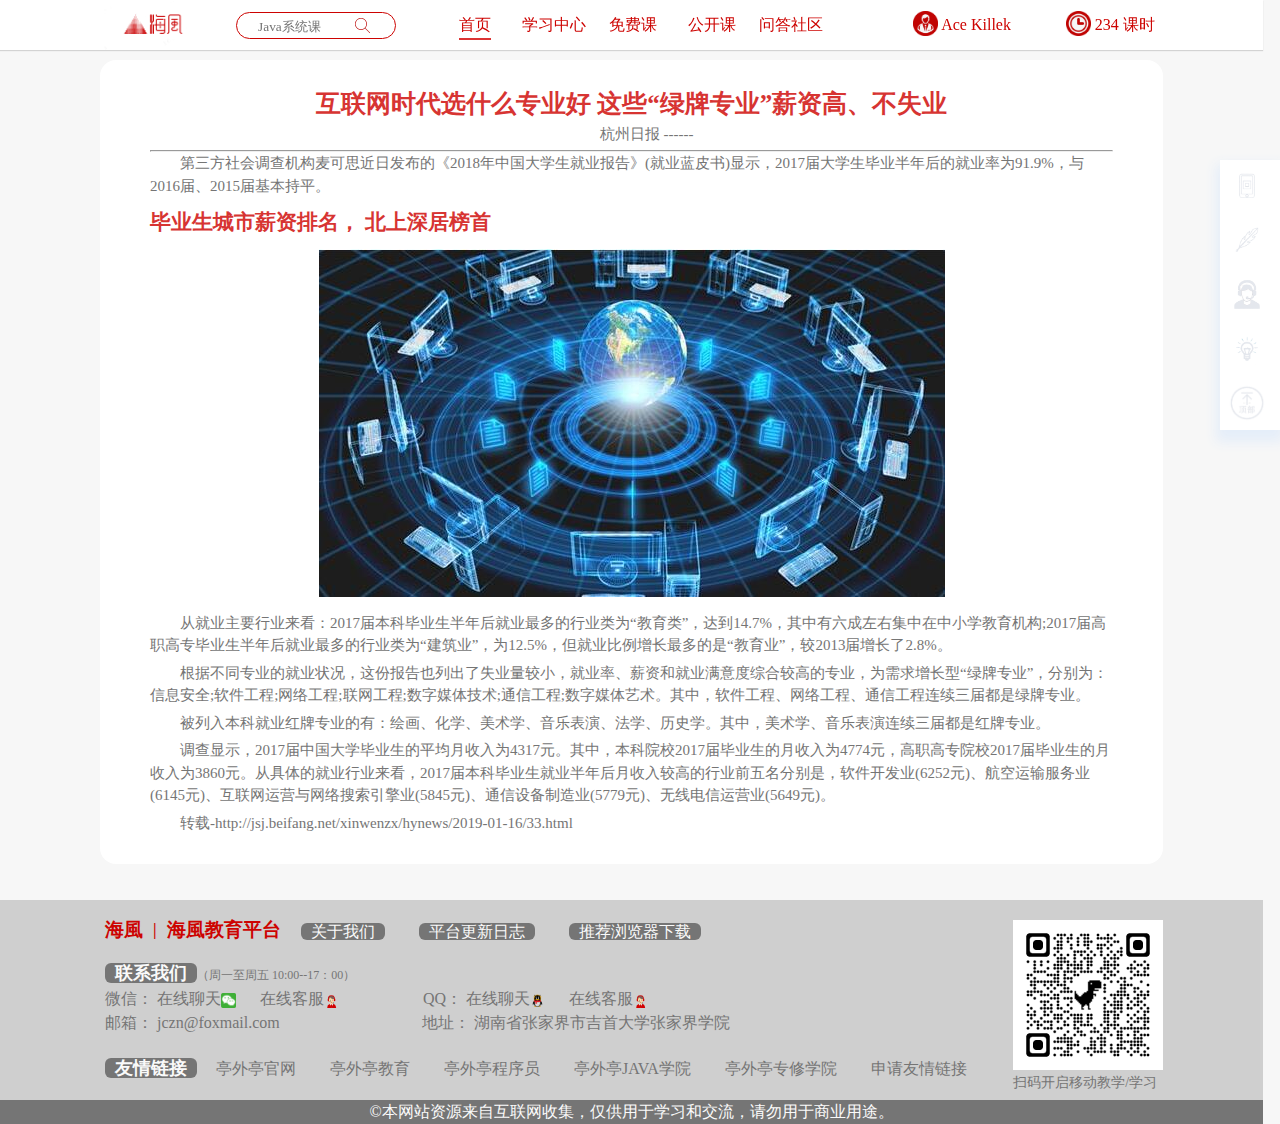
<file: html/资讯7.html>
<!DOCTYPE html>
<html>

	<head>
		<meta charset="utf-8" />
		<title>海風|海風教育平台-首页</title>
		<link rel="shortcut icon" type="image/x-icon" href="../icon.png">
		<meta name="description" content="Quality education platform">
		<meta name="keywords" content="Quality education platform">

		<link rel="stylesheet" type="text/css" href="../css/base.css">
		<link rel="stylesheet" type="text/css" href="../css/common.css">
		<link rel="stylesheet" type="text/css" href="../css/资讯.css">
		
		<style type="text/css">
			.info {
				height: 900px;
			}
		</style>
	</head>

	<body>
		<div id="side-menu">
        	<ul>
        		<a href="#"><li id="btn">
        			<img src="../img/手机.png" onmouseover="this.src='../img/手机1.png'" onmouseout="this.src='../img/手机.png'"/>
                	<img src="../img/手机2.png"  id="dis"/ >
        		</li></a>
        		<a href="#"><li><img src="../img/反馈.png" onmouseover="this.src='../img/反馈1.png'" onmouseout="this.src='../img/反馈.png'"/></li></a>
        		<a href="#"><li><img src="../img/客服.png" onmouseover="this.src='../img/客服1.png'" onmouseout="this.src='../img/客服.png'"/></li></a>
        		<a href="#"><li><img src="../img/帮助.png" onmouseover="this.src='../img/帮助1.png'" onmouseout="this.src='../img/帮助.png'"/></li></a>
        		<a href="#top"><li><img src="../img/顶部.png" onmouseover="this.src='../img/顶部1.png'" onmouseout="this.src='../img/顶部.png'"/></li></a>

        	</ul>
    	</div>
		
		<div class="nav">
			<div class="logo">
				<a href="../index.html"><img src="../img/logo.png" /></a>
			</div>
			<div class="search">
				<div class="desired"><input type="text" placeholder="Java系统课" /></div>
				<div class="search-key">
					<button type="button"></button>
				</div>
			</div>
			<div class="column">
				<div class="home">
					<a href="../index.html" class="active">首页</a>
				</div>
				<div class="learning-center">
					<a href="../学习中心.html" target="_blank">学习中心</a>
				</div>
				<div class="free-classes">
					<a href="../免费课.html" target="_blank">免费课</a>
				</div>
				<div class="open-class">
					<a href="../公开课.html" target="_blank">公开课</a>
				</div>
				<div class="community">
					<a href="../问答社区.html" target="_blank">问答社区</a>
				</div>
			</div>
			<div class="class-hour">
				<img src="../img/keshi.png" />
				<a href="#">234 课时</a>
			</div>
			<div class="personal-center">
				<img src="../img/yonghu.png" />
				<a href="../学习中心.html" target="_blank">Ace Killek</a>
			</div>
		</div>
		
		<div class="info">
			<div class="content">
			<h4>互联网时代选什么专业好 这些“绿牌专业”薪资高、不失业</h4>
			<p class="author">杭州日报  ------ </p>
			<hr />
			<p>第三方社会调查机构麦可思近日发布的《2018年中国大学生就业报告》(就业蓝皮书)显示，2017届大学生毕业半年后的就业率为91.9%，与2016届、2015届基本持平。</p>
			<h6>毕业生城市薪资排名， 北上深居榜首</h6>
			<img  src="../img/资讯7-1.png"/>
			<p>从就业主要行业来看：2017届本科毕业生半年后就业最多的行业类为“教育类”，达到14.7%，其中有六成左右集中在中小学教育机构;2017届高职高专毕业生半年后就业最多的行业类为“建筑业”，为12.5%，但就业比例增长最多的是“教育业”，较2013届增长了2.8%。</p>
			<p>根据不同专业的就业状况，这份报告也列出了失业量较小，就业率、薪资和就业满意度综合较高的专业，为需求增长型“绿牌专业”，分别为：信息安全;软件工程;网络工程;联网工程;数字媒体技术;通信工程;数字媒体艺术。其中，软件工程、网络工程、通信工程连续三届都是绿牌专业。</p>
			<p>被列入本科就业红牌专业的有：绘画、化学、美术学、音乐表演、法学、历史学。其中，美术学、音乐表演连续三届都是红牌专业。</p>
			<p>调查显示，2017届中国大学毕业生的平均月收入为4317元。其中，本科院校2017届毕业生的月收入为4774元，高职高专院校2017届毕业生的月收入为3860元。从具体的就业行业来看，2017届本科毕业生就业半年后月收入较高的行业前五名分别是，软件开发业(6252元)、航空运输服务业(6145元)、互联网运营与网络搜索引擎业(5845元)、通信设备制造业(5779元)、无线电信运营业(5649元)。</p>
			
			
			
			
			
			
			<p>转载-http://jsj.beifang.net/xinwenzx/hynews/2019-01-16/33.html</p>
			</div>
		</div>
		
		
		<div class="footer">
			<div class="service">
				<div class="top">
					<a href="#">
						<h3>海風</h3></a><b>|</b>
					<a href="#">
						<h3>海風教育平台</h3></a>
					<a href="#"><span>关于我们</span></a>
					<a href="#"><span>平台更新日志</span></a>
					<a href="#"><span>推荐浏览器下载</span></a>
				</div>
				<div class="contact">
					<div class="title">
						<b>联系我们</b><span>（周一至周五 10:00--17：00）</span>
					</div>
					<div class="content">
						<i>微信：
							<a href="#">在线聊天<img src="../img/wx.png" /></a>
							<a href="#">在线客服<img src="../img/kf.png" /></a>
						</i>
						<i>QQ：
							<a href="#">在线聊天<img src="../img/qq.png" /></a>
							<a href="#">在线客服<img src="../img/kf.png" /></a>
						</i>
						<br />
						<i>邮箱：
							jczn@foxmail.com
						</i>
						<i class="add">地址：
							湖南省张家界市吉首大学张家界学院
						</i>
					</div>
					<div class="link">
						<b>友情链接</b>
						<a href="#"><span>亭外亭官网 </span></a>
						<a href="#"><span>亭外亭教育 </span></a>
						<a href="#"><span>亭外亭程序员 </span></a>
						<a href="#"><span>亭外亭JAVA学院 </span></a>
						<a href="#"><span>亭外亭专修学院 </span></a>
						<a href="#"><span>申请友情链接</span></a>
					</div>
				</div>
				<div class="qr-code">
					<img src="../img/erweima.png" />
					<span>扫码开启移动教学/学习</span>
				</div>
			</div>
			<div class="copyright">
				<span>©本网站资源来自互联网收集，仅供用于学习和交流，请勿用于商业用途。</span>
			</div>
		</div>
	</body>

	


</html>
</file>
<file: css/base.css>
/* 去除常见标签默认的 margin 和 padding */

* {
	margin: 0;
	padding: 0;
	box-sizing: border-box;
}


/* 设置网页统一的字体大小、行高、字体系列相关属性 */

body {
	font: 16px/1.5 "黑体";
	color: #2a4f5e;
}


/* 去除列表默认样式 */

ul,
ol {
	list-style: none;
}


/* 去除默认的倾斜效果 */

em,
i {
	font-style: normal;
}


/* 去除a标签默认下划线，并设置默认文字颜色 */

a {
	text-decoration: none;
	color: #cd0301;
}


/* 设置img的垂直对齐方式为居中对齐，去除img默认下间隙 */

img {
	vertical-align: middle;
}


/* 去除input默认样式 */

input,
button {
	border: none;
	outline: none;
	color: #2a4f5e;
}


/* 双伪元素清除法 */

.clearfix::before,
.clearfix::after {
	content: "";
	display: table;
}

.clearfix::after {
	clear: both;
}
</file>
<file: css/common.css>
body {
	position: relative;
}

#side-menu {
	z-index: 3;
	background-color: #fff;
	display: block;
	position: fixed;
	top: 160px;
	right: 0px;
	bottom: 0px;
	width: 60px;
	height: 270px;
	box-shadow: 0 8px 11px 4px #e5eef9;
}

#side-menu li img {
	width: 50px;
	padding: 5px;
	margin: 2px;
}

#btn {
	position: relative;
}

#btn #dis {
	display: none;
	
}
#btn:hover #dis {
	display: block;
	position: absolute;
	right: 55px;
	top: -6px;
	clear: left;
	margin-top: 1px;
	width: 150px;
	border-radius: 16px;
}


.nav {
	width: 1263.33px;
	padding: 0 100px;
	height: 50px;
	z-index: 1;
	position: fixed;
	left: 0;
	top: 0;
	background-color: #fff;
	box-shadow: 0 1px 1px 0 #d3d3d3;
	text-align: center;
}

.nav .logo,
.nav .search,
.nav .column {
	float: left;
	width: 106.323px;
	margin-right: 30px;
}

.nav .column .active {
	padding-bottom: 5px;
	border-bottom: 2px solid #DC3333;
}

.nav .logo img {
	height: 50px;
}

.nav .search {
	width: 159.49px;
	position: relative;
	line-height: 25px;
	padding: 0 40px 0 10px;
	margin: 12px 40px 12px 0;
	border: 1px solid #cd0301;
	border-radius: 20px;
	color: #aaa;
}

.nav .search .desired input {
	width: 85.99px;
	color: #757575;
	font-family: "华文行楷";
}

.nav .search .search-key button {
	position: absolute;
	top: 5px;
	right: 10px;
	width: 30px;
	height: 30px;
	background: url('../img/search.png') no-repeat;
	background-size: 15px 15px;
	cursor: pointer;
}

.nav .column {
	width: 400px;
}

.nav .column .home,
.nav .column .learning-center,
.nav .column .free-classes,
.nav .column .open-class,
.nav .column .community {
	float: left;
	line-height: 50px;
	width: 79px;
	font-weight: 350;
}

.nav .personal-center img,
.nav .class-hour img {
	width: 25px;
	padding-bottom: 5px;
}

.nav .class-hour,
.nav .personal-center {
	float: right;
	width: 106.32px;
	line-height: 50px;
	margin-left: 20px;
	vertical-align: middle;
}
.nav .personal-center {
	width: 150px;
}
.footer {
	position: absolute;
	bottom: 0;
	left: 0;
	width: 1263.33px;
	height: 200px;
	position: relative;
	background-color: rgba(117, 117, 117, .3);
}

.footer .service {
	width: 1263.33px;
	height: 200px;
	padding: 0 100px;
}

.footer .service .top {
	padding: 20px 0;
	height: 40px;
	width: 1063.32px;
	margin-bottom: 20px;
}

.footer .service .top h3,
.footer .service .top b {
	float: left;
	line-height: 20px;
	margin: 0 5px;
	color: #CD0301;
	font-family: '黑体';
}

.footer .service .top span {
	margin: 0 15px;
	background-color: #757575;
	border-radius: 6px;
	color: #FAFAFA;
	padding: 0 10px;
}

.footer .service .contact {
	height: 80px;
	width: 1063.32px;
	margin: 0 5px;
	color: #757575;
}

.footer .service .contact .title {
	width: 318.99px;
	font-size: 18px;
}

.footer .service .contact .title b {
	background-color: #757575;
	border-radius: 6px;
	color: #FAFAFA;
	padding: 0 10px;
}

.footer .service .contact .title span {
	font-size: 12px;
}

.footer .service .contact .content {
	width: 1063.31px;
}

.footer .service .contact .content i {
	margin-right: 60px;
}

.footer .service .contact .content i.add {
	margin-left: 78px;
}

.footer .service .contact .content a {
	color: #757575;
	margin-right: 20px;
}

.footer .service .contact .content img {
	width: 15px;
}

.footer .link {
	width: 1063.31px;
	margin-top: 20px;
}

.footer .link b {
	font-size: 18px;
	background-color: #757575;
	border-radius: 6px;
	color: #FAFAFA;
	padding: 0 10px;
}

.footer .link span {
	margin: 0 15px;
	color: #757575;
}

.footer .qr-code {
	position: absolute;
	top: 20px;
	right: 30px;
}

.footer .qr-code img {
	margin-right: 70px;
	width: 150px;
	display: block;
}

.footer .qr-code span {
	font-size: 14px;
	color: #757575;
}

.footer .copyright {
	background-color: #757575;
	color: #FAFAFA;
	text-align: center;
}
</file>
<file: css/index.css>
.banner {
	width: 1263.33px;
	height: 395px;
	text-align: center;
}

.banner img {
	margin-top: 50px;
	width: 1263px;
}

.header {
	width: 1263.33px;
	height: 300px;
	padding: 0 100px;
	text-align: center;
}

.header .left,
.header .middle-1,
.header .middle-2,
.header .right {
	float: left;
	margin: 0 7px;
	width: 250px;
	height: 270px;
	box-shadow: 0 0 1px 0 #2A4F5E;
	background-color: #fafafa;
	color: #757575;
}

.header .left span,
.header .middle-1 span,
.header .middle-2 span,
.header .right span {
	display: inline-block;
	width: 180px;
	height: 130px;
	margin: 30px auto;
	background-image: url("../img/图书.png");
	background-repeat: no-repeat;
	background-size: 1245px 831px;
	background-position: -34px -227px;
}

.header .middle-1 .middle-1a {
	background-position: -304px -227px;
}

.header .middle-2 .middle-1b {
	background-position: -574px -227px;
}

.header .right .righta {
	background-position: -1044px -227px;
}

.header .left p,
.header .middle-1 p,
.header .middle-2 p,
.header .right p {
	padding: 0 39px;
}

.header .left:hover,
.header .middle-1:hover,
.header .middle-2:hover,
.header .right:hover {
	background-color: #fff;
	box-shadow: 0 0 3px 0 #2A4F5E;
}

.neck {
	width: 1263.33px;
	height: 350px;
	padding: 0 100px;
	background-color: #fafafa;
}

.neck .journalism,
.neck .route {
	float: left;
	width: 521.021px;
	height: 297.5px;
	margin: 30px 5px;
	background-color: #fff;
	border-radius: 5px;
}

.neck .journalism .top,
.neck .route .top {
	height: 40px;
	font-size: 20px;
	line-height: 40px;
	padding: 5px 10px;
	margin-bottom: 15px;
	color: #d30000;
}

.neck .journalism .top b,
.neck .route .top b,
.neck .journalism .top h5,
.neck .route .top h5 {
	float: left;
}

.neck .journalism .top h5,
.neck .route .top h5 {
	font-size: 25px;
	font-weight: 500;
}

.neck .journalism .top span,
.neck .route .top span {
	float: right;
	font-size: 15px;
	color: #757575;
}

.neck .journalism .top span:hover,
.neck .route .top span:hover {
	color: #dc3333;
}

.neck .journalism ul {
	margin-top: 20px;
}

.neck .journalism ul li {
	margin: 5px 0;
	padding: 0 10px;
	color: #757575;
}

.neck .journalism ul li span {
	float: right;
}

.neck .journalism ul a li:hover {
	color: #dc3333;
}

.neck .route .route-pic {
	width: 521.021px;
	margin: 20px 0;
	text-align: center;
}

.neck .route .route-pic .scroll {
	position: relative;
	display: inline-block;
	width: 450px;
	height: 195px;
}

.neck .route .route-pic .scroll .img {
	display: none;
	width: 450px;
	height: 195px;
}

.neck .route .route-pic .scroll .current {
	display: block;
}

.neck .route .route-pic .scroll .lf {
	position: absolute;
	top: 50%;
	left: 10px;
	background-image: url('../img/arrow.png');
	background-position: -83px 0;
	width: 41px;
	height: 69px;
	cursor: pointer;
	transform: translateY(-50%);
}

.neck .route .route-pic .scroll .lr {
	position: absolute;
	top: 50%;
	right: 10px;
	background-image: url('../img/arrow.png');
	background-position: -123px 0;
	width: 41px;
	height: 69px;
	cursor: pointer;
	transform: translateY(-50%);
}

.neck .route .route-pic .dots {
	position: absolute;
	bottom: -1px;
	right: 143px;
	width: 160px;
}

.neck .route .route-pic .dots>span {
	display: inline-block;
	box-sizing: border-box;
	width: 11px;
	height: 11px;
	border: 5px solid rgba(204, 204, 204, 0.2);
	border-radius: 15px;
	cursor: pointer;
}

.neck .route .route-pic .dots>span:not(:last-child) {
	margin-right: 5px;
}


/* 小圆点的颜色 */

.neck .route .route-pic .dots .square {
	background: #dc3333;
}

.chest {
	width: 1263.33px;
	height: 520px;
	padding: 0 100px;
	text-align: center;
}

.chest dl {
	height: 460px;
}

.chest dt {
	width: 1063.32px;
	height: 65px;
	padding: 20px 0;
	font-size: 25px;
	color: #d30000;
}

.chest dd {
	width: 200px;
	float: left;
	box-shadow: 8px 8px 18px 0 rgb(215 219 221 / 50%);
	border-radius: 6px;
	transition: all .5s;
	margin: 0 5px 20px;
	color: #757575;
}

.chest dd:hover {
	box-shadow: 8px 8px 28px 0 rgb(215 219 221 / 50%);
	transform: translate3d(0, -10%, 0);
}

.chest dd img {
	width: 200px;
	height: 130px;
}

.chest dd h5 {
	margin: 10px auto;
	font-weight: 500;
}

.chest .more {
	width: 1063.33px;
	font-size: 22px;
	color: #d30000;
}

.chest .more img {
	width: 22px;
}
</file>
<file: css/免费课.css>
body {
	background-color: #f7f7f7;
}

.icon {
	padding-top: 50px;
	width: 1263.33px;
	height: 530px;

	text-align: center;
}
.icon .top img {
	width: 1263.33px;
	height: 328px;
	margin-bottom: 20px;

}
.icon .bottom {
	padding: 0 100px;	
}
.icon .bottom img {
	width: 340px;
	float: left;
	margin: 0 7px;
	border-radius: 6px;
}

.ranking,.evaluate {
	width: 1263.33px;
	height: 430px;
	padding: 0 100px;
}
.ranking .top,.evaluate .top {
	height: 40px;
}

.ranking .top h3,.evaluate .top h3 {
	height: 40px;
	padding: 0 20px;
	font-size: 28px;
	color: #757575;
	float: left;
}
.ranking .top span,.evaluate .top span {
	float: right;
	line-height: 40px;
	color: #757575;
}
.ranking .top span:hover,.evaluate .top span:hover {
	color: #cd0301;
}

.ranking .left,
.ranking .middle,
.ranking .right {
	float: left;
	width: 318.99px;
	height: 430px;
	margin: 0 35px 0 0;
}

.ranking .left dt,.ranking .middle dt,.ranking .right dt {
	width: 355px;
	height: 68px;
	font-size: 20px;
	padding: 25px;
	color: #cd0301;
	background: linear-gradient(to bottom, #fcf8ed, #fefbf5, #fff);
}
.ranking .left dt span,.ranking .middle dt span,.ranking .right dt span {
	 color: #e2e2e2;
	 float: right;
	 font-size: 16px;
}

.ranking .left dd,.ranking .middle dd,.ranking .right dd {
	background-color: #ffffff;
	width: 355px;
	height: 65px;
	padding: 1px 0;
}
.ranking .left dd b,
.ranking .left dd img,
.ranking .left dd .word,
.ranking .middle dd b,
.ranking .middle dd img,
.ranking .middle dd .word,
.ranking .right dd b,
.ranking .right dd img,
.ranking .right dd .word {
	float: left;
	height: 62px;
	margin-left: 10px;
}

.ranking .left dd b,
.ranking .middle dd b,
.ranking .right dd b {
	width: 30px;
	line-height: 63px;
	display: inline-block;	
	text-align: center;
	color: #cd0301;
}
.ranking .left dd img,
.ranking .middle dd img,
.ranking .right dd img {
	width: 110px;
}

.ranking .left dd .word,
.ranking .middle dd .word,
.ranking .right dd .word {
	color: #cd0301;
	padding: 7px;
}
.ranking .left dd .word .last,
.ranking .middle dd .word .last,
.ranking .right dd .word .last {
	color: #757575;
	font-size: 14px;
}

.evaluate {
	height: 350px;
}

.evaluate .bottom {
	margin: 55px 0;
	height: 250px;
}
.evaluate .bottom li {
	position: relative;
	float: left;
	height: 195px;
	width: 245px;
	border-radius: 10px;
	margin: 0 10px;
	background-color: #fff;
}
.evaluate .bottom li img {
	position: absolute;
	top: -14px;
	left: 30px;
	padding: 4px;
	background-color: #fff;
	width: 56px;
	border-radius: 50%;
}
.evaluate .bottom li span {
	position: absolute;
	top: 10px;
	left: 90px;
	color: #DC3333;
}
.evaluate .bottom li p,.evaluate .bottom li i {
	position: absolute;
	top: 45px;
	left: 0;
	padding: 0 30px;
	font-size: 14px;
	color: #757575;
}
.evaluate .bottom li i {
	top: 160px;
	color: #CD0301;
	font-size: 12px;
}
</file>
<file: css/学习中心.css>
body {
	background-color: #f7f7f7;
}

.personal--center {
	padding-top: 60px;
	width: 1263.33px;
	height: 960px;
	text-align: center;
}

.personal--center .external {
	width: 1263.33px;
	height: 190px;
}

.personal--center .external .external-left,
.personal--center .external .external-right {
	padding: 50px 0;
	background-color: #fff;
	float: left;
	height: 190px;
}

.personal--center .external .external-left {
	margin-left: 100px;
	width: 480.06px;
}

.personal--center .external .external-left .left,
.personal--center .external .external-left .right,
.personal--center .external .external-right li {
	margin: 0 14px;
	float: left;
}
.personal--center .external .external-right li {
	margin-right: 60px;
}

.personal--center .external .external-left .left {
	line-height: 90px;
}

.personal--center .external .external-left .right {
	padding-top: 21px;
}

.personal--center .external .external-left .right b span {
	background-color: #e6f1fc;
}

.personal--center .external .external-left .right a {
	color: #757575;
	text-align: left;
}

.personal--center .external .external-right {
	width: 581.13px;
}

.personal--center .external .external-right li {
	position: relative;
}

.personal--center .external .external-right li b {
	position: absolute;
	top: -6px;
	left: 55px;
	width: 18px;
	height: 18px;
	color: #FAFAFA;
	background-color: #e0b9c3;
	border-radius: 50%;
	line-height: 18px;
	font-family: "隶书";
}

.personal--center .external .external-right li p {
	color: #2a4f5e;
}

.personal--center .external .external-right li img {
	width: 69.59px;
	margin-bottom: 5px;
}

.personal--center .curriculum {
	width: 1263.32px;
	height: 500px;
	margin: 10px 0;
	padding: 0 100px;
}

.personal--center .curriculum .all {
	background-color: #fff;
	width: 1063.31px;
	height: 680px;
}

.personal--center .curriculum .all .top {
	text-align: left;
	padding: 14px;
}

.personal--center .curriculum .all .top strong,
.personal--center .curriculum .all .top i {
	font-size: 25px;
}

.personal--center .curriculum .all .top strong {
	color: #d30000;
}

.personal--center .curriculum .all .top span {
	color: #2a4f5e;
}

.personal--center .curriculum .all .bottom {
	width: 1063.31px;
	height: 500px;
	margin-top: 20px;
}

.personal--center .curriculum .all .bottom li {
	position: relative;
	margin: 0 20px;
	float: left;
	padding: 20px;
	transition: all .5s;
}

.personal--center .curriculum .all .bottom li b {
	position: absolute;
	top: 30px;
	left: 138px;
	width: 18px;
	height: 18px;
	line-height: 18px;
	color: #FAFAFA;
	background-color: #d30000;
	border-radius: 50%;
	font-family: "隶书";
}

.personal--center .curriculum .all .bottom li img {
	width: 130px;
	padding: 10px;
}

.personal--center .curriculum .all .bottom li .add--to {
	width: 130px;
	height: 158px;
	line-height: 148px;
	border: 1px solid #eaeaea;
	margin: 25px 13px 13px 13px;
}

.personal--center .curriculum .all .bottom li .add--to img {
	width: 40px;
}

.personal--center .curriculum .all .bottom li .add--to:hover,
.personal--center .curriculum .all .bottom a li:hover {
	box-shadow: 0 0 10px #e2edfb;
	background-color: #f5f7fa;
	transform: translateY(5px);
}

.personal--center .curriculum .all .bottom .add-to {
	width: 160px;
	height: 190px;
	padding: 0;
}
</file>
<file: css/问答社区.css>
body {
	background-color: #f7f7f7;
}

.wd-content {
	width: 1263.33px;
	height: 1230px;
	padding: 60px 100px 0;
}

.wd-content .left,.wd-content .right {
	float: left;
	width: 67%;
	height: 1130px;
	margin-right: 15px;

	padding:20px;
	border-radius: 16px;
}
.wd-content .left {
		background-color: #fff;
}

.wd-content .right {
	width: 31.5%;
	margin-right: 0;
}

.wd-content .left .top {
	width: 100%;
	padding: 10px 0 20px;
	height: 60px;

	line-height: 30px;
}

.wd-content .left .top .title {
	float: left;
	width: 450px;
	font-size: 20px;
	color: #D30000;
	
}
.wd-content .left .top .title h4 {
	margin-bottom: 5px;
}
.wd-content .left .top .search {
	float: right;
}

.wd-content .left .top .search {
	width: 159.49px;
	position: relative;
	line-height: 25px;
	padding: 0 40px 0 10px;

	border: 1px solid #2a4f5e;
	border-radius: 20px;
	color: #aaa;
}

.wd-content .left .top .search .desired input {
	width: 85.99px;
	color: #757575;
	font-family: "华文行楷";
}

.wd-content .left .top .search .search-key button {
	position: absolute;
	top: 5px;
	right: 10px;
	width: 30px;
	height: 30px;
	background: url('../img/search1.png') no-repeat;
	background-size: 15px 15px;
	cursor: pointer;
}

.wd-content .left .bottom {
	width: 100%;
	height: 400px;
}
.wd-content .left .bottom li {
	width: 100%;
	height: 120px;
}
.wd-content .left .bottom li dt {
	width: 100%;
	height: 40px;
	padding: 5px 0;
	
}
.wd-content .left .bottom li dt i,.wd-content .left .bottom li dt em {
	width: 35px;
	height: 35px;
	color: #fff;
	font-size: 14px;
	border-radius: 12px;
	padding: 2px 6px;
	background-color:#d30000;
	margin-right: 10px;
}
.wd-content .left .bottom li dt em {

	margin-right: 0;
}
.wd-content .left .bottom li dt b {
	color: #747474;
	font-size: 18px;
}
.wd-content .left .bottom li dt b:hover {
	color: #d73432;
}
.wd-content .left .bottom li dt span {
	margin-left: 10px;
	color: #757575;
}
.wd-content .left .bottom li dt span:hover {
	color: #CD0301;
}
.wd-content .left .bottom li dd p {
	font-size: 14px;
	color: #757575;
	margin-bottom: 5px;
}
.wd-content .left .bottom li dd img {
	width: 14px;
	margin-right: 5px;
}
.wd-content .left .bottom li dd i {
	font-size: 14px;line-height: 14px;
	margin-right: 15px;
}
.wd-content .left .bottom li dd span {
	float: right;
	color: #757575;
	font-size: 12px;
	
}
.wd-content .left .bottom li dd {
	margin-bottom: 5px;
}

.wd-content .right .top  {
	margin: -20px 0 0;
	width: 100%;

}
.wd-content .right .top .external {
	
	width: 100%;
	margin: 0 auto;
	height: 50px;
	padding: 15px 0;
	text-align: center;
	font-size: 20px;
	line-height: 20px;
	vertical-align: middle;
	background-color: #D73432;
	color: #fff;
	border-radius: 10px;
}
.wd-content .right .top .external img {
	
	width: 22px;
	margin-right: 10px;
}

.wd-content .right .post {
	width: 100%;
	height: 360px;
	background-color: #fff;
	margin-top: 20px;
	border-radius: 16px;
	padding: 15px 25px;
}
.wd-content .right .post b {
	font-size: 20px;
	color: #D30000;

}
.wd-content .right .post img {
	width: 30px;
	margin-bottom: 5px;
}
.wd-content .right .post li {
	width: 100%;
	height: 70px;
}
.wd-content .right .post li p {
	padding: 5px 0 0;

	color: #757575;
	font-size: 15px;
}
.wd-content .right .post li p:hover {
	color: #D73432;
}
.wd-content .right .post li i {
	color: #AAAAAA;
	font-size: 13px;
	float: left;
}
.wd-content .right .post li span {
	float: right;
	font-size: 13px;
	color: #AAAAAA;
}

.wd-content .right .post li.ht {
	height: 20px;
	font-size: 18px;
	padding: 5px 20px;

	margin-bottom: 10px;
}

.wd-content .right .post li.ht a srong {
		color: #757575;
}
.wd-content .right .post li.ht a srong:hover {
	color: #D73432;
}
</file>
<file: css/学习路线.css>
body {
	position: relative;
	}




.nav1 {
	width: 1263.33px;
	height: 60px;
	padding: 0 100px;
	box-shadow: 0 1px 1px 0 #d3d3d3;
	text-align: center;
	z-index: 1;
	position: fixed;
	left: 0;
	top: 0;
	background-color: #ffffff;
}

.nav1 .logo,
.nav1 .search {
	float: left;
	width: 106.323px;
	
}

.nav1 .column .active {
	padding-bottom: 5px;
	border-bottom: 2px solid #DC3333;
}
.nav1 .logo {
	width: 332px;
}
.nav1 .title {
	width: 400px;
	float: left;
	line-height: 60px;
	height: 60px;
	display: inline-block;
	color: #dc2e32;
	font-size: 20px;
}
.nav1 .title h2 {
		font-weight: 100;
}

.nav1 .logo img,.nav1 .logo span {
	
	float: left;
	line-height: 60px;
	font-size: 28px;
	color: #cc0907;
	
}
.nav1 .logo .one {
	height: 60px;
	
}

.nav1 .logo .two {
	height: 50px;
	margin: 5px 0 5px 30px;
	
}

.nav1 .search {
	float: right;
	width: 159.49px;
	position: relative;
	line-height: 25px;
	padding: 0 40px 0 10px;
	margin: 17px 40px 17px 0;
	border: 1px solid #cd0301;
	border-radius: 20px;
	color: #aaa;
}

.nav1 .search .desired input {
	width: 85.99px;
	color: #757575;
	font-family: "华文行楷";
}

.nav1 .search .search-key button {
	position: absolute;
	top: 5px;
	right: 10px;
	width: 30px;
	height: 30px;
	background: url('../img/search.png') no-repeat;
	background-size: 15px 15px;
	cursor: pointer;
}


.lx {


	width: 1263.33px;
	height: 1790px;
	padding: 60px 100px 0;
	text-align: center;
	
}
.lx .lx1 {
		background-color: #d72424;
	background-image: url("data:image/svg+xml,%3Csvg width='12' height='24' viewBox='0 0 12 24' xmlns='http://www.w3.org/2000/svg'%3E%3Cg fill='none' fill-rule='evenodd'%3E%3Cg fill='%23dfdfdf' fill-opacity='0.41'%3E%3Cpath d='M2 0h2v12H2V0zm1 20c1.105 0 2-.895 2-2s-.895-2-2-2-2 .895-2 2 .895 2 2 2zM9 8c1.105 0 2-.895 2-2s-.895-2-2-2-2 .895-2 2 .895 2 2 2zm-1 4h2v12H8V12z'/%3E%3C/g%3E%3C/g%3E%3C/svg%3E");;
	border: 2px solid #fff;
	border-radius: 30px;
	margin: 20px 0 0 0;
	padding: 0 10px;
}
.lx .top {
	height: 40px;
	width: 600px;
	border-radius: 30px;
	margin: 20px auto;
	background-color: rgba(255,255,255,.9);
	font-size: 22px;
	line-height: 40px;
	color: #e36464;
	transition: all .5s;
	cursor: pointer;
}
.lx .top:hover {
	transform: scale(110%);
	background-color: #e36464;
	color: rgba(255,255,255,.9);
}
.lx .center {
	height: 500px;
	margin-top: 20px;
	margin-bottom: 20px;
}
.lx .center .left {
	float: left;
	width: 320px;
	height: 500px;
	background-color: rgba(255,255,255,.8);
	border-radius: 30px;
}
.lx .center .left img {
	width: 260px;
	border-radius: 10px;
	margin-bottom: 15px;
}
.lx .center .left button {

 
    width: 230px;
    height: 45px;
    font-size: 18px;
    color: #fff;
    border-radius: 23px;
    border: none;
    box-shadow: 0 4px 6px rgba(255,96,63,.16);
	background-color: rgba(215, 36, 36,.7);
    cursor: pointer;
	transition: all .5s;

}
.lx .center .left button:hover {
	transform: scale(105%);
	color: rgba(215, 36, 36,.7);
	background-color: rgba(255,255,255,.9);
}
.lx .center .right {
	float: right;
	width: 690px;
	height: 500px;
	background-color: rgba(255,255,255,.8);
	border-radius: 30px;
	padding: 5px;
}
.lx .center .right li {
	float: left;
	width: 150px;
	height: 163px;
	background-color: rgba(255,255,255,.9);
	margin: 49px 10px;
	
	border-radius: 30px;
	position: relative;
}
.lx .center .right li img {
	position: absolute;
	top: -30px;
	left: 35px;
	width: 80px;
}
.lx .center .right li h5 {
	font-size: 20px;
	position: absolute;
	top: 75px;
	left: 25px;
	color: #D73432;
	width: 100px;
}
.lx .center .right li button {
	position: absolute;
	top: 110px;
	left: 20px;
	    width: 110px;
    height: 30px;
    font-size: 18px;
    color: #fff;
    border-radius: 23px;
    border: none;
    box-shadow: 0 4px 6px rgba(255,96,63,.16);
	background-color: rgba(215, 36, 36,.7);
    cursor: pointer;
transition: all .5s;
}
.lx .center .right li button:hover {
		transform: scale(105%);
	color: rgba(215, 36, 36,.7);
	background-color: rgba(255,255,255,.6);
}
.lx .center p {
	height: 50px;
	line-height: 50px;
	font-size: 20px;
	width: 90%;
	background-color: rgba(255,255,255,.9);
	border-radius: 30px;
	color: #e36464;
	margin: 5px auto;
}
.lx .center p:hover {
	color: rgba(255,255,255,.9);
	background-color: #e36464;
}
/*.lx .center p.two {
	margin-left: 135px;
}
.lx .center p.three {
	margin-left: 270px;
}
.lx .center p.four {
	margin-left: 405px;
}
*/
.lx .center p.five {
	margin-bottom: 10px;
}
.lx .center .centerbox {
	border: 2px solid #FFF;
	border-radius: 30px;
}
.lx .center1 {
	height: 1070px;
}
.lx .pl {
	width: 100%;
	height: 720px;
	border-radius: 30px;

}
.lx .pl img {
		background-color: rgba(255,255,255,.9);
	width: 932px;
	border-radius: 30px;
	border: 1px solid #D73432;
	margin: 10px;
	transition: all .5s;
}
.lx .pl img:hover {
	transform: scale(95%);
}
.footer {
	position: absolute;
	bottom: 0;
	left: 0;
	width: 1263.33px;
	height: 200px;
	position: relative;
	background-color: rgba(117, 117, 117, .3);
}

.footer .service {
	width: 1263.33px;
	height: 200px;
	padding: 0 100px;
}

.footer .service .top {
	padding: 20px 0;
	height: 40px;
	width: 1063.32px;
	margin-bottom: 20px;
}

.footer .service .top h3,
.footer .service .top b {
	float: left;
	line-height: 20px;
	margin: 0 5px;
	color: #CD0301;
	font-family: '黑体';
}

.footer .service .top span {
	margin: 0 15px;
	background-color: #757575;
	border-radius: 6px;
	color: #FAFAFA;
	padding: 0 10px;
}

.footer .service .contact {
	height: 80px;
	width: 1063.32px;
	margin: 0 5px;
	color: #757575;
}

.footer .service .contact .title {
	width: 318.99px;
	font-size: 18px;
}

.footer .service .contact .title b {
	background-color: #757575;
	border-radius: 6px;
	color: #FAFAFA;
	padding: 0 10px;
}

.footer .service .contact .title span {
	font-size: 12px;
}

.footer .service .contact .content {
	width: 1063.31px;
}

.footer .service .contact .content i {
	margin-right: 60px;
}

.footer .service .contact .content i.add {
	margin-left: 104px;
}

.footer .service .contact .content a {
	color: #757575;
	margin-right: 20px;
}

.footer .service .contact .content img {
	width: 15px;
}

.footer .link {
	width: 1063.31px;
	margin-top: 20px;
}

.footer .link b {
	font-size: 18px;
	background-color: #757575;
	border-radius: 6px;
	color: #FAFAFA;
	padding: 0 10px;
}

.footer .link span {
	margin: 0 15px;
	color: #757575;
}

.footer .qr-code {
	position: absolute;
	top: 20px;
	right: 30px;
}

.footer .qr-code img {
	margin-right: 70px;
	width: 150px;
	display: block;
}

.footer .qr-code span {
	font-size: 14px;
	color: #757575;
}

.footer .copyright {
	background-color: #757575;
	color: #FAFAFA;
	text-align: center;
}
</file>
<file: css/资讯.css>
body {
	background-color: #f7f7f7;
}

.info {
	width: 1263.33px;
	height: 2880px;
	padding: 60px 100px 0;
	
}
.info .content {
	width: 100%;
	padding: 25px 50px;
	background-color: #fff;
	border-radius: 16px;
	text-align: center;
}
.info .content h4 {

	font-size: 25px;
	color: #D73432;
}
.info .content .author {
	text-align: center;
	color: #757575;
}
.info .content h6,
.info .content p,
.info .content b,
.info .content span {
	text-align: left;
}
.info .content h6 {
	font-size: 21px;color: #D73432;
	margin: 10px 0;
}
.info .content p {
	font-size: 15px;
	color: #757575;
	margin-bottom: 5px;
	text-indent: 2em;
}
.info .content b {

	color: rgba(215, 52, 50,.8);
	font-size: 18px;
}
.info .content .two {
	width: 963px;
	margin: 10px 0;
}
.info .content img {
	margin-bottom: 15px;
}
</file>
